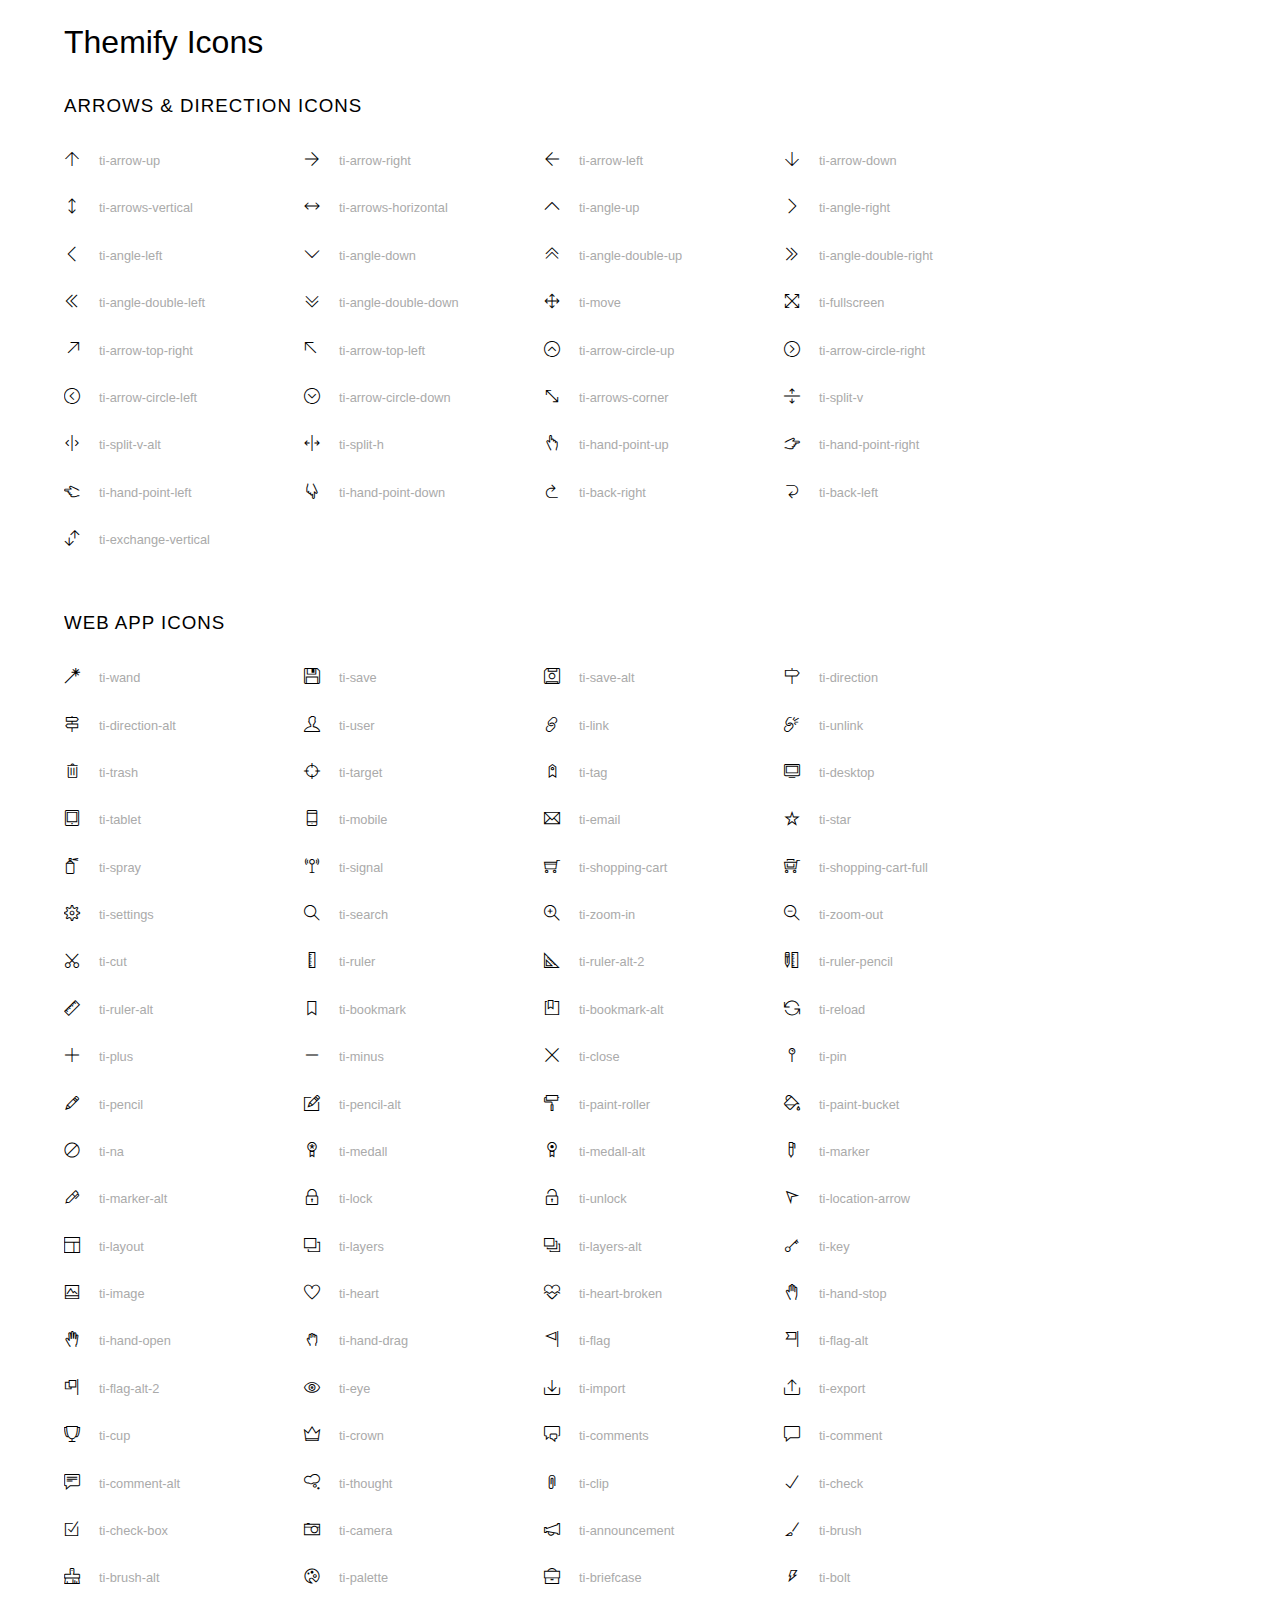
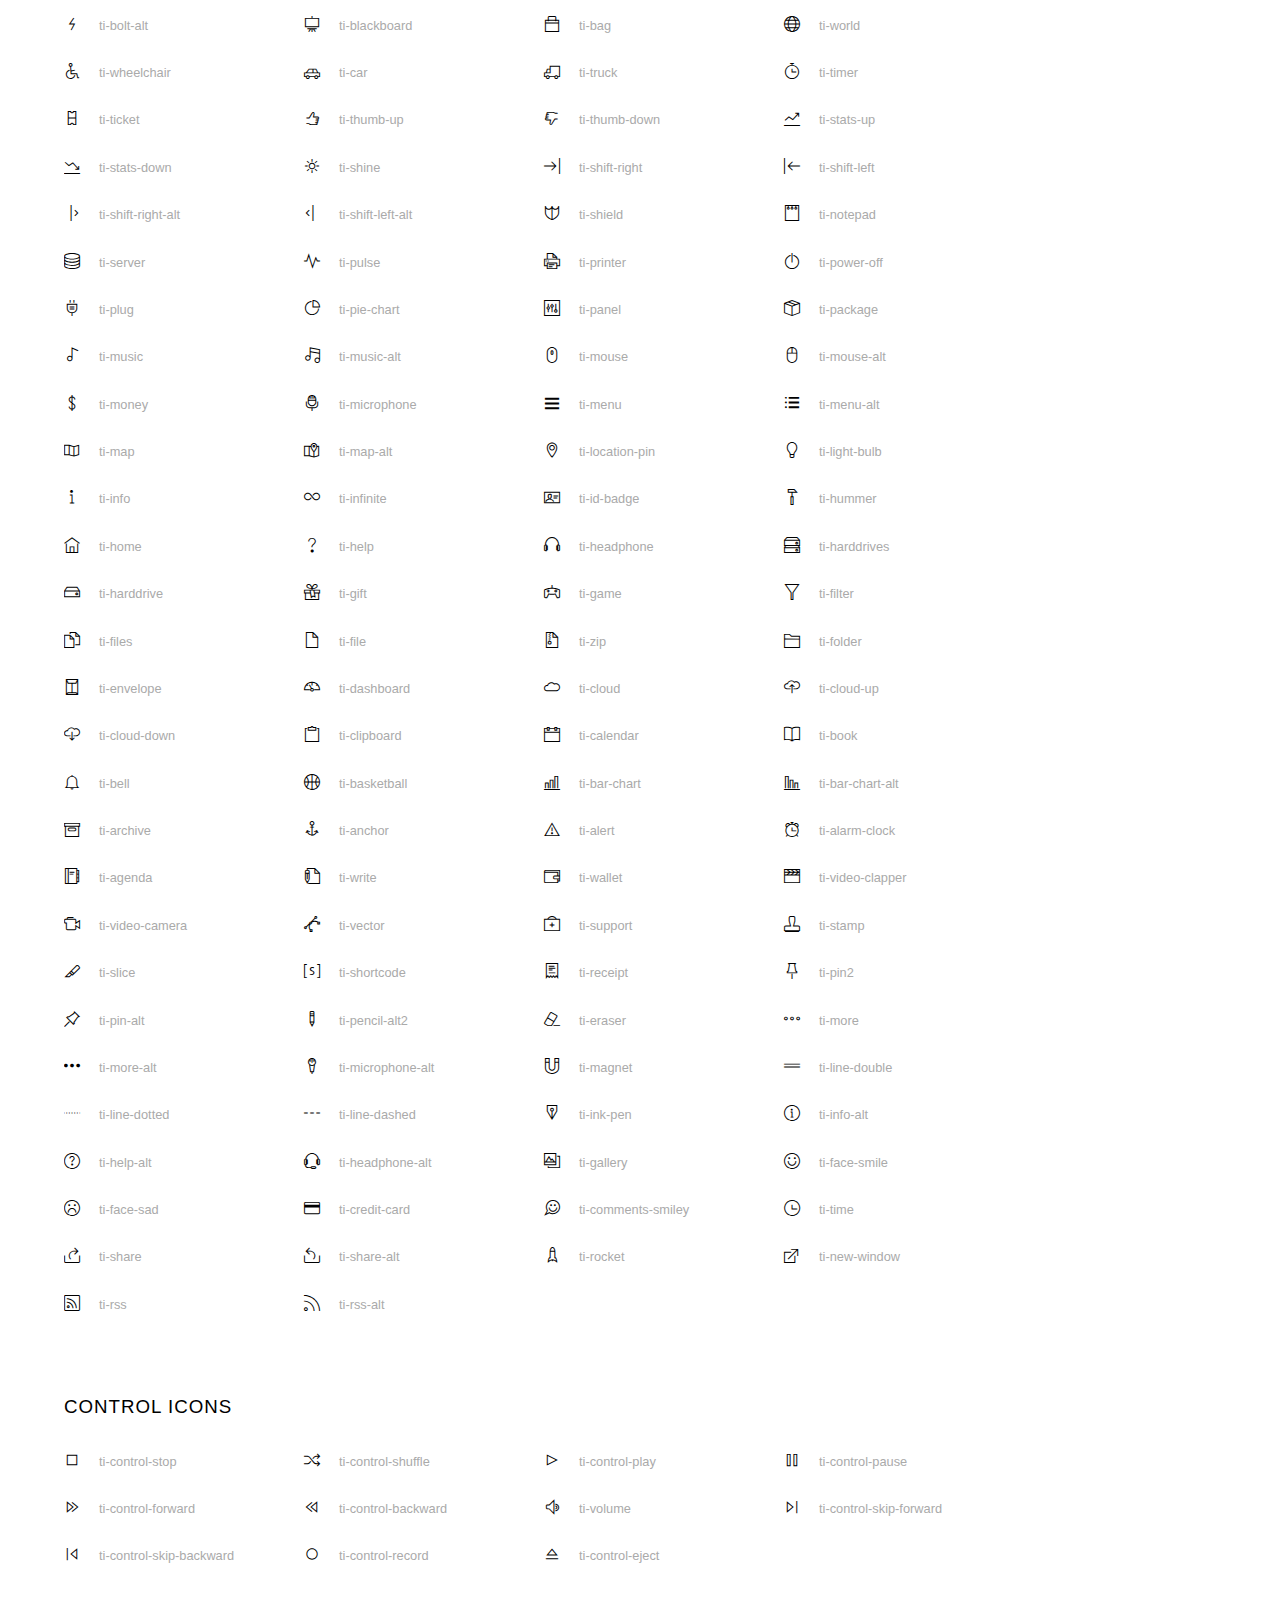
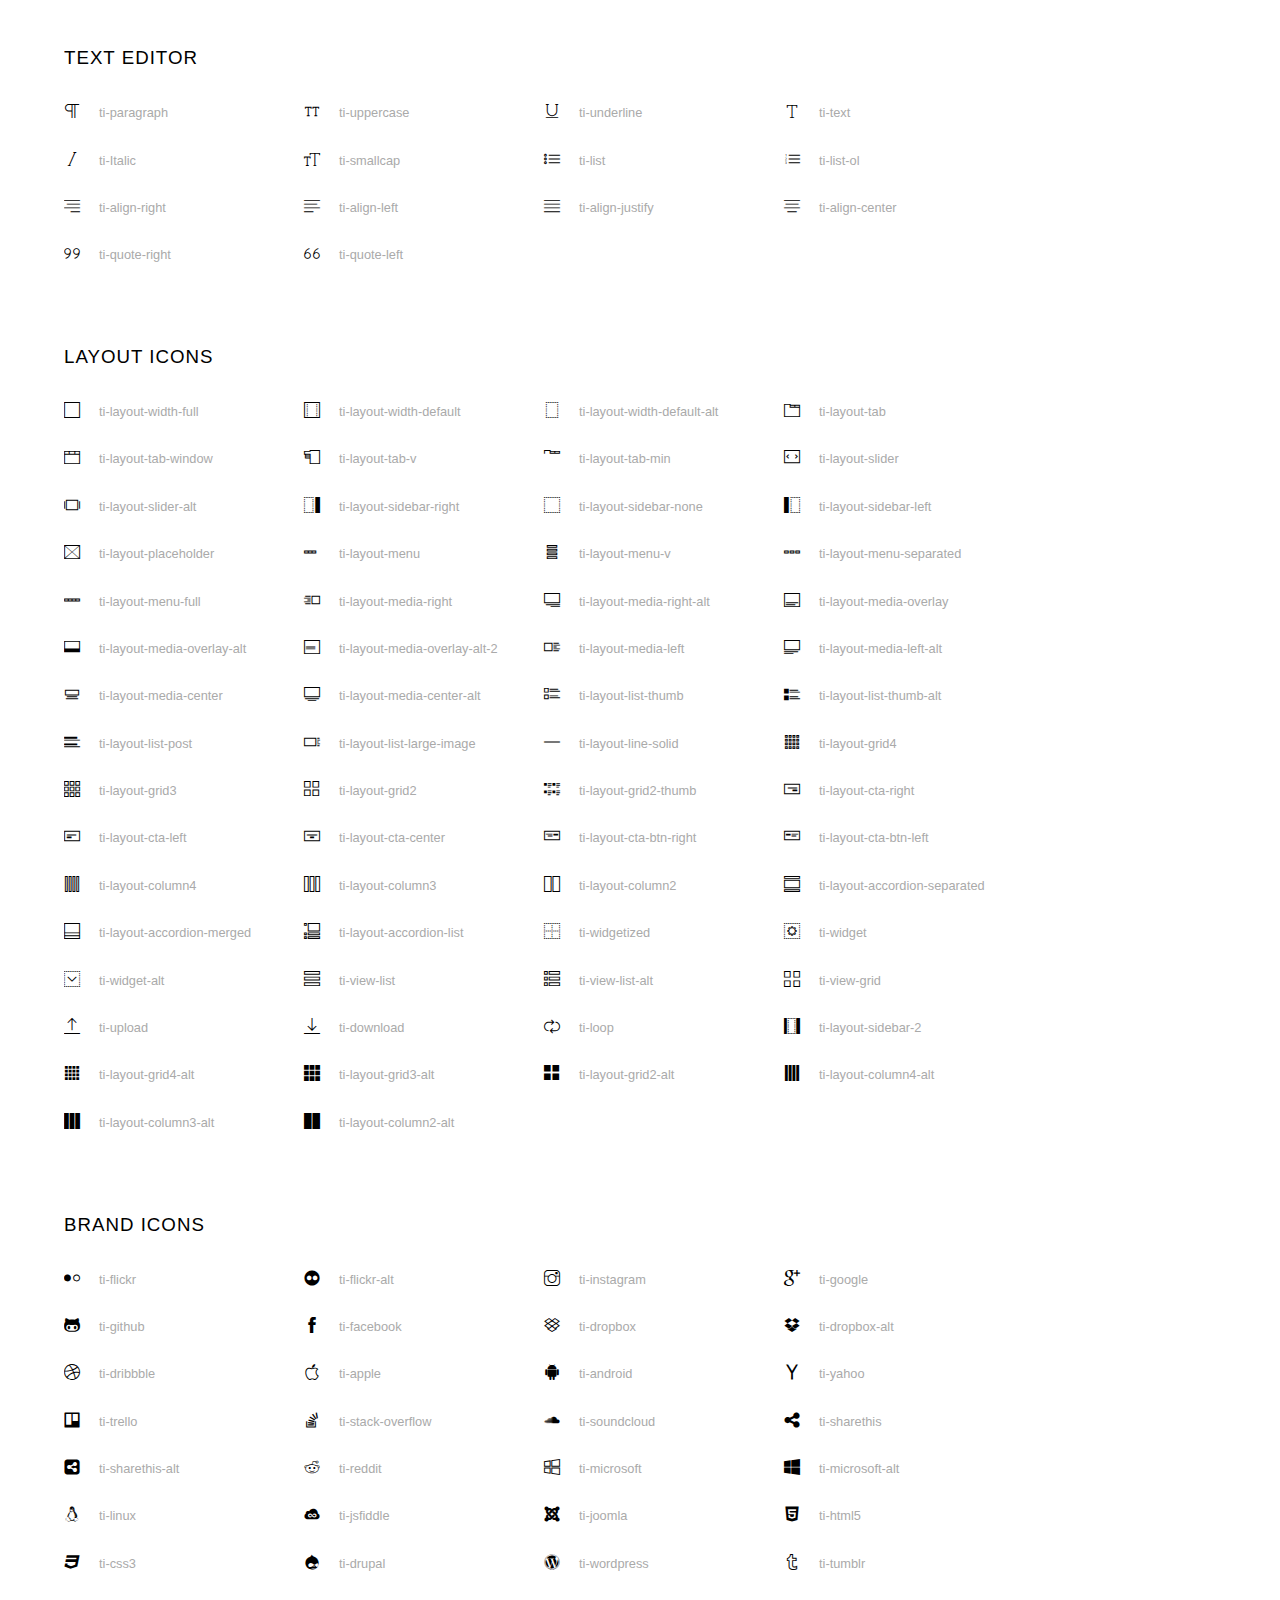
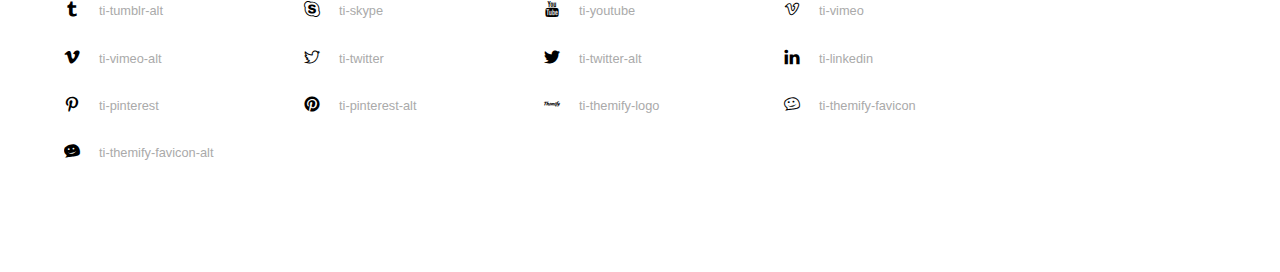
<file: fonts/themify/index.html>
<!doctype html>
<html>
<head>
	<meta charset="utf-8">
	<title>Themify Icon Font</title>
	<meta name="viewport" content="width=device-width">
	<link rel="stylesheet" href="demo-files/demo.css">
	<link rel="stylesheet" href="themify-icons.css">
	<!--[if lt IE 8]><!-->
	<link rel="stylesheet" href="ie7/ie7.css">
	<!--<![endif]-->
</head>
<body>
	<h1>Themify Icons</h1>

	<div class="icon-section">

		<div class="icon-section">
			<h3>Arrows &amp; Direction Icons </h3>

			<div class="icon-container">
				<span class="ti-arrow-up"></span><span class="icon-name"> ti-arrow-up</span>
			</div>
			<div class="icon-container">
				<span class="ti-arrow-right"></span><span class="icon-name"> ti-arrow-right</span>
			</div>
			<div class="icon-container">
				<span class="ti-arrow-left"></span><span class="icon-name"> ti-arrow-left</span>
			</div>
			<div class="icon-container">
				<span class="ti-arrow-down"></span><span class="icon-name"> ti-arrow-down</span>
			</div>
			<div class="icon-container">
				<span class="ti-arrows-vertical"></span><span class="icon-name"> ti-arrows-vertical</span>
			</div>
			<div class="icon-container">
				<span class="ti-arrows-horizontal"></span><span class="icon-name"> ti-arrows-horizontal</span>
			</div>
			<div class="icon-container">
				<span class="ti-angle-up"></span><span class="icon-name"> ti-angle-up</span>
			</div>
			<div class="icon-container">
				<span class="ti-angle-right"></span><span class="icon-name"> ti-angle-right</span>
			</div>
			<div class="icon-container">
				<span class="ti-angle-left"></span><span class="icon-name"> ti-angle-left</span>
			</div>
			<div class="icon-container">
				<span class="ti-angle-down"></span><span class="icon-name"> ti-angle-down</span>
			</div>	
			<div class="icon-container">
				<span class="ti-angle-double-up"></span><span class="icon-name"> ti-angle-double-up</span>
			</div>
			<div class="icon-container">
				<span class="ti-angle-double-right"></span><span class="icon-name"> ti-angle-double-right</span>
			</div>
			<div class="icon-container">
				<span class="ti-angle-double-left"></span><span class="icon-name"> ti-angle-double-left</span>
			</div>
			<div class="icon-container">
				<span class="ti-angle-double-down"></span><span class="icon-name"> ti-angle-double-down</span>
			</div>					
			<div class="icon-container">
				<span class="ti-move"></span><span class="icon-name"> ti-move</span>
			</div>
			<div class="icon-container">
				<span class="ti-fullscreen"></span><span class="icon-name"> ti-fullscreen</span>
			</div>
			<div class="icon-container">
				<span class="ti-arrow-top-right"></span><span class="icon-name"> ti-arrow-top-right</span>
			</div>
			<div class="icon-container">
				<span class="ti-arrow-top-left"></span><span class="icon-name"> ti-arrow-top-left</span>
			</div>
			<div class="icon-container">
				<span class="ti-arrow-circle-up"></span><span class="icon-name"> ti-arrow-circle-up</span>
			</div>
			<div class="icon-container">
				<span class="ti-arrow-circle-right"></span><span class="icon-name"> ti-arrow-circle-right</span>
			</div>
			<div class="icon-container">
				<span class="ti-arrow-circle-left"></span><span class="icon-name"> ti-arrow-circle-left</span>
			</div>
			<div class="icon-container">
				<span class="ti-arrow-circle-down"></span><span class="icon-name"> ti-arrow-circle-down</span>
			</div>
			<div class="icon-container">
				<span class="ti-arrows-corner"></span><span class="icon-name"> ti-arrows-corner</span>
			</div>
			<div class="icon-container">
				<span class="ti-split-v"></span><span class="icon-name"> ti-split-v</span>
			</div>

			<div class="icon-container">
				<span class="ti-split-v-alt"></span><span class="icon-name"> ti-split-v-alt</span>
			</div>
			<div class="icon-container">
				<span class="ti-split-h"></span><span class="icon-name"> ti-split-h</span>
			</div>
			<div class="icon-container">
				<span class="ti-hand-point-up"></span><span class="icon-name"> ti-hand-point-up</span>
			</div>
			<div class="icon-container">
				<span class="ti-hand-point-right"></span><span class="icon-name"> ti-hand-point-right</span>
			</div>
			<div class="icon-container">
				<span class="ti-hand-point-left"></span><span class="icon-name"> ti-hand-point-left</span>
			</div>
			<div class="icon-container">
				<span class="ti-hand-point-down"></span><span class="icon-name"> ti-hand-point-down</span>
			</div>
			<div class="icon-container">
				<span class="ti-back-right"></span><span class="icon-name"> ti-back-right</span>
			</div>
			<div class="icon-container">
				<span class="ti-back-left"></span><span class="icon-name"> ti-back-left</span>
			</div>
			<div class="icon-container">
				<span class="ti-exchange-vertical"></span><span class="icon-name"> ti-exchange-vertical</span>
			</div>

		</div> <!-- Arrows Icons -->



		<h3>Web App Icons</h3>
		
		<div class="icon-section">

			<div class="icon-container">
				<span class="ti-wand"></span><span class="icon-name"> ti-wand</span>
			</div>
			<div class="icon-container">
				<span class="ti-save"></span><span class="icon-name"> ti-save</span>
			</div>
			<div class="icon-container">
				<span class="ti-save-alt"></span><span class="icon-name"> ti-save-alt</span>
			</div>

			<div class="icon-container">
				<span class="ti-direction"></span><span class="icon-name"> ti-direction</span>
			</div>
			<div class="icon-container">
				<span class="ti-direction-alt"></span><span class="icon-name"> ti-direction-alt</span>
			</div>
			<div class="icon-container">
				<span class="ti-user"></span><span class="icon-name"> ti-user</span>
			</div>
			<div class="icon-container">
				<span class="ti-link"></span><span class="icon-name"> ti-link</span>
			</div>
			<div class="icon-container">
				<span class="ti-unlink"></span><span class="icon-name"> ti-unlink</span>
			</div>
			<div class="icon-container">
				<span class="ti-trash"></span><span class="icon-name"> ti-trash</span>
			</div>
			<div class="icon-container">
				<span class="ti-target"></span><span class="icon-name"> ti-target</span>
			</div>
			<div class="icon-container">
				<span class="ti-tag"></span><span class="icon-name"> ti-tag</span>
			</div>
			<div class="icon-container">
				<span class="ti-desktop"></span><span class="icon-name"> ti-desktop</span>
			</div>
			<div class="icon-container">
				<span class="ti-tablet"></span><span class="icon-name"> ti-tablet</span>
			</div>
			<div class="icon-container">
				<span class="ti-mobile"></span><span class="icon-name"> ti-mobile</span>
			</div>
			<div class="icon-container">
				<span class="ti-email"></span><span class="icon-name"> ti-email</span>
			</div>	
			<div class="icon-container">
				<span class="ti-star"></span><span class="icon-name"> ti-star</span>
			</div>
			<div class="icon-container">
				<span class="ti-spray"></span><span class="icon-name"> ti-spray</span>
			</div>
			<div class="icon-container">
				<span class="ti-signal"></span><span class="icon-name"> ti-signal</span>
			</div>
			<div class="icon-container">
				<span class="ti-shopping-cart"></span><span class="icon-name"> ti-shopping-cart</span>
			</div>
			<div class="icon-container">
				<span class="ti-shopping-cart-full"></span><span class="icon-name"> ti-shopping-cart-full</span>
			</div>
			<div class="icon-container">
				<span class="ti-settings"></span><span class="icon-name"> ti-settings</span>
			</div>
			<div class="icon-container">
				<span class="ti-search"></span><span class="icon-name"> ti-search</span>
			</div>
			<div class="icon-container">
				<span class="ti-zoom-in"></span><span class="icon-name"> ti-zoom-in</span>
			</div>
			<div class="icon-container">
				<span class="ti-zoom-out"></span><span class="icon-name"> ti-zoom-out</span>
			</div>
			<div class="icon-container">
				<span class="ti-cut"></span><span class="icon-name"> ti-cut</span>
			</div>
			<div class="icon-container">
				<span class="ti-ruler"></span><span class="icon-name"> ti-ruler</span>
			</div>
			<div class="icon-container">
				<span class="ti-ruler-alt-2"></span><span class="icon-name"> ti-ruler-alt-2</span>
			</div>			
			<div class="icon-container">
				<span class="ti-ruler-pencil"></span><span class="icon-name"> ti-ruler-pencil</span>
			</div>
			<div class="icon-container">
				<span class="ti-ruler-alt"></span><span class="icon-name"> ti-ruler-alt</span>
			</div>
			<div class="icon-container">
				<span class="ti-bookmark"></span><span class="icon-name"> ti-bookmark</span>
			</div>
			<div class="icon-container">
				<span class="ti-bookmark-alt"></span><span class="icon-name"> ti-bookmark-alt</span>
			</div>
			<div class="icon-container">
				<span class="ti-reload"></span><span class="icon-name"> ti-reload</span>
			</div>
			<div class="icon-container">
				<span class="ti-plus"></span><span class="icon-name"> ti-plus</span>
			</div>
			<div class="icon-container">
				<span class="ti-minus"></span><span class="icon-name"> ti-minus</span>
			</div>
			<div class="icon-container">
				<span class="ti-close"></span><span class="icon-name"> ti-close</span>
			</div>			
			<div class="icon-container">
				<span class="ti-pin"></span><span class="icon-name"> ti-pin</span>
			</div>
			<div class="icon-container">
				<span class="ti-pencil"></span><span class="icon-name"> ti-pencil</span>
			</div>
					
		  	<div class="icon-container">
				<span class="ti-pencil-alt"></span><span class="icon-name"> ti-pencil-alt</span>
			</div>
			<div class="icon-container">
				<span class="ti-paint-roller"></span><span class="icon-name"> ti-paint-roller</span>
			</div>
			<div class="icon-container">
				<span class="ti-paint-bucket"></span><span class="icon-name"> ti-paint-bucket</span>
			</div>
			<div class="icon-container">
				<span class="ti-na"></span><span class="icon-name"> ti-na</span>
			</div>
			<div class="icon-container">
				<span class="ti-medall"></span><span class="icon-name"> ti-medall</span>
			</div>
			<div class="icon-container">
				<span class="ti-medall-alt"></span><span class="icon-name"> ti-medall-alt</span>
			</div>
			<div class="icon-container">
				<span class="ti-marker"></span><span class="icon-name"> ti-marker</span>
			</div>
			<div class="icon-container">
				<span class="ti-marker-alt"></span><span class="icon-name"> ti-marker-alt</span>
			</div>

			<div class="icon-container">
				<span class="ti-lock"></span><span class="icon-name"> ti-lock</span>
			</div>
			<div class="icon-container">
				<span class="ti-unlock"></span><span class="icon-name"> ti-unlock</span>
			</div>
			<div class="icon-container">
				<span class="ti-location-arrow"></span><span class="icon-name"> ti-location-arrow</span>
			</div>
			<div class="icon-container">
				<span class="ti-layout"></span><span class="icon-name"> ti-layout</span>
			</div>
			<div class="icon-container">
				<span class="ti-layers"></span><span class="icon-name"> ti-layers</span>
			</div>
			<div class="icon-container">
				<span class="ti-layers-alt"></span><span class="icon-name"> ti-layers-alt</span>
			</div>
			<div class="icon-container">
				<span class="ti-key"></span><span class="icon-name"> ti-key</span>
			</div>
			<div class="icon-container">
				<span class="ti-image"></span><span class="icon-name"> ti-image</span>
			</div>
			<div class="icon-container">
				<span class="ti-heart"></span><span class="icon-name"> ti-heart</span>
			</div>
			<div class="icon-container">
				<span class="ti-heart-broken"></span><span class="icon-name"> ti-heart-broken</span>
			</div>
			<div class="icon-container">
				<span class="ti-hand-stop"></span><span class="icon-name"> ti-hand-stop</span>
			</div>
			<div class="icon-container">
				<span class="ti-hand-open"></span><span class="icon-name"> ti-hand-open</span>
			</div>
			<div class="icon-container">
				<span class="ti-hand-drag"></span><span class="icon-name"> ti-hand-drag</span>
			</div>
			<div class="icon-container">
				<span class="ti-flag"></span><span class="icon-name"> ti-flag</span>
			</div>
			<div class="icon-container">
				<span class="ti-flag-alt"></span><span class="icon-name"> ti-flag-alt</span>
			</div>
			<div class="icon-container">
				<span class="ti-flag-alt-2"></span><span class="icon-name"> ti-flag-alt-2</span>
			</div>
			<div class="icon-container">
				<span class="ti-eye"></span><span class="icon-name"> ti-eye</span>
			</div>
			<div class="icon-container">
				<span class="ti-import"></span><span class="icon-name"> ti-import</span>
			</div>			
			<div class="icon-container">
				<span class="ti-export"></span><span class="icon-name"> ti-export</span>
			</div>
			<div class="icon-container">
				<span class="ti-cup"></span><span class="icon-name"> ti-cup</span>
			</div>
			<div class="icon-container">
				<span class="ti-crown"></span><span class="icon-name"> ti-crown</span>
			</div>
			<div class="icon-container">
				<span class="ti-comments"></span><span class="icon-name"> ti-comments</span>
			</div>
			<div class="icon-container">
				<span class="ti-comment"></span><span class="icon-name"> ti-comment</span>
			</div>
			<div class="icon-container">
				<span class="ti-comment-alt"></span><span class="icon-name"> ti-comment-alt</span>
			</div>
			<div class="icon-container">
				<span class="ti-thought"></span><span class="icon-name"> ti-thought</span>
			</div>			
			<div class="icon-container">
				<span class="ti-clip"></span><span class="icon-name"> ti-clip</span>
			</div>

			<div class="icon-container">
				<span class="ti-check"></span><span class="icon-name"> ti-check</span>
			</div>
			<div class="icon-container">
				<span class="ti-check-box"></span><span class="icon-name"> ti-check-box</span>
			</div>
			<div class="icon-container">
				<span class="ti-camera"></span><span class="icon-name"> ti-camera</span>
			</div>
			<div class="icon-container">
				<span class="ti-announcement"></span><span class="icon-name"> ti-announcement</span>
			</div>
			<div class="icon-container">
				<span class="ti-brush"></span><span class="icon-name"> ti-brush</span>
			</div>
			<div class="icon-container">
				<span class="ti-brush-alt"></span><span class="icon-name"> ti-brush-alt</span>
			</div>
			<div class="icon-container">
				<span class="ti-palette"></span><span class="icon-name"> ti-palette</span>
			</div>			
			<div class="icon-container">
				<span class="ti-briefcase"></span><span class="icon-name"> ti-briefcase</span>
			</div>
			<div class="icon-container">
				<span class="ti-bolt"></span><span class="icon-name"> ti-bolt</span>
			</div>
			<div class="icon-container">
				<span class="ti-bolt-alt"></span><span class="icon-name"> ti-bolt-alt</span>
			</div>
			<div class="icon-container">
				<span class="ti-blackboard"></span><span class="icon-name"> ti-blackboard</span>
			</div>
			<div class="icon-container">
				<span class="ti-bag"></span><span class="icon-name"> ti-bag</span>
			</div>
			<div class="icon-container">
				<span class="ti-world"></span><span class="icon-name"> ti-world</span>
			</div>
			<div class="icon-container">
				<span class="ti-wheelchair"></span><span class="icon-name"> ti-wheelchair</span>
			</div>
			<div class="icon-container">
				<span class="ti-car"></span><span class="icon-name"> ti-car</span>
			</div>
			<div class="icon-container">
				<span class="ti-truck"></span><span class="icon-name"> ti-truck</span>
			</div>
			<div class="icon-container">
				<span class="ti-timer"></span><span class="icon-name"> ti-timer</span>
			</div>
			<div class="icon-container">
				<span class="ti-ticket"></span><span class="icon-name"> ti-ticket</span>
			</div>
			<div class="icon-container">
				<span class="ti-thumb-up"></span><span class="icon-name"> ti-thumb-up</span>
			</div>
			<div class="icon-container">
				<span class="ti-thumb-down"></span><span class="icon-name"> ti-thumb-down</span>
			</div>

			<div class="icon-container">
				<span class="ti-stats-up"></span><span class="icon-name"> ti-stats-up</span>
			</div>
			<div class="icon-container">
				<span class="ti-stats-down"></span><span class="icon-name"> ti-stats-down</span>
			</div>
			<div class="icon-container">
				<span class="ti-shine"></span><span class="icon-name"> ti-shine</span>
			</div>
			<div class="icon-container">
				<span class="ti-shift-right"></span><span class="icon-name"> ti-shift-right</span>
			</div>
			<div class="icon-container">
				<span class="ti-shift-left"></span><span class="icon-name"> ti-shift-left</span>
			</div>

			<div class="icon-container">
				<span class="ti-shift-right-alt"></span><span class="icon-name"> ti-shift-right-alt</span>
			</div>
			<div class="icon-container">
				<span class="ti-shift-left-alt"></span><span class="icon-name"> ti-shift-left-alt</span>
			</div>
			<div class="icon-container">
				<span class="ti-shield"></span><span class="icon-name"> ti-shield</span>
			</div>
			<div class="icon-container">
				<span class="ti-notepad"></span><span class="icon-name"> ti-notepad</span>
			</div>
			<div class="icon-container">
				<span class="ti-server"></span><span class="icon-name"> ti-server</span>
			</div>

			<div class="icon-container">
				<span class="ti-pulse"></span><span class="icon-name"> ti-pulse</span>
			</div>
			<div class="icon-container">
				<span class="ti-printer"></span><span class="icon-name"> ti-printer</span>
			</div>
			<div class="icon-container">
				<span class="ti-power-off"></span><span class="icon-name"> ti-power-off</span>
			</div>
			<div class="icon-container">
				<span class="ti-plug"></span><span class="icon-name"> ti-plug</span>
			</div>
			<div class="icon-container">
				<span class="ti-pie-chart"></span><span class="icon-name"> ti-pie-chart</span>
			</div>

			<div class="icon-container">
				<span class="ti-panel"></span><span class="icon-name"> ti-panel</span>
			</div>
			<div class="icon-container">
				<span class="ti-package"></span><span class="icon-name"> ti-package</span>
			</div>
			<div class="icon-container">
				<span class="ti-music"></span><span class="icon-name"> ti-music</span>
			</div>
			<div class="icon-container">
				<span class="ti-music-alt"></span><span class="icon-name"> ti-music-alt</span>
			</div>
			<div class="icon-container">
				<span class="ti-mouse"></span><span class="icon-name"> ti-mouse</span>
			</div>
			<div class="icon-container">
				<span class="ti-mouse-alt"></span><span class="icon-name"> ti-mouse-alt</span>
			</div>
			<div class="icon-container">
				<span class="ti-money"></span><span class="icon-name"> ti-money</span>
			</div>
			<div class="icon-container">
				<span class="ti-microphone"></span><span class="icon-name"> ti-microphone</span>
			</div>
			<div class="icon-container">
				<span class="ti-menu"></span><span class="icon-name"> ti-menu</span>
			</div>
			<div class="icon-container">
				<span class="ti-menu-alt"></span><span class="icon-name"> ti-menu-alt</span>
			</div>
			<div class="icon-container">
				<span class="ti-map"></span><span class="icon-name"> ti-map</span>
			</div>
			<div class="icon-container">
				<span class="ti-map-alt"></span><span class="icon-name"> ti-map-alt</span>
			</div>

			<div class="icon-container">
				<span class="ti-location-pin"></span><span class="icon-name"> ti-location-pin</span>
			</div>

			<div class="icon-container">
				<span class="ti-light-bulb"></span><span class="icon-name"> ti-light-bulb</span>
			</div>
			<div class="icon-container">
				<span class="ti-info"></span><span class="icon-name"> ti-info</span>
			</div>
			<div class="icon-container">
				<span class="ti-infinite"></span><span class="icon-name"> ti-infinite</span>
			</div>
			<div class="icon-container">
				<span class="ti-id-badge"></span><span class="icon-name"> ti-id-badge</span>
			</div>
			<div class="icon-container">
				<span class="ti-hummer"></span><span class="icon-name"> ti-hummer</span>
			</div>
			<div class="icon-container">
				<span class="ti-home"></span><span class="icon-name"> ti-home</span>
			</div>
			<div class="icon-container">
				<span class="ti-help"></span><span class="icon-name"> ti-help</span>
			</div>
			<div class="icon-container">
				<span class="ti-headphone"></span><span class="icon-name"> ti-headphone</span>
			</div>
			<div class="icon-container">
				<span class="ti-harddrives"></span><span class="icon-name"> ti-harddrives</span>
			</div>
			<div class="icon-container">
				<span class="ti-harddrive"></span><span class="icon-name"> ti-harddrive</span>
			</div>
			<div class="icon-container">
				<span class="ti-gift"></span><span class="icon-name"> ti-gift</span>
			</div>
			<div class="icon-container">
				<span class="ti-game"></span><span class="icon-name"> ti-game</span>
			</div>
			<div class="icon-container">
				<span class="ti-filter"></span><span class="icon-name"> ti-filter</span>
			</div>
			<div class="icon-container">
				<span class="ti-files"></span><span class="icon-name"> ti-files</span>
			</div>
			<div class="icon-container">
				<span class="ti-file"></span><span class="icon-name"> ti-file</span>
			</div>
			<div class="icon-container">
				<span class="ti-zip"></span><span class="icon-name"> ti-zip</span>
			</div>
			<div class="icon-container">
				<span class="ti-folder"></span><span class="icon-name"> ti-folder</span>
			</div>			
			<div class="icon-container">
				<span class="ti-envelope"></span><span class="icon-name"> ti-envelope</span>
			</div>


			<div class="icon-container">
				<span class="ti-dashboard"></span><span class="icon-name"> ti-dashboard</span>
			</div>
			<div class="icon-container">
				<span class="ti-cloud"></span><span class="icon-name"> ti-cloud</span>
			</div>
			<div class="icon-container">
				<span class="ti-cloud-up"></span><span class="icon-name"> ti-cloud-up</span>
			</div>
			<div class="icon-container">
				<span class="ti-cloud-down"></span><span class="icon-name"> ti-cloud-down</span>
			</div>
			<div class="icon-container">
				<span class="ti-clipboard"></span><span class="icon-name"> ti-clipboard</span>
			</div>
			<div class="icon-container">
				<span class="ti-calendar"></span><span class="icon-name"> ti-calendar</span>
			</div>
			<div class="icon-container">
				<span class="ti-book"></span><span class="icon-name"> ti-book</span>
			</div>
			<div class="icon-container">
				<span class="ti-bell"></span><span class="icon-name"> ti-bell</span>
			</div>
			<div class="icon-container">
				<span class="ti-basketball"></span><span class="icon-name"> ti-basketball</span>
			</div>
			<div class="icon-container">
				<span class="ti-bar-chart"></span><span class="icon-name"> ti-bar-chart</span>
			</div>
			<div class="icon-container">
				<span class="ti-bar-chart-alt"></span><span class="icon-name"> ti-bar-chart-alt</span>
			</div>


			<div class="icon-container">
				<span class="ti-archive"></span><span class="icon-name"> ti-archive</span>
			</div>
			<div class="icon-container">
				<span class="ti-anchor"></span><span class="icon-name"> ti-anchor</span>
			</div>

			<div class="icon-container">
				<span class="ti-alert"></span><span class="icon-name"> ti-alert</span>
			</div>
			<div class="icon-container">
				<span class="ti-alarm-clock"></span><span class="icon-name"> ti-alarm-clock</span>
			</div>
			<div class="icon-container">
				<span class="ti-agenda"></span><span class="icon-name"> ti-agenda</span>
			</div>
			<div class="icon-container">
				<span class="ti-write"></span><span class="icon-name"> ti-write</span>
			</div>

			<div class="icon-container">
				<span class="ti-wallet"></span><span class="icon-name"> ti-wallet</span>
			</div>
			<div class="icon-container">
				<span class="ti-video-clapper"></span><span class="icon-name"> ti-video-clapper</span>
			</div>
			<div class="icon-container">
				<span class="ti-video-camera"></span><span class="icon-name"> ti-video-camera</span>
			</div>
			<div class="icon-container">
				<span class="ti-vector"></span><span class="icon-name"> ti-vector</span>
			</div>

			<div class="icon-container">
				<span class="ti-support"></span><span class="icon-name"> ti-support</span>
			</div>
			<div class="icon-container">
				<span class="ti-stamp"></span><span class="icon-name"> ti-stamp</span>
			</div>
			<div class="icon-container">
				<span class="ti-slice"></span><span class="icon-name"> ti-slice</span>
			</div>
			<div class="icon-container">
				<span class="ti-shortcode"></span><span class="icon-name"> ti-shortcode</span>
			</div>
			<div class="icon-container">
				<span class="ti-receipt"></span><span class="icon-name"> ti-receipt</span>
			</div>
			<div class="icon-container">
				<span class="ti-pin2"></span><span class="icon-name"> ti-pin2</span>
			</div>
			<div class="icon-container">
				<span class="ti-pin-alt"></span><span class="icon-name"> ti-pin-alt</span>
			</div>
			<div class="icon-container">
				<span class="ti-pencil-alt2"></span><span class="icon-name"> ti-pencil-alt2</span>
			</div>
			<div class="icon-container">
				<span class="ti-eraser"></span><span class="icon-name"> ti-eraser</span>
			</div>			
			<div class="icon-container">
				<span class="ti-more"></span><span class="icon-name"> ti-more</span>
			</div>
			<div class="icon-container">
				<span class="ti-more-alt"></span><span class="icon-name"> ti-more-alt</span>
			</div>
			<div class="icon-container">
				<span class="ti-microphone-alt"></span><span class="icon-name"> ti-microphone-alt</span>
			</div>
			<div class="icon-container">
				<span class="ti-magnet"></span><span class="icon-name"> ti-magnet</span>
			</div>
			<div class="icon-container">
				<span class="ti-line-double"></span><span class="icon-name"> ti-line-double</span>
			</div>
			<div class="icon-container">
				<span class="ti-line-dotted"></span><span class="icon-name"> ti-line-dotted</span>
			</div>
			<div class="icon-container">
				<span class="ti-line-dashed"></span><span class="icon-name"> ti-line-dashed</span>
			</div>

			<div class="icon-container">
				<span class="ti-ink-pen"></span><span class="icon-name"> ti-ink-pen</span>
			</div>
			<div class="icon-container">
				<span class="ti-info-alt"></span><span class="icon-name"> ti-info-alt</span>
			</div>
			<div class="icon-container">
				<span class="ti-help-alt"></span><span class="icon-name"> ti-help-alt</span>
			</div>
			<div class="icon-container">
				<span class="ti-headphone-alt"></span><span class="icon-name"> ti-headphone-alt</span>
			</div>

			<div class="icon-container">
				<span class="ti-gallery"></span><span class="icon-name"> ti-gallery</span>
			</div>
			<div class="icon-container">
				<span class="ti-face-smile"></span><span class="icon-name"> ti-face-smile</span>
			</div>
			<div class="icon-container">
				<span class="ti-face-sad"></span><span class="icon-name"> ti-face-sad</span>
			</div>
			<div class="icon-container">
				<span class="ti-credit-card"></span><span class="icon-name"> ti-credit-card</span>
			</div>
			<div class="icon-container">
				<span class="ti-comments-smiley"></span><span class="icon-name"> ti-comments-smiley</span>
			</div>
			<div class="icon-container">
				<span class="ti-time"></span><span class="icon-name"> ti-time</span>
			</div>
			<div class="icon-container">
				<span class="ti-share"></span><span class="icon-name"> ti-share</span>
			</div>
			<div class="icon-container">
				<span class="ti-share-alt"></span><span class="icon-name"> ti-share-alt</span>
			</div>
			<div class="icon-container">
				<span class="ti-rocket"></span><span class="icon-name"> ti-rocket</span>
			</div>

			<div class="icon-container">
				<span class="ti-new-window"></span><span class="icon-name"> ti-new-window</span>
			</div>

			<div class="icon-container">
				<span class="ti-rss"></span><span class="icon-name"> ti-rss</span>
			</div>

			<div class="icon-container">
				<span class="ti-rss-alt"></span><span class="icon-name"> ti-rss-alt</span>
			</div>
			
		</div><!-- Web App Icons -->


		<div class="icon-section">
			<h3>Control Icons</h3>
			<div class="icon-container">
				<span class="ti-control-stop"></span><span class="icon-name"> ti-control-stop</span>
			</div>
			<div class="icon-container">
				<span class="ti-control-shuffle"></span><span class="icon-name"> ti-control-shuffle</span>
			</div>
			<div class="icon-container">
				<span class="ti-control-play"></span><span class="icon-name"> ti-control-play</span>
			</div>
			<div class="icon-container">
				<span class="ti-control-pause"></span><span class="icon-name"> ti-control-pause</span>
			</div>
			<div class="icon-container">
				<span class="ti-control-forward"></span><span class="icon-name"> ti-control-forward</span>
			</div>
			<div class="icon-container">
				<span class="ti-control-backward"></span><span class="icon-name"> ti-control-backward</span>
			</div>	
			<div class="icon-container">
				<span class="ti-volume"></span><span class="icon-name"> ti-volume</span>
			</div>
			<div class="icon-container">
				<span class="ti-control-skip-forward"></span><span class="icon-name"> ti-control-skip-forward</span>
			</div>
			<div class="icon-container">
				<span class="ti-control-skip-backward"></span><span class="icon-name"> ti-control-skip-backward</span>
			</div>
			<div class="icon-container">
				<span class="ti-control-record"></span><span class="icon-name"> ti-control-record</span>
			</div>
			<div class="icon-container">
				<span class="ti-control-eject"></span><span class="icon-name"> ti-control-eject</span>
			</div>			
		</div> <!-- Control Icons -->


		<div class="icon-section">
			<h3>Text Editor</h3>

			<div class="icon-container">
				<span class="ti-paragraph"></span><span class="icon-name"> ti-paragraph</span>
			</div>
			<div class="icon-container">
				<span class="ti-uppercase"></span><span class="icon-name"> ti-uppercase</span>
			</div>

			<div class="icon-container">
				<span class="ti-underline"></span><span class="icon-name"> ti-underline</span>
			</div>
			<div class="icon-container">
				<span class="ti-text"></span><span class="icon-name"> ti-text</span>
			</div>
			<div class="icon-container">
				<span class="ti-Italic"></span><span class="icon-name"> ti-Italic</span>
			</div>
			<div class="icon-container">
				<span class="ti-smallcap"></span><span class="icon-name"> ti-smallcap</span>
			</div>
			<div class="icon-container">
				<span class="ti-list"></span><span class="icon-name"> ti-list</span>
			</div>
			<div class="icon-container">
				<span class="ti-list-ol"></span><span class="icon-name"> ti-list-ol</span>
			</div>
			<div class="icon-container">
				<span class="ti-align-right"></span><span class="icon-name"> ti-align-right</span>
			</div>
			<div class="icon-container">
				<span class="ti-align-left"></span><span class="icon-name"> ti-align-left</span>
			</div>
			<div class="icon-container">
				<span class="ti-align-justify"></span><span class="icon-name"> ti-align-justify</span>
			</div>
			<div class="icon-container">
				<span class="ti-align-center"></span><span class="icon-name"> ti-align-center</span>
			</div>
			<div class="icon-container">
				<span class="ti-quote-right"></span><span class="icon-name"> ti-quote-right</span>
			</div>
			<div class="icon-container">
				<span class="ti-quote-left"></span><span class="icon-name"> ti-quote-left</span>
			</div>

		</div> <!-- Text Editor -->



		<div class="icon-section">
			<h3>Layout Icons</h3>
			<div class="icon-container">
				<span class="ti-layout-width-full"></span><span class="icon-name"> ti-layout-width-full</span>
			</div>
			<div class="icon-container">
				<span class="ti-layout-width-default"></span><span class="icon-name"> ti-layout-width-default</span>
			</div>
			<div class="icon-container">
				<span class="ti-layout-width-default-alt"></span><span class="icon-name"> ti-layout-width-default-alt</span>
			</div>
			<div class="icon-container">
				<span class="ti-layout-tab"></span><span class="icon-name"> ti-layout-tab</span>
			</div>
			<div class="icon-container">
				<span class="ti-layout-tab-window"></span><span class="icon-name"> ti-layout-tab-window</span>
			</div>
			<div class="icon-container">
				<span class="ti-layout-tab-v"></span><span class="icon-name"> ti-layout-tab-v</span>
			</div>
			<div class="icon-container">
				<span class="ti-layout-tab-min"></span><span class="icon-name"> ti-layout-tab-min</span>
			</div>
			<div class="icon-container">
				<span class="ti-layout-slider"></span><span class="icon-name"> ti-layout-slider</span>
			</div>
			<div class="icon-container">
				<span class="ti-layout-slider-alt"></span><span class="icon-name"> ti-layout-slider-alt</span>
			</div>
			<div class="icon-container">
				<span class="ti-layout-sidebar-right"></span><span class="icon-name"> ti-layout-sidebar-right</span>
			</div>
			<div class="icon-container">
				<span class="ti-layout-sidebar-none"></span><span class="icon-name"> ti-layout-sidebar-none</span>
			</div>
			<div class="icon-container">
				<span class="ti-layout-sidebar-left"></span><span class="icon-name"> ti-layout-sidebar-left</span>
			</div>
			<div class="icon-container">
				<span class="ti-layout-placeholder"></span><span class="icon-name"> ti-layout-placeholder</span>
			</div>
			<div class="icon-container">
				<span class="ti-layout-menu"></span><span class="icon-name"> ti-layout-menu</span>
			</div>
			<div class="icon-container">
				<span class="ti-layout-menu-v"></span><span class="icon-name"> ti-layout-menu-v</span>
			</div>
			<div class="icon-container">
				<span class="ti-layout-menu-separated"></span><span class="icon-name"> ti-layout-menu-separated</span>
			</div>
			<div class="icon-container">
				<span class="ti-layout-menu-full"></span><span class="icon-name"> ti-layout-menu-full</span>
			</div>
			<div class="icon-container">
				<span class="ti-layout-media-right"></span><span class="icon-name"> ti-layout-media-right</span>
			</div>
			<div class="icon-container">
				<span class="ti-layout-media-right-alt"></span><span class="icon-name"> ti-layout-media-right-alt</span>
			</div>
			<div class="icon-container">
				<span class="ti-layout-media-overlay"></span><span class="icon-name"> ti-layout-media-overlay</span>
			</div>
			<div class="icon-container">
				<span class="ti-layout-media-overlay-alt"></span><span class="icon-name"> ti-layout-media-overlay-alt</span>
			</div>
			<div class="icon-container">
				<span class="ti-layout-media-overlay-alt-2"></span><span class="icon-name"> ti-layout-media-overlay-alt-2</span>
			</div>
			<div class="icon-container">
				<span class="ti-layout-media-left"></span><span class="icon-name"> ti-layout-media-left</span>
			</div>
			<div class="icon-container">
				<span class="ti-layout-media-left-alt"></span><span class="icon-name"> ti-layout-media-left-alt</span>
			</div>
			<div class="icon-container">
				<span class="ti-layout-media-center"></span><span class="icon-name"> ti-layout-media-center</span>
			</div>
			<div class="icon-container">
				<span class="ti-layout-media-center-alt"></span><span class="icon-name"> ti-layout-media-center-alt</span>
			</div>
			<div class="icon-container">
				<span class="ti-layout-list-thumb"></span><span class="icon-name"> ti-layout-list-thumb</span>
			</div>
			<div class="icon-container">
				<span class="ti-layout-list-thumb-alt"></span><span class="icon-name"> ti-layout-list-thumb-alt</span>
			</div>
			<div class="icon-container">
				<span class="ti-layout-list-post"></span><span class="icon-name"> ti-layout-list-post</span>
			</div>
			<div class="icon-container">
				<span class="ti-layout-list-large-image"></span><span class="icon-name"> ti-layout-list-large-image</span>
			</div>
			<div class="icon-container">
				<span class="ti-layout-line-solid"></span><span class="icon-name"> ti-layout-line-solid</span>
			</div>
			<div class="icon-container">
				<span class="ti-layout-grid4"></span><span class="icon-name"> ti-layout-grid4</span>
			</div>
			<div class="icon-container">
				<span class="ti-layout-grid3"></span><span class="icon-name"> ti-layout-grid3</span>
			</div>
			<div class="icon-container">
				<span class="ti-layout-grid2"></span><span class="icon-name"> ti-layout-grid2</span>
			</div>
			<div class="icon-container">
				<span class="ti-layout-grid2-thumb"></span><span class="icon-name"> ti-layout-grid2-thumb</span>
			</div>
			<div class="icon-container">
				<span class="ti-layout-cta-right"></span><span class="icon-name"> ti-layout-cta-right</span>
			</div>
			<div class="icon-container">
				<span class="ti-layout-cta-left"></span><span class="icon-name"> ti-layout-cta-left</span>
			</div>
			<div class="icon-container">
				<span class="ti-layout-cta-center"></span><span class="icon-name"> ti-layout-cta-center</span>
			</div>
			<div class="icon-container">
				<span class="ti-layout-cta-btn-right"></span><span class="icon-name"> ti-layout-cta-btn-right</span>
			</div>
			<div class="icon-container">
				<span class="ti-layout-cta-btn-left"></span><span class="icon-name"> ti-layout-cta-btn-left</span>
			</div>
			<div class="icon-container">
				<span class="ti-layout-column4"></span><span class="icon-name"> ti-layout-column4</span>
			</div>
			<div class="icon-container">
				<span class="ti-layout-column3"></span><span class="icon-name"> ti-layout-column3</span>
			</div>
			<div class="icon-container">
				<span class="ti-layout-column2"></span><span class="icon-name"> ti-layout-column2</span>
			</div>
			<div class="icon-container">
				<span class="ti-layout-accordion-separated"></span><span class="icon-name"> ti-layout-accordion-separated</span>
			</div>
			<div class="icon-container">
				<span class="ti-layout-accordion-merged"></span><span class="icon-name"> ti-layout-accordion-merged</span>
			</div>
			<div class="icon-container">
				<span class="ti-layout-accordion-list"></span><span class="icon-name"> ti-layout-accordion-list</span>
			</div>
			<div class="icon-container">
				<span class="ti-widgetized"></span><span class="icon-name"> ti-widgetized</span>
			</div>
			<div class="icon-container">
				<span class="ti-widget"></span><span class="icon-name"> ti-widget</span>
			</div>
			<div class="icon-container">
				<span class="ti-widget-alt"></span><span class="icon-name"> ti-widget-alt</span>
			</div>
			<div class="icon-container">
				<span class="ti-view-list"></span><span class="icon-name"> ti-view-list</span>
			</div>
			<div class="icon-container">
				<span class="ti-view-list-alt"></span><span class="icon-name"> ti-view-list-alt</span>
			</div>
			<div class="icon-container">
				<span class="ti-view-grid"></span><span class="icon-name"> ti-view-grid</span>
			</div>
			<div class="icon-container">
				<span class="ti-upload"></span><span class="icon-name"> ti-upload</span>
			</div>
			<div class="icon-container">
				<span class="ti-download"></span><span class="icon-name"> ti-download</span>
			</div>	
			<div class="icon-container">
				<span class="ti-loop"></span><span class="icon-name"> ti-loop</span>
			</div>
			<div class="icon-container">
				<span class="ti-layout-sidebar-2"></span><span class="icon-name"> ti-layout-sidebar-2</span>
			</div>
			<div class="icon-container">
				<span class="ti-layout-grid4-alt"></span><span class="icon-name"> ti-layout-grid4-alt</span>
			</div>
			<div class="icon-container">
				<span class="ti-layout-grid3-alt"></span><span class="icon-name"> ti-layout-grid3-alt</span>
			</div>
			<div class="icon-container">
				<span class="ti-layout-grid2-alt"></span><span class="icon-name"> ti-layout-grid2-alt</span>
			</div>
			<div class="icon-container">
				<span class="ti-layout-column4-alt"></span><span class="icon-name"> ti-layout-column4-alt</span>
			</div>
			<div class="icon-container">
				<span class="ti-layout-column3-alt"></span><span class="icon-name"> ti-layout-column3-alt</span>
			</div>
			<div class="icon-container">
				<span class="ti-layout-column2-alt"></span><span class="icon-name"> ti-layout-column2-alt</span>
			</div>		


		</div> <!-- Layout Icons -->


		<div class="icon-section">
			<h3>Brand Icons</h3>

			<div class="icon-container">
				<span class="ti-flickr"></span><span class="icon-name"> ti-flickr</span>
			</div>
			<div class="icon-container">
				<span class="ti-flickr-alt"></span><span class="icon-name"> ti-flickr-alt</span>
			</div>			
			<div class="icon-container">
				<span class="ti-instagram"></span><span class="icon-name"> ti-instagram</span>
			</div>
			<div class="icon-container">
				<span class="ti-google"></span><span class="icon-name"> ti-google</span>
			</div>
			<div class="icon-container">
				<span class="ti-github"></span><span class="icon-name"> ti-github</span>
			</div>

			<div class="icon-container">
				<span class="ti-facebook"></span><span class="icon-name"> ti-facebook</span>
			</div>
			<div class="icon-container">
				<span class="ti-dropbox"></span><span class="icon-name"> ti-dropbox</span>
			</div>
			<div class="icon-container">
				<span class="ti-dropbox-alt"></span><span class="icon-name"> ti-dropbox-alt</span>
			</div>
			<div class="icon-container">
				<span class="ti-dribbble"></span><span class="icon-name"> ti-dribbble</span>
			</div>
			<div class="icon-container">
				<span class="ti-apple"></span><span class="icon-name"> ti-apple</span>
			</div>
			<div class="icon-container">
				<span class="ti-android"></span><span class="icon-name"> ti-android</span>
			</div>
			<div class="icon-container">
				<span class="ti-yahoo"></span><span class="icon-name"> ti-yahoo</span>
			</div>
			<div class="icon-container">
				<span class="ti-trello"></span><span class="icon-name"> ti-trello</span>
			</div>
			<div class="icon-container">
				<span class="ti-stack-overflow"></span><span class="icon-name"> ti-stack-overflow</span>
			</div>
			<div class="icon-container">
				<span class="ti-soundcloud"></span><span class="icon-name"> ti-soundcloud</span>
			</div>
			<div class="icon-container">
				<span class="ti-sharethis"></span><span class="icon-name"> ti-sharethis</span>
			</div>
			<div class="icon-container">
				<span class="ti-sharethis-alt"></span><span class="icon-name"> ti-sharethis-alt</span>
			</div>
			<div class="icon-container">
				<span class="ti-reddit"></span><span class="icon-name"> ti-reddit</span>
			</div>

			<div class="icon-container">
				<span class="ti-microsoft"></span><span class="icon-name"> ti-microsoft</span>
			</div>
			<div class="icon-container">
				<span class="ti-microsoft-alt"></span><span class="icon-name"> ti-microsoft-alt</span>
			</div>
			<div class="icon-container">
				<span class="ti-linux"></span><span class="icon-name"> ti-linux</span>
			</div>
			<div class="icon-container">
				<span class="ti-jsfiddle"></span><span class="icon-name"> ti-jsfiddle</span>
			</div>
			<div class="icon-container">
				<span class="ti-joomla"></span><span class="icon-name"> ti-joomla</span>
			</div>
			<div class="icon-container">
				<span class="ti-html5"></span><span class="icon-name"> ti-html5</span>
			</div>
			<div class="icon-container">
				<span class="ti-css3"></span><span class="icon-name"> ti-css3</span>
			</div>	
			<div class="icon-container">
				<span class="ti-drupal"></span><span class="icon-name"> ti-drupal</span>
			</div>
			<div class="icon-container">
				<span class="ti-wordpress"></span><span class="icon-name"> ti-wordpress</span>
			</div>		
			<div class="icon-container">
				<span class="ti-tumblr"></span><span class="icon-name"> ti-tumblr</span>
			</div>
			<div class="icon-container">
				<span class="ti-tumblr-alt"></span><span class="icon-name"> ti-tumblr-alt</span>
			</div>
			<div class="icon-container">
				<span class="ti-skype"></span><span class="icon-name"> ti-skype</span>
			</div>
			<div class="icon-container">
				<span class="ti-youtube"></span><span class="icon-name"> ti-youtube</span>
			</div>
			<div class="icon-container">
				<span class="ti-vimeo"></span><span class="icon-name"> ti-vimeo</span>
			</div>
			<div class="icon-container">
				<span class="ti-vimeo-alt"></span><span class="icon-name"> ti-vimeo-alt</span>
			</div>			
			<div class="icon-container">
				<span class="ti-twitter"></span><span class="icon-name"> ti-twitter</span>
			</div>
			<div class="icon-container">
				<span class="ti-twitter-alt"></span><span class="icon-name"> ti-twitter-alt</span>
			</div>
			<div class="icon-container">
				<span class="ti-linkedin"></span><span class="icon-name"> ti-linkedin</span>
			</div>
			<div class="icon-container">
				<span class="ti-pinterest"></span><span class="icon-name"> ti-pinterest</span>
			</div>

			<div class="icon-container">
				<span class="ti-pinterest-alt"></span><span class="icon-name"> ti-pinterest-alt</span>
			</div>
			<div class="icon-container">
				<span class="ti-themify-logo"></span><span class="icon-name"> ti-themify-logo</span>
			</div>
			<div class="icon-container">
				<span class="ti-themify-favicon"></span><span class="icon-name"> ti-themify-favicon</span>
			</div>
			<div class="icon-container">
				<span class="ti-themify-favicon-alt"></span><span class="icon-name"> ti-themify-favicon-alt</span>
			</div>

		</div> <!-- brand Icons -->

	</div>

</body>
</html>
</file>
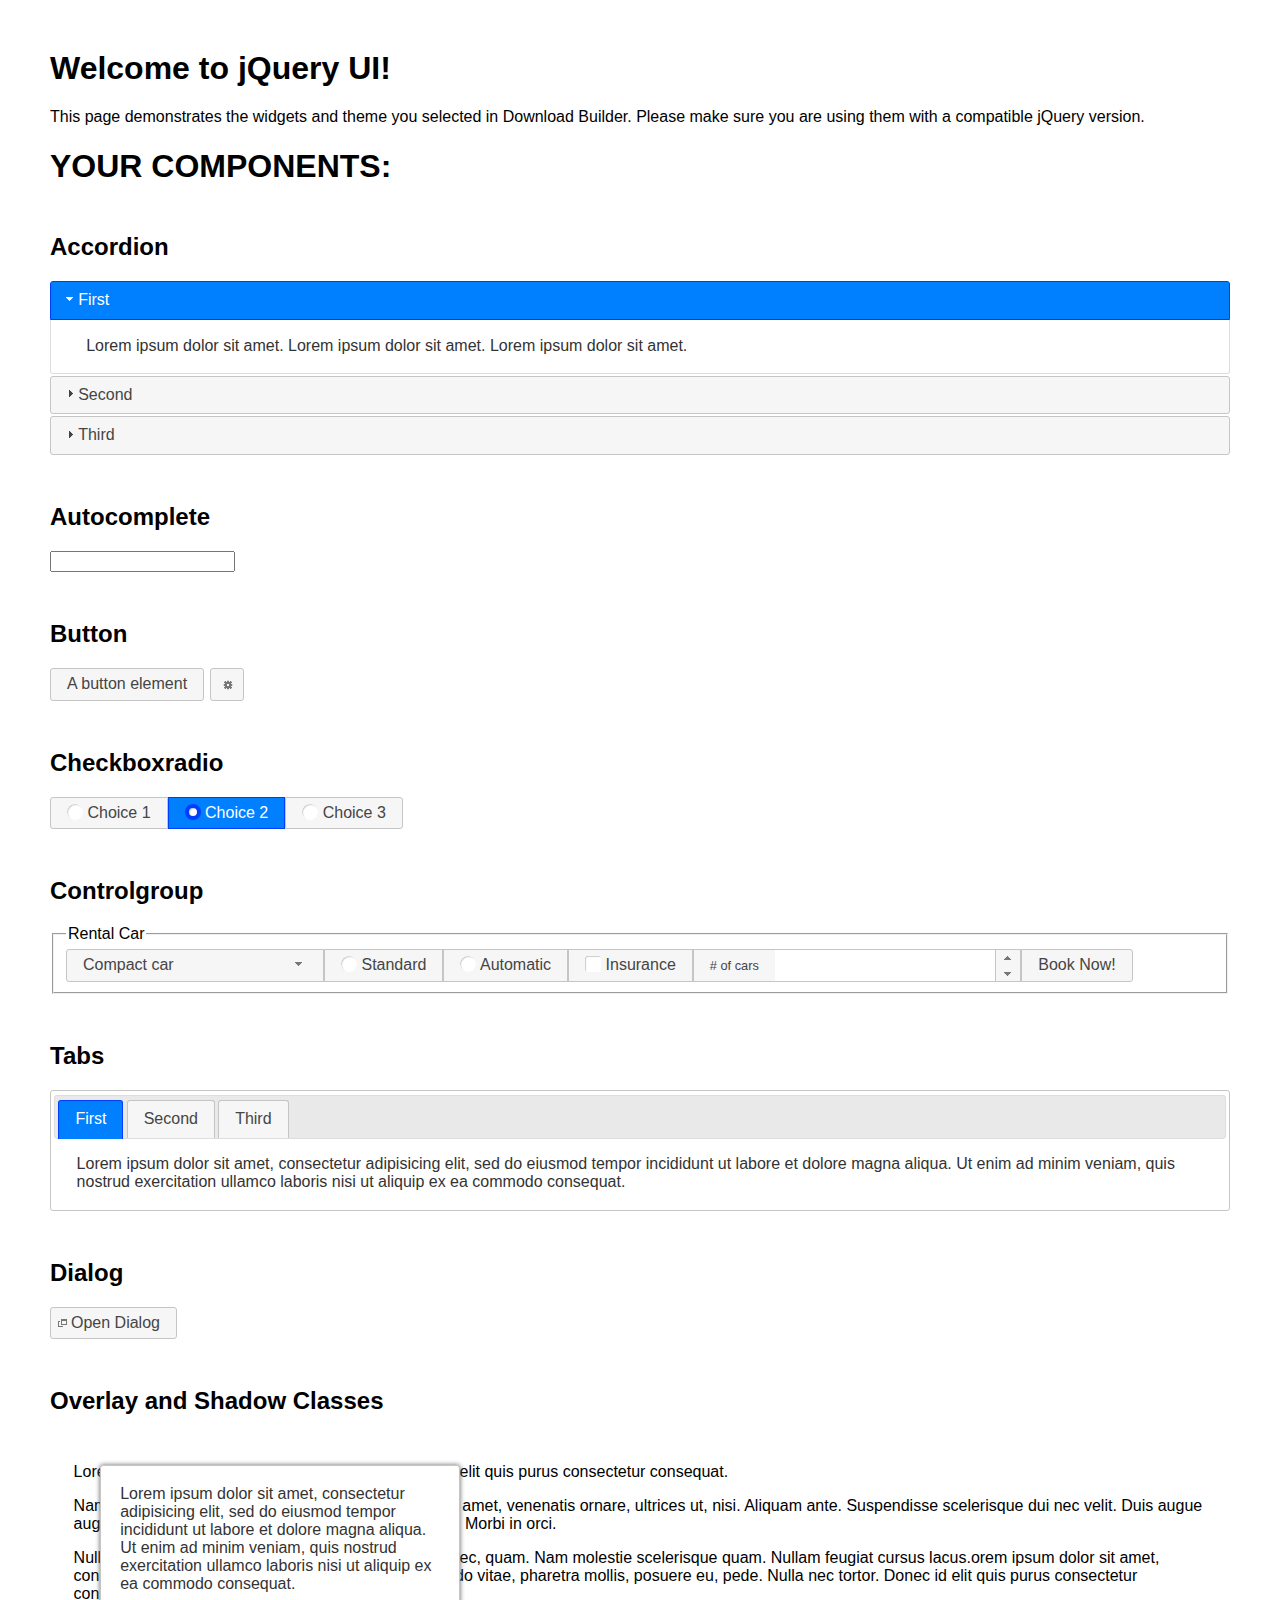
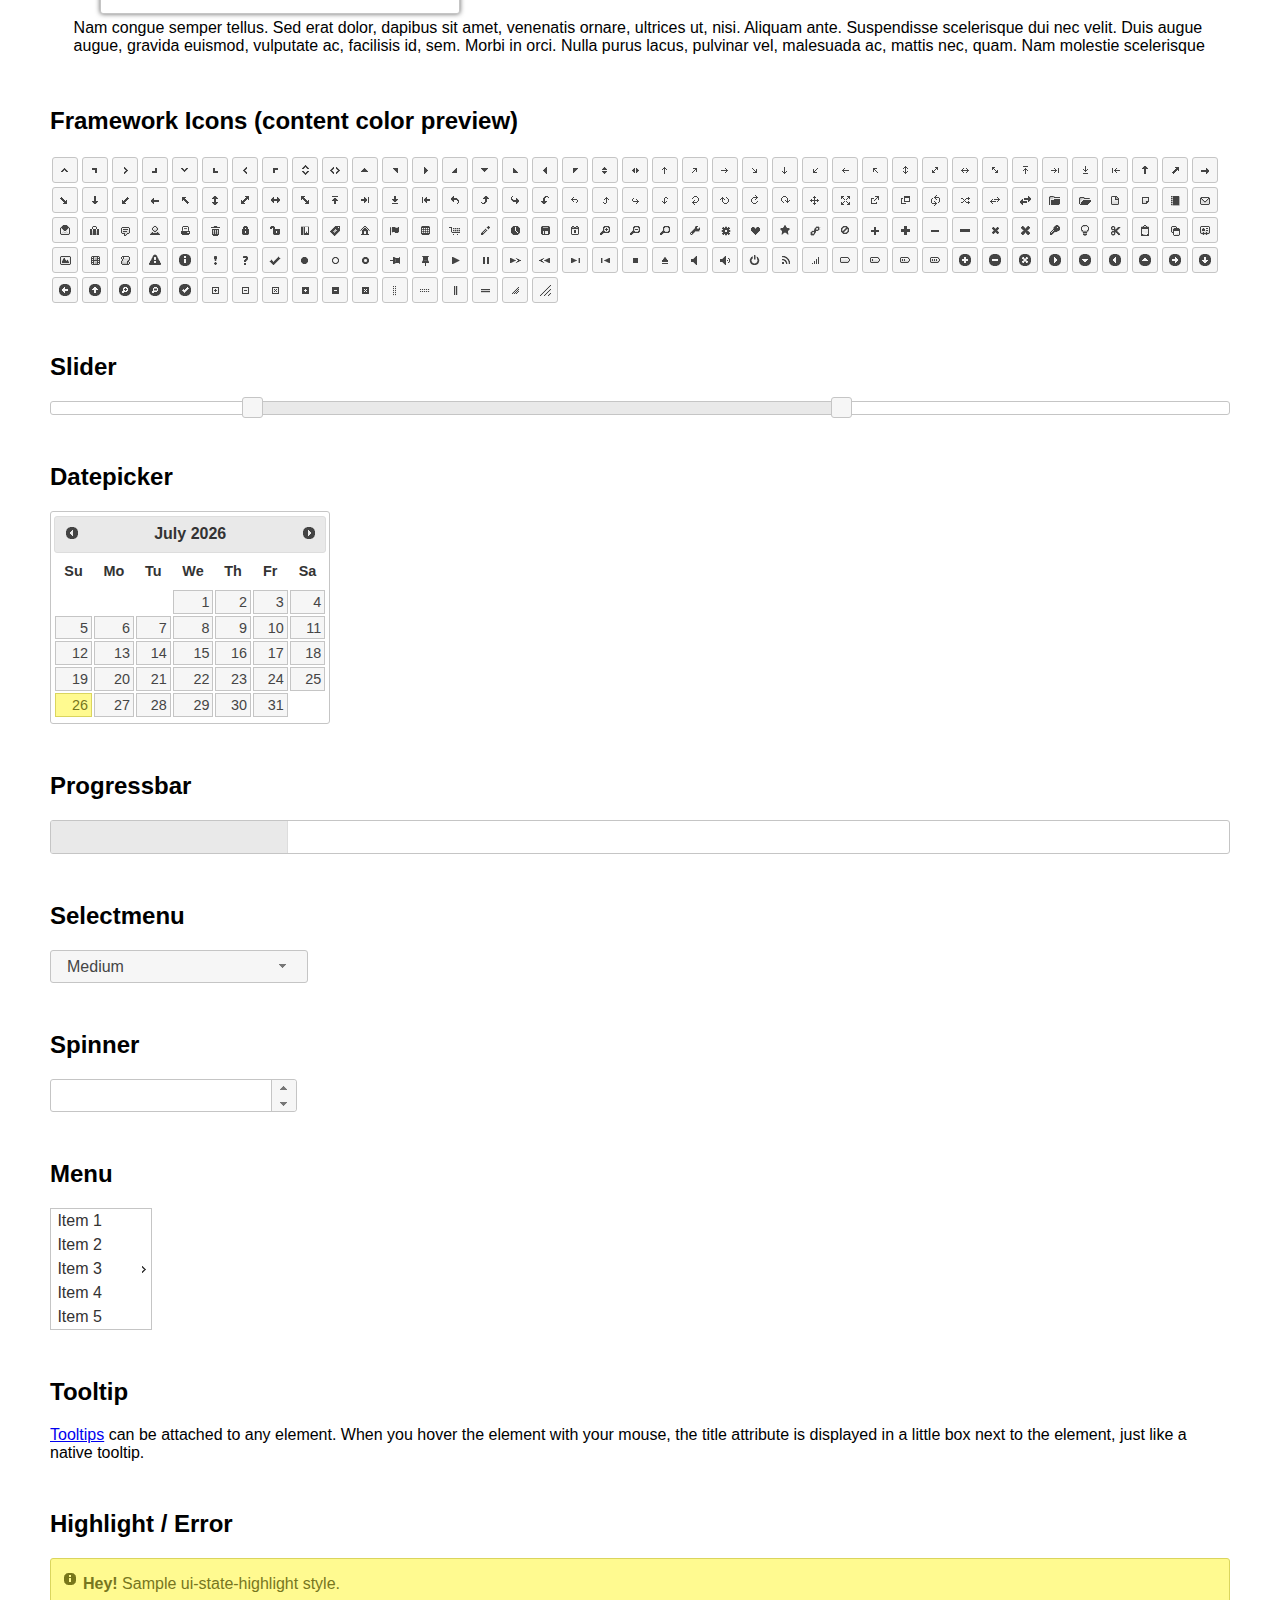
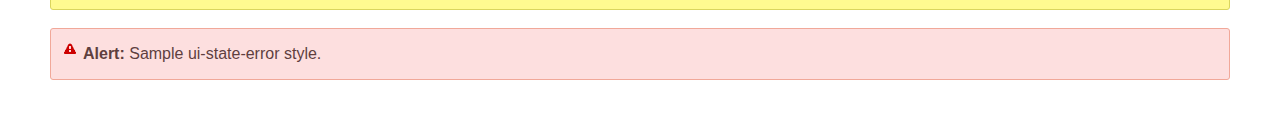
<file: vendor/jqueryui/index.html>
<!doctype html>
<html lang="us">
<head>
	<meta charset="utf-8">
	<title>jQuery UI Example Page</title>
	<link href="jquery-ui.css" rel="stylesheet">
	<style>
	body{
		font-family: "Trebuchet MS", sans-serif;
		margin: 50px;
	}
	.demoHeaders {
		margin-top: 2em;
	}
	#dialog-link {
		padding: .4em 1em .4em 20px;
		text-decoration: none;
		position: relative;
	}
	#dialog-link span.ui-icon {
		margin: 0 5px 0 0;
		position: absolute;
		left: .2em;
		top: 50%;
		margin-top: -8px;
	}
	#icons {
		margin: 0;
		padding: 0;
	}
	#icons li {
		margin: 2px;
		position: relative;
		padding: 4px 0;
		cursor: pointer;
		float: left;
		list-style: none;
	}
	#icons span.ui-icon {
		float: left;
		margin: 0 4px;
	}
	.fakewindowcontain .ui-widget-overlay {
		position: absolute;
	}
	select {
		width: 200px;
	}
	</style>
</head>
<body>

<h1>Welcome to jQuery UI!</h1>

<div class="ui-widget">
	<p>This page demonstrates the widgets and theme you selected in Download Builder. Please make sure you are using them with a compatible jQuery version.</p>
</div>

<h1>YOUR COMPONENTS:</h1>


<!-- Accordion -->
<h2 class="demoHeaders">Accordion</h2>
<div id="accordion">
	<h3>First</h3>
	<div>Lorem ipsum dolor sit amet. Lorem ipsum dolor sit amet. Lorem ipsum dolor sit amet.</div>
	<h3>Second</h3>
	<div>Phasellus mattis tincidunt nibh.</div>
	<h3>Third</h3>
	<div>Nam dui erat, auctor a, dignissim quis.</div>
</div>



<!-- Autocomplete -->
<h2 class="demoHeaders">Autocomplete</h2>
<div>
	<input id="autocomplete" title="type &quot;a&quot;">
</div>



<!-- Button -->
<h2 class="demoHeaders">Button</h2>
<button id="button">A button element</button>
<button id="button-icon">An icon-only button</button>



<!-- Checkboxradio -->
<h2 class="demoHeaders">Checkboxradio</h2>
<form style="margin-top: 1em;">
	<div id="radioset">
		<input type="radio" id="radio1" name="radio"><label for="radio1">Choice 1</label>
		<input type="radio" id="radio2" name="radio" checked="checked"><label for="radio2">Choice 2</label>
		<input type="radio" id="radio3" name="radio"><label for="radio3">Choice 3</label>
	</div>
</form>



<!-- Controlgroup -->
<h2 class="demoHeaders">Controlgroup</h2>
<fieldset>
	<legend>Rental Car</legend>
	<div id="controlgroup">
		<select id="car-type">
			<option>Compact car</option>
			<option>Midsize car</option>
			<option>Full size car</option>
			<option>SUV</option>
			<option>Luxury</option>
			<option>Truck</option>
			<option>Van</option>
		</select>
		<label for="transmission-standard">Standard</label>
		<input type="radio" name="transmission" id="transmission-standard">
		<label for="transmission-automatic">Automatic</label>
		<input type="radio" name="transmission" id="transmission-automatic">
		<label for="insurance">Insurance</label>
		<input type="checkbox" name="insurance" id="insurance">
		<label for="horizontal-spinner" class="ui-controlgroup-label"># of cars</label>
		<input id="horizontal-spinner" class="ui-spinner-input">
		<button>Book Now!</button>
	</div>
</fieldset>



<!-- Tabs -->
<h2 class="demoHeaders">Tabs</h2>
<div id="tabs">
	<ul>
		<li><a href="#tabs-1">First</a></li>
		<li><a href="#tabs-2">Second</a></li>
		<li><a href="#tabs-3">Third</a></li>
	</ul>
	<div id="tabs-1">Lorem ipsum dolor sit amet, consectetur adipisicing elit, sed do eiusmod tempor incididunt ut labore et dolore magna aliqua. Ut enim ad minim veniam, quis nostrud exercitation ullamco laboris nisi ut aliquip ex ea commodo consequat.</div>
	<div id="tabs-2">Phasellus mattis tincidunt nibh. Cras orci urna, blandit id, pretium vel, aliquet ornare, felis. Maecenas scelerisque sem non nisl. Fusce sed lorem in enim dictum bibendum.</div>
	<div id="tabs-3">Nam dui erat, auctor a, dignissim quis, sollicitudin eu, felis. Pellentesque nisi urna, interdum eget, sagittis et, consequat vestibulum, lacus. Mauris porttitor ullamcorper augue.</div>
</div>



<h2 class="demoHeaders">Dialog</h2>
<p>
	<button id="dialog-link" class="ui-button ui-corner-all ui-widget">
		<span class="ui-icon ui-icon-newwin"></span>Open Dialog
	</button>
</p>

<h2 class="demoHeaders">Overlay and Shadow Classes</h2>
<div style="position: relative; width: 96%; height: 200px; padding:1% 2%; overflow:hidden;" class="fakewindowcontain">
	<p>Lorem ipsum dolor sit amet,  Nulla nec tortor. Donec id elit quis purus consectetur consequat. </p><p>Nam congue semper tellus. Sed erat dolor, dapibus sit amet, venenatis ornare, ultrices ut, nisi. Aliquam ante. Suspendisse scelerisque dui nec velit. Duis augue augue, gravida euismod, vulputate ac, facilisis id, sem. Morbi in orci. </p><p>Nulla purus lacus, pulvinar vel, malesuada ac, mattis nec, quam. Nam molestie scelerisque quam. Nullam feugiat cursus lacus.orem ipsum dolor sit amet, consectetur adipiscing elit. Donec libero risus, commodo vitae, pharetra mollis, posuere eu, pede. Nulla nec tortor. Donec id elit quis purus consectetur consequat. </p><p>Nam congue semper tellus. Sed erat dolor, dapibus sit amet, venenatis ornare, ultrices ut, nisi. Aliquam ante. Suspendisse scelerisque dui nec velit. Duis augue augue, gravida euismod, vulputate ac, facilisis id, sem. Morbi in orci. Nulla purus lacus, pulvinar vel, malesuada ac, mattis nec, quam. Nam molestie scelerisque quam. </p><p>Nullam feugiat cursus lacus.orem ipsum dolor sit amet, consectetur adipiscing elit. Donec libero risus, commodo vitae, pharetra mollis, posuere eu, pede. Nulla nec tortor. Donec id elit quis purus consectetur consequat. Nam congue semper tellus. Sed erat dolor, dapibus sit amet, venenatis ornare, ultrices ut, nisi. Aliquam ante. </p><p>Suspendisse scelerisque dui nec velit. Duis augue augue, gravida euismod, vulputate ac, facilisis id, sem. Morbi in orci. Nulla purus lacus, pulvinar vel, malesuada ac, mattis nec, quam. Nam molestie scelerisque quam. Nullam feugiat cursus lacus.orem ipsum dolor sit amet, consectetur adipiscing elit. Donec libero risus, commodo vitae, pharetra mollis, posuere eu, pede. Nulla nec tortor. Donec id elit quis purus consectetur consequat. Nam congue semper tellus. Sed erat dolor, dapibus sit amet, venenatis ornare, ultrices ut, nisi. </p>

	<!-- ui-dialog -->
	<div class="ui-widget-overlay ui-front"></div>
	<div style="position: absolute; width: 320px; left: 50px; top: 30px; padding: 1.2em" class="ui-widget ui-front ui-widget-content ui-corner-all ui-widget-shadow">
		Lorem ipsum dolor sit amet, consectetur adipisicing elit, sed do eiusmod tempor incididunt ut labore et dolore magna aliqua. Ut enim ad minim veniam, quis nostrud exercitation ullamco laboris nisi ut aliquip ex ea commodo consequat.
	</div>

</div>

<!-- ui-dialog -->
<div id="dialog" title="Dialog Title">
	<p>Lorem ipsum dolor sit amet, consectetur adipisicing elit, sed do eiusmod tempor incididunt ut labore et dolore magna aliqua. Ut enim ad minim veniam, quis nostrud exercitation ullamco laboris nisi ut aliquip ex ea commodo consequat.</p>
</div>



<h2 class="demoHeaders">Framework Icons (content color preview)</h2>
<ul id="icons" class="ui-widget ui-helper-clearfix">
	<li class="ui-state-default ui-corner-all" title=".ui-icon-caret-1-n"><span class="ui-icon ui-icon-caret-1-n"></span></li>
	<li class="ui-state-default ui-corner-all" title=".ui-icon-caret-1-ne"><span class="ui-icon ui-icon-caret-1-ne"></span></li>
	<li class="ui-state-default ui-corner-all" title=".ui-icon-caret-1-e"><span class="ui-icon ui-icon-caret-1-e"></span></li>
	<li class="ui-state-default ui-corner-all" title=".ui-icon-caret-1-se"><span class="ui-icon ui-icon-caret-1-se"></span></li>
	<li class="ui-state-default ui-corner-all" title=".ui-icon-caret-1-s"><span class="ui-icon ui-icon-caret-1-s"></span></li>
	<li class="ui-state-default ui-corner-all" title=".ui-icon-caret-1-sw"><span class="ui-icon ui-icon-caret-1-sw"></span></li>
	<li class="ui-state-default ui-corner-all" title=".ui-icon-caret-1-w"><span class="ui-icon ui-icon-caret-1-w"></span></li>
	<li class="ui-state-default ui-corner-all" title=".ui-icon-caret-1-nw"><span class="ui-icon ui-icon-caret-1-nw"></span></li>
	<li class="ui-state-default ui-corner-all" title=".ui-icon-caret-2-n-s"><span class="ui-icon ui-icon-caret-2-n-s"></span></li>
	<li class="ui-state-default ui-corner-all" title=".ui-icon-caret-2-e-w"><span class="ui-icon ui-icon-caret-2-e-w"></span></li>
	<li class="ui-state-default ui-corner-all" title=".ui-icon-triangle-1-n"><span class="ui-icon ui-icon-triangle-1-n"></span></li>
	<li class="ui-state-default ui-corner-all" title=".ui-icon-triangle-1-ne"><span class="ui-icon ui-icon-triangle-1-ne"></span></li>
	<li class="ui-state-default ui-corner-all" title=".ui-icon-triangle-1-e"><span class="ui-icon ui-icon-triangle-1-e"></span></li>
	<li class="ui-state-default ui-corner-all" title=".ui-icon-triangle-1-se"><span class="ui-icon ui-icon-triangle-1-se"></span></li>
	<li class="ui-state-default ui-corner-all" title=".ui-icon-triangle-1-s"><span class="ui-icon ui-icon-triangle-1-s"></span></li>
	<li class="ui-state-default ui-corner-all" title=".ui-icon-triangle-1-sw"><span class="ui-icon ui-icon-triangle-1-sw"></span></li>
	<li class="ui-state-default ui-corner-all" title=".ui-icon-triangle-1-w"><span class="ui-icon ui-icon-triangle-1-w"></span></li>
	<li class="ui-state-default ui-corner-all" title=".ui-icon-triangle-1-nw"><span class="ui-icon ui-icon-triangle-1-nw"></span></li>
	<li class="ui-state-default ui-corner-all" title=".ui-icon-triangle-2-n-s"><span class="ui-icon ui-icon-triangle-2-n-s"></span></li>
	<li class="ui-state-default ui-corner-all" title=".ui-icon-triangle-2-e-w"><span class="ui-icon ui-icon-triangle-2-e-w"></span></li>
	<li class="ui-state-default ui-corner-all" title=".ui-icon-arrow-1-n"><span class="ui-icon ui-icon-arrow-1-n"></span></li>
	<li class="ui-state-default ui-corner-all" title=".ui-icon-arrow-1-ne"><span class="ui-icon ui-icon-arrow-1-ne"></span></li>
	<li class="ui-state-default ui-corner-all" title=".ui-icon-arrow-1-e"><span class="ui-icon ui-icon-arrow-1-e"></span></li>
	<li class="ui-state-default ui-corner-all" title=".ui-icon-arrow-1-se"><span class="ui-icon ui-icon-arrow-1-se"></span></li>
	<li class="ui-state-default ui-corner-all" title=".ui-icon-arrow-1-s"><span class="ui-icon ui-icon-arrow-1-s"></span></li>
	<li class="ui-state-default ui-corner-all" title=".ui-icon-arrow-1-sw"><span class="ui-icon ui-icon-arrow-1-sw"></span></li>
	<li class="ui-state-default ui-corner-all" title=".ui-icon-arrow-1-w"><span class="ui-icon ui-icon-arrow-1-w"></span></li>
	<li class="ui-state-default ui-corner-all" title=".ui-icon-arrow-1-nw"><span class="ui-icon ui-icon-arrow-1-nw"></span></li>
	<li class="ui-state-default ui-corner-all" title=".ui-icon-arrow-2-n-s"><span class="ui-icon ui-icon-arrow-2-n-s"></span></li>
	<li class="ui-state-default ui-corner-all" title=".ui-icon-arrow-2-ne-sw"><span class="ui-icon ui-icon-arrow-2-ne-sw"></span></li>
	<li class="ui-state-default ui-corner-all" title=".ui-icon-arrow-2-e-w"><span class="ui-icon ui-icon-arrow-2-e-w"></span></li>
	<li class="ui-state-default ui-corner-all" title=".ui-icon-arrow-2-se-nw"><span class="ui-icon ui-icon-arrow-2-se-nw"></span></li>
	<li class="ui-state-default ui-corner-all" title=".ui-icon-arrowstop-1-n"><span class="ui-icon ui-icon-arrowstop-1-n"></span></li>
	<li class="ui-state-default ui-corner-all" title=".ui-icon-arrowstop-1-e"><span class="ui-icon ui-icon-arrowstop-1-e"></span></li>
	<li class="ui-state-default ui-corner-all" title=".ui-icon-arrowstop-1-s"><span class="ui-icon ui-icon-arrowstop-1-s"></span></li>
	<li class="ui-state-default ui-corner-all" title=".ui-icon-arrowstop-1-w"><span class="ui-icon ui-icon-arrowstop-1-w"></span></li>
	<li class="ui-state-default ui-corner-all" title=".ui-icon-arrowthick-1-n"><span class="ui-icon ui-icon-arrowthick-1-n"></span></li>
	<li class="ui-state-default ui-corner-all" title=".ui-icon-arrowthick-1-ne"><span class="ui-icon ui-icon-arrowthick-1-ne"></span></li>
	<li class="ui-state-default ui-corner-all" title=".ui-icon-arrowthick-1-e"><span class="ui-icon ui-icon-arrowthick-1-e"></span></li>
	<li class="ui-state-default ui-corner-all" title=".ui-icon-arrowthick-1-se"><span class="ui-icon ui-icon-arrowthick-1-se"></span></li>
	<li class="ui-state-default ui-corner-all" title=".ui-icon-arrowthick-1-s"><span class="ui-icon ui-icon-arrowthick-1-s"></span></li>
	<li class="ui-state-default ui-corner-all" title=".ui-icon-arrowthick-1-sw"><span class="ui-icon ui-icon-arrowthick-1-sw"></span></li>
	<li class="ui-state-default ui-corner-all" title=".ui-icon-arrowthick-1-w"><span class="ui-icon ui-icon-arrowthick-1-w"></span></li>
	<li class="ui-state-default ui-corner-all" title=".ui-icon-arrowthick-1-nw"><span class="ui-icon ui-icon-arrowthick-1-nw"></span></li>
	<li class="ui-state-default ui-corner-all" title=".ui-icon-arrowthick-2-n-s"><span class="ui-icon ui-icon-arrowthick-2-n-s"></span></li>
	<li class="ui-state-default ui-corner-all" title=".ui-icon-arrowthick-2-ne-sw"><span class="ui-icon ui-icon-arrowthick-2-ne-sw"></span></li>
	<li class="ui-state-default ui-corner-all" title=".ui-icon-arrowthick-2-e-w"><span class="ui-icon ui-icon-arrowthick-2-e-w"></span></li>
	<li class="ui-state-default ui-corner-all" title=".ui-icon-arrowthick-2-se-nw"><span class="ui-icon ui-icon-arrowthick-2-se-nw"></span></li>
	<li class="ui-state-default ui-corner-all" title=".ui-icon-arrowthickstop-1-n"><span class="ui-icon ui-icon-arrowthickstop-1-n"></span></li>
	<li class="ui-state-default ui-corner-all" title=".ui-icon-arrowthickstop-1-e"><span class="ui-icon ui-icon-arrowthickstop-1-e"></span></li>
	<li class="ui-state-default ui-corner-all" title=".ui-icon-arrowthickstop-1-s"><span class="ui-icon ui-icon-arrowthickstop-1-s"></span></li>
	<li class="ui-state-default ui-corner-all" title=".ui-icon-arrowthickstop-1-w"><span class="ui-icon ui-icon-arrowthickstop-1-w"></span></li>
	<li class="ui-state-default ui-corner-all" title=".ui-icon-arrowreturnthick-1-w"><span class="ui-icon ui-icon-arrowreturnthick-1-w"></span></li>
	<li class="ui-state-default ui-corner-all" title=".ui-icon-arrowreturnthick-1-n"><span class="ui-icon ui-icon-arrowreturnthick-1-n"></span></li>
	<li class="ui-state-default ui-corner-all" title=".ui-icon-arrowreturnthick-1-e"><span class="ui-icon ui-icon-arrowreturnthick-1-e"></span></li>
	<li class="ui-state-default ui-corner-all" title=".ui-icon-arrowreturnthick-1-s"><span class="ui-icon ui-icon-arrowreturnthick-1-s"></span></li>
	<li class="ui-state-default ui-corner-all" title=".ui-icon-arrowreturn-1-w"><span class="ui-icon ui-icon-arrowreturn-1-w"></span></li>
	<li class="ui-state-default ui-corner-all" title=".ui-icon-arrowreturn-1-n"><span class="ui-icon ui-icon-arrowreturn-1-n"></span></li>
	<li class="ui-state-default ui-corner-all" title=".ui-icon-arrowreturn-1-e"><span class="ui-icon ui-icon-arrowreturn-1-e"></span></li>
	<li class="ui-state-default ui-corner-all" title=".ui-icon-arrowreturn-1-s"><span class="ui-icon ui-icon-arrowreturn-1-s"></span></li>
	<li class="ui-state-default ui-corner-all" title=".ui-icon-arrowrefresh-1-w"><span class="ui-icon ui-icon-arrowrefresh-1-w"></span></li>
	<li class="ui-state-default ui-corner-all" title=".ui-icon-arrowrefresh-1-n"><span class="ui-icon ui-icon-arrowrefresh-1-n"></span></li>
	<li class="ui-state-default ui-corner-all" title=".ui-icon-arrowrefresh-1-e"><span class="ui-icon ui-icon-arrowrefresh-1-e"></span></li>
	<li class="ui-state-default ui-corner-all" title=".ui-icon-arrowrefresh-1-s"><span class="ui-icon ui-icon-arrowrefresh-1-s"></span></li>
	<li class="ui-state-default ui-corner-all" title=".ui-icon-arrow-4"><span class="ui-icon ui-icon-arrow-4"></span></li>
	<li class="ui-state-default ui-corner-all" title=".ui-icon-arrow-4-diag"><span class="ui-icon ui-icon-arrow-4-diag"></span></li>
	<li class="ui-state-default ui-corner-all" title=".ui-icon-extlink"><span class="ui-icon ui-icon-extlink"></span></li>
	<li class="ui-state-default ui-corner-all" title=".ui-icon-newwin"><span class="ui-icon ui-icon-newwin"></span></li>
	<li class="ui-state-default ui-corner-all" title=".ui-icon-refresh"><span class="ui-icon ui-icon-refresh"></span></li>
	<li class="ui-state-default ui-corner-all" title=".ui-icon-shuffle"><span class="ui-icon ui-icon-shuffle"></span></li>
	<li class="ui-state-default ui-corner-all" title=".ui-icon-transfer-e-w"><span class="ui-icon ui-icon-transfer-e-w"></span></li>
	<li class="ui-state-default ui-corner-all" title=".ui-icon-transferthick-e-w"><span class="ui-icon ui-icon-transferthick-e-w"></span></li>
	<li class="ui-state-default ui-corner-all" title=".ui-icon-folder-collapsed"><span class="ui-icon ui-icon-folder-collapsed"></span></li>
	<li class="ui-state-default ui-corner-all" title=".ui-icon-folder-open"><span class="ui-icon ui-icon-folder-open"></span></li>
	<li class="ui-state-default ui-corner-all" title=".ui-icon-document"><span class="ui-icon ui-icon-document"></span></li>
	<li class="ui-state-default ui-corner-all" title=".ui-icon-document-b"><span class="ui-icon ui-icon-document-b"></span></li>
	<li class="ui-state-default ui-corner-all" title=".ui-icon-note"><span class="ui-icon ui-icon-note"></span></li>
	<li class="ui-state-default ui-corner-all" title=".ui-icon-mail-closed"><span class="ui-icon ui-icon-mail-closed"></span></li>
	<li class="ui-state-default ui-corner-all" title=".ui-icon-mail-open"><span class="ui-icon ui-icon-mail-open"></span></li>
	<li class="ui-state-default ui-corner-all" title=".ui-icon-suitcase"><span class="ui-icon ui-icon-suitcase"></span></li>
	<li class="ui-state-default ui-corner-all" title=".ui-icon-comment"><span class="ui-icon ui-icon-comment"></span></li>
	<li class="ui-state-default ui-corner-all" title=".ui-icon-person"><span class="ui-icon ui-icon-person"></span></li>
	<li class="ui-state-default ui-corner-all" title=".ui-icon-print"><span class="ui-icon ui-icon-print"></span></li>
	<li class="ui-state-default ui-corner-all" title=".ui-icon-trash"><span class="ui-icon ui-icon-trash"></span></li>
	<li class="ui-state-default ui-corner-all" title=".ui-icon-locked"><span class="ui-icon ui-icon-locked"></span></li>
	<li class="ui-state-default ui-corner-all" title=".ui-icon-unlocked"><span class="ui-icon ui-icon-unlocked"></span></li>
	<li class="ui-state-default ui-corner-all" title=".ui-icon-bookmark"><span class="ui-icon ui-icon-bookmark"></span></li>
	<li class="ui-state-default ui-corner-all" title=".ui-icon-tag"><span class="ui-icon ui-icon-tag"></span></li>
	<li class="ui-state-default ui-corner-all" title=".ui-icon-home"><span class="ui-icon ui-icon-home"></span></li>
	<li class="ui-state-default ui-corner-all" title=".ui-icon-flag"><span class="ui-icon ui-icon-flag"></span></li>
	<li class="ui-state-default ui-corner-all" title=".ui-icon-calculator"><span class="ui-icon ui-icon-calculator"></span></li>
	<li class="ui-state-default ui-corner-all" title=".ui-icon-cart"><span class="ui-icon ui-icon-cart"></span></li>
	<li class="ui-state-default ui-corner-all" title=".ui-icon-pencil"><span class="ui-icon ui-icon-pencil"></span></li>
	<li class="ui-state-default ui-corner-all" title=".ui-icon-clock"><span class="ui-icon ui-icon-clock"></span></li>
	<li class="ui-state-default ui-corner-all" title=".ui-icon-disk"><span class="ui-icon ui-icon-disk"></span></li>
	<li class="ui-state-default ui-corner-all" title=".ui-icon-calendar"><span class="ui-icon ui-icon-calendar"></span></li>
	<li class="ui-state-default ui-corner-all" title=".ui-icon-zoomin"><span class="ui-icon ui-icon-zoomin"></span></li>
	<li class="ui-state-default ui-corner-all" title=".ui-icon-zoomout"><span class="ui-icon ui-icon-zoomout"></span></li>
	<li class="ui-state-default ui-corner-all" title=".ui-icon-search"><span class="ui-icon ui-icon-search"></span></li>
	<li class="ui-state-default ui-corner-all" title=".ui-icon-wrench"><span class="ui-icon ui-icon-wrench"></span></li>
	<li class="ui-state-default ui-corner-all" title=".ui-icon-gear"><span class="ui-icon ui-icon-gear"></span></li>
	<li class="ui-state-default ui-corner-all" title=".ui-icon-heart"><span class="ui-icon ui-icon-heart"></span></li>
	<li class="ui-state-default ui-corner-all" title=".ui-icon-star"><span class="ui-icon ui-icon-star"></span></li>
	<li class="ui-state-default ui-corner-all" title=".ui-icon-link"><span class="ui-icon ui-icon-link"></span></li>
	<li class="ui-state-default ui-corner-all" title=".ui-icon-cancel"><span class="ui-icon ui-icon-cancel"></span></li>
	<li class="ui-state-default ui-corner-all" title=".ui-icon-plus"><span class="ui-icon ui-icon-plus"></span></li>
	<li class="ui-state-default ui-corner-all" title=".ui-icon-plusthick"><span class="ui-icon ui-icon-plusthick"></span></li>
	<li class="ui-state-default ui-corner-all" title=".ui-icon-minus"><span class="ui-icon ui-icon-minus"></span></li>
	<li class="ui-state-default ui-corner-all" title=".ui-icon-minusthick"><span class="ui-icon ui-icon-minusthick"></span></li>
	<li class="ui-state-default ui-corner-all" title=".ui-icon-close"><span class="ui-icon ui-icon-close"></span></li>
	<li class="ui-state-default ui-corner-all" title=".ui-icon-closethick"><span class="ui-icon ui-icon-closethick"></span></li>
	<li class="ui-state-default ui-corner-all" title=".ui-icon-key"><span class="ui-icon ui-icon-key"></span></li>
	<li class="ui-state-default ui-corner-all" title=".ui-icon-lightbulb"><span class="ui-icon ui-icon-lightbulb"></span></li>
	<li class="ui-state-default ui-corner-all" title=".ui-icon-scissors"><span class="ui-icon ui-icon-scissors"></span></li>
	<li class="ui-state-default ui-corner-all" title=".ui-icon-clipboard"><span class="ui-icon ui-icon-clipboard"></span></li>
	<li class="ui-state-default ui-corner-all" title=".ui-icon-copy"><span class="ui-icon ui-icon-copy"></span></li>
	<li class="ui-state-default ui-corner-all" title=".ui-icon-contact"><span class="ui-icon ui-icon-contact"></span></li>
	<li class="ui-state-default ui-corner-all" title=".ui-icon-image"><span class="ui-icon ui-icon-image"></span></li>
	<li class="ui-state-default ui-corner-all" title=".ui-icon-video"><span class="ui-icon ui-icon-video"></span></li>
	<li class="ui-state-default ui-corner-all" title=".ui-icon-script"><span class="ui-icon ui-icon-script"></span></li>
	<li class="ui-state-default ui-corner-all" title=".ui-icon-alert"><span class="ui-icon ui-icon-alert"></span></li>
	<li class="ui-state-default ui-corner-all" title=".ui-icon-info"><span class="ui-icon ui-icon-info"></span></li>
	<li class="ui-state-default ui-corner-all" title=".ui-icon-notice"><span class="ui-icon ui-icon-notice"></span></li>
	<li class="ui-state-default ui-corner-all" title=".ui-icon-help"><span class="ui-icon ui-icon-help"></span></li>
	<li class="ui-state-default ui-corner-all" title=".ui-icon-check"><span class="ui-icon ui-icon-check"></span></li>
	<li class="ui-state-default ui-corner-all" title=".ui-icon-bullet"><span class="ui-icon ui-icon-bullet"></span></li>
	<li class="ui-state-default ui-corner-all" title=".ui-icon-radio-off"><span class="ui-icon ui-icon-radio-off"></span></li>
	<li class="ui-state-default ui-corner-all" title=".ui-icon-radio-on"><span class="ui-icon ui-icon-radio-on"></span></li>
	<li class="ui-state-default ui-corner-all" title=".ui-icon-pin-w"><span class="ui-icon ui-icon-pin-w"></span></li>
	<li class="ui-state-default ui-corner-all" title=".ui-icon-pin-s"><span class="ui-icon ui-icon-pin-s"></span></li>
	<li class="ui-state-default ui-corner-all" title=".ui-icon-play"><span class="ui-icon ui-icon-play"></span></li>
	<li class="ui-state-default ui-corner-all" title=".ui-icon-pause"><span class="ui-icon ui-icon-pause"></span></li>
	<li class="ui-state-default ui-corner-all" title=".ui-icon-seek-next"><span class="ui-icon ui-icon-seek-next"></span></li>
	<li class="ui-state-default ui-corner-all" title=".ui-icon-seek-prev"><span class="ui-icon ui-icon-seek-prev"></span></li>
	<li class="ui-state-default ui-corner-all" title=".ui-icon-seek-end"><span class="ui-icon ui-icon-seek-end"></span></li>
	<li class="ui-state-default ui-corner-all" title=".ui-icon-seek-first"><span class="ui-icon ui-icon-seek-first"></span></li>
	<li class="ui-state-default ui-corner-all" title=".ui-icon-stop"><span class="ui-icon ui-icon-stop"></span></li>
	<li class="ui-state-default ui-corner-all" title=".ui-icon-eject"><span class="ui-icon ui-icon-eject"></span></li>
	<li class="ui-state-default ui-corner-all" title=".ui-icon-volume-off"><span class="ui-icon ui-icon-volume-off"></span></li>
	<li class="ui-state-default ui-corner-all" title=".ui-icon-volume-on"><span class="ui-icon ui-icon-volume-on"></span></li>
	<li class="ui-state-default ui-corner-all" title=".ui-icon-power"><span class="ui-icon ui-icon-power"></span></li>
	<li class="ui-state-default ui-corner-all" title=".ui-icon-signal-diag"><span class="ui-icon ui-icon-signal-diag"></span></li>
	<li class="ui-state-default ui-corner-all" title=".ui-icon-signal"><span class="ui-icon ui-icon-signal"></span></li>
	<li class="ui-state-default ui-corner-all" title=".ui-icon-battery-0"><span class="ui-icon ui-icon-battery-0"></span></li>
	<li class="ui-state-default ui-corner-all" title=".ui-icon-battery-1"><span class="ui-icon ui-icon-battery-1"></span></li>
	<li class="ui-state-default ui-corner-all" title=".ui-icon-battery-2"><span class="ui-icon ui-icon-battery-2"></span></li>
	<li class="ui-state-default ui-corner-all" title=".ui-icon-battery-3"><span class="ui-icon ui-icon-battery-3"></span></li>
	<li class="ui-state-default ui-corner-all" title=".ui-icon-circle-plus"><span class="ui-icon ui-icon-circle-plus"></span></li>
	<li class="ui-state-default ui-corner-all" title=".ui-icon-circle-minus"><span class="ui-icon ui-icon-circle-minus"></span></li>
	<li class="ui-state-default ui-corner-all" title=".ui-icon-circle-close"><span class="ui-icon ui-icon-circle-close"></span></li>
	<li class="ui-state-default ui-corner-all" title=".ui-icon-circle-triangle-e"><span class="ui-icon ui-icon-circle-triangle-e"></span></li>
	<li class="ui-state-default ui-corner-all" title=".ui-icon-circle-triangle-s"><span class="ui-icon ui-icon-circle-triangle-s"></span></li>
	<li class="ui-state-default ui-corner-all" title=".ui-icon-circle-triangle-w"><span class="ui-icon ui-icon-circle-triangle-w"></span></li>
	<li class="ui-state-default ui-corner-all" title=".ui-icon-circle-triangle-n"><span class="ui-icon ui-icon-circle-triangle-n"></span></li>
	<li class="ui-state-default ui-corner-all" title=".ui-icon-circle-arrow-e"><span class="ui-icon ui-icon-circle-arrow-e"></span></li>
	<li class="ui-state-default ui-corner-all" title=".ui-icon-circle-arrow-s"><span class="ui-icon ui-icon-circle-arrow-s"></span></li>
	<li class="ui-state-default ui-corner-all" title=".ui-icon-circle-arrow-w"><span class="ui-icon ui-icon-circle-arrow-w"></span></li>
	<li class="ui-state-default ui-corner-all" title=".ui-icon-circle-arrow-n"><span class="ui-icon ui-icon-circle-arrow-n"></span></li>
	<li class="ui-state-default ui-corner-all" title=".ui-icon-circle-zoomin"><span class="ui-icon ui-icon-circle-zoomin"></span></li>
	<li class="ui-state-default ui-corner-all" title=".ui-icon-circle-zoomout"><span class="ui-icon ui-icon-circle-zoomout"></span></li>
	<li class="ui-state-default ui-corner-all" title=".ui-icon-circle-check"><span class="ui-icon ui-icon-circle-check"></span></li>
	<li class="ui-state-default ui-corner-all" title=".ui-icon-circlesmall-plus"><span class="ui-icon ui-icon-circlesmall-plus"></span></li>
	<li class="ui-state-default ui-corner-all" title=".ui-icon-circlesmall-minus"><span class="ui-icon ui-icon-circlesmall-minus"></span></li>
	<li class="ui-state-default ui-corner-all" title=".ui-icon-circlesmall-close"><span class="ui-icon ui-icon-circlesmall-close"></span></li>
	<li class="ui-state-default ui-corner-all" title=".ui-icon-squaresmall-plus"><span class="ui-icon ui-icon-squaresmall-plus"></span></li>
	<li class="ui-state-default ui-corner-all" title=".ui-icon-squaresmall-minus"><span class="ui-icon ui-icon-squaresmall-minus"></span></li>
	<li class="ui-state-default ui-corner-all" title=".ui-icon-squaresmall-close"><span class="ui-icon ui-icon-squaresmall-close"></span></li>
	<li class="ui-state-default ui-corner-all" title=".ui-icon-grip-dotted-vertical"><span class="ui-icon ui-icon-grip-dotted-vertical"></span></li>
	<li class="ui-state-default ui-corner-all" title=".ui-icon-grip-dotted-horizontal"><span class="ui-icon ui-icon-grip-dotted-horizontal"></span></li>
	<li class="ui-state-default ui-corner-all" title=".ui-icon-grip-solid-vertical"><span class="ui-icon ui-icon-grip-solid-vertical"></span></li>
	<li class="ui-state-default ui-corner-all" title=".ui-icon-grip-solid-horizontal"><span class="ui-icon ui-icon-grip-solid-horizontal"></span></li>
	<li class="ui-state-default ui-corner-all" title=".ui-icon-gripsmall-diagonal-se"><span class="ui-icon ui-icon-gripsmall-diagonal-se"></span></li>
	<li class="ui-state-default ui-corner-all" title=".ui-icon-grip-diagonal-se"><span class="ui-icon ui-icon-grip-diagonal-se"></span></li>
</ul>


<!-- Slider -->
<h2 class="demoHeaders">Slider</h2>
<div id="slider"></div>



<!-- Datepicker -->
<h2 class="demoHeaders">Datepicker</h2>
<div id="datepicker"></div>



<!-- Progressbar -->
<h2 class="demoHeaders">Progressbar</h2>
<div id="progressbar"></div>



<!-- Progressbar -->
<h2 class="demoHeaders">Selectmenu</h2>
<select id="selectmenu">
	<option>Slower</option>
	<option>Slow</option>
	<option selected="selected">Medium</option>
	<option>Fast</option>
	<option>Faster</option>
</select>



<!-- Spinner -->
<h2 class="demoHeaders">Spinner</h2>
<input id="spinner">



<!-- Menu -->
<h2 class="demoHeaders">Menu</h2>
<ul style="width:100px;" id="menu">
	<li><div>Item 1</div></li>
	<li><div>Item 2</div></li>
	<li><div>Item 3</div>
		<ul>
			<li><div>Item 3-1</div></li>
			<li><div>Item 3-2</div></li>
			<li><div>Item 3-3</div></li>
			<li><div>Item 3-4</div></li>
			<li><div>Item 3-5</div></li>
		</ul>
	</li>
	<li><div>Item 4</div></li>
	<li><div>Item 5</div></li>
</ul>



<!-- Tooltip -->
<h2 class="demoHeaders">Tooltip</h2>
<p id="tooltip">
	<a href="#" title="That&apos;s what this widget is">Tooltips</a> can be attached to any element. When you hover
the element with your mouse, the title attribute is displayed in a little box next to the element, just like a native tooltip.
</p>


<!-- Highlight / Error -->
<h2 class="demoHeaders">Highlight / Error</h2>
<div class="ui-widget">
	<div class="ui-state-highlight ui-corner-all" style="margin-top: 20px; padding: 0 .7em;">
		<p><span class="ui-icon ui-icon-info" style="float: left; margin-right: .3em;"></span>
		<strong>Hey!</strong> Sample ui-state-highlight style.</p>
	</div>
</div>
<br>
<div class="ui-widget">
	<div class="ui-state-error ui-corner-all" style="padding: 0 .7em;">
		<p><span class="ui-icon ui-icon-alert" style="float: left; margin-right: .3em;"></span>
		<strong>Alert:</strong> Sample ui-state-error style.</p>
	</div>
</div>

<script src="external/jquery/jquery.js"></script>
<script src="jquery-ui.js"></script>
<script>

$( "#accordion" ).accordion();



var availableTags = [
	"ActionScript",
	"AppleScript",
	"Asp",
	"BASIC",
	"C",
	"C++",
	"Clojure",
	"COBOL",
	"ColdFusion",
	"Erlang",
	"Fortran",
	"Groovy",
	"Haskell",
	"Java",
	"JavaScript",
	"Lisp",
	"Perl",
	"PHP",
	"Python",
	"Ruby",
	"Scala",
	"Scheme"
];
$( "#autocomplete" ).autocomplete({
	source: availableTags
});



$( "#button" ).button();
$( "#button-icon" ).button({
	icon: "ui-icon-gear",
	showLabel: false
});



$( "#radioset" ).buttonset();



$( "#controlgroup" ).controlgroup();



$( "#tabs" ).tabs();



$( "#dialog" ).dialog({
	autoOpen: false,
	width: 400,
	buttons: [
		{
			text: "Ok",
			click: function() {
				$( this ).dialog( "close" );
			}
		},
		{
			text: "Cancel",
			click: function() {
				$( this ).dialog( "close" );
			}
		}
	]
});

// Link to open the dialog
$( "#dialog-link" ).click(function( event ) {
	$( "#dialog" ).dialog( "open" );
	event.preventDefault();
});



$( "#datepicker" ).datepicker({
	inline: true
});



$( "#slider" ).slider({
	range: true,
	values: [ 17, 67 ]
});



$( "#progressbar" ).progressbar({
	value: 20
});



$( "#spinner" ).spinner();



$( "#menu" ).menu();



$( "#tooltip" ).tooltip();



$( "#selectmenu" ).selectmenu();


// Hover states on the static widgets
$( "#dialog-link, #icons li" ).hover(
	function() {
		$( this ).addClass( "ui-state-hover" );
	},
	function() {
		$( this ).removeClass( "ui-state-hover" );
	}
);
</script>
</body>
</html>
</file>
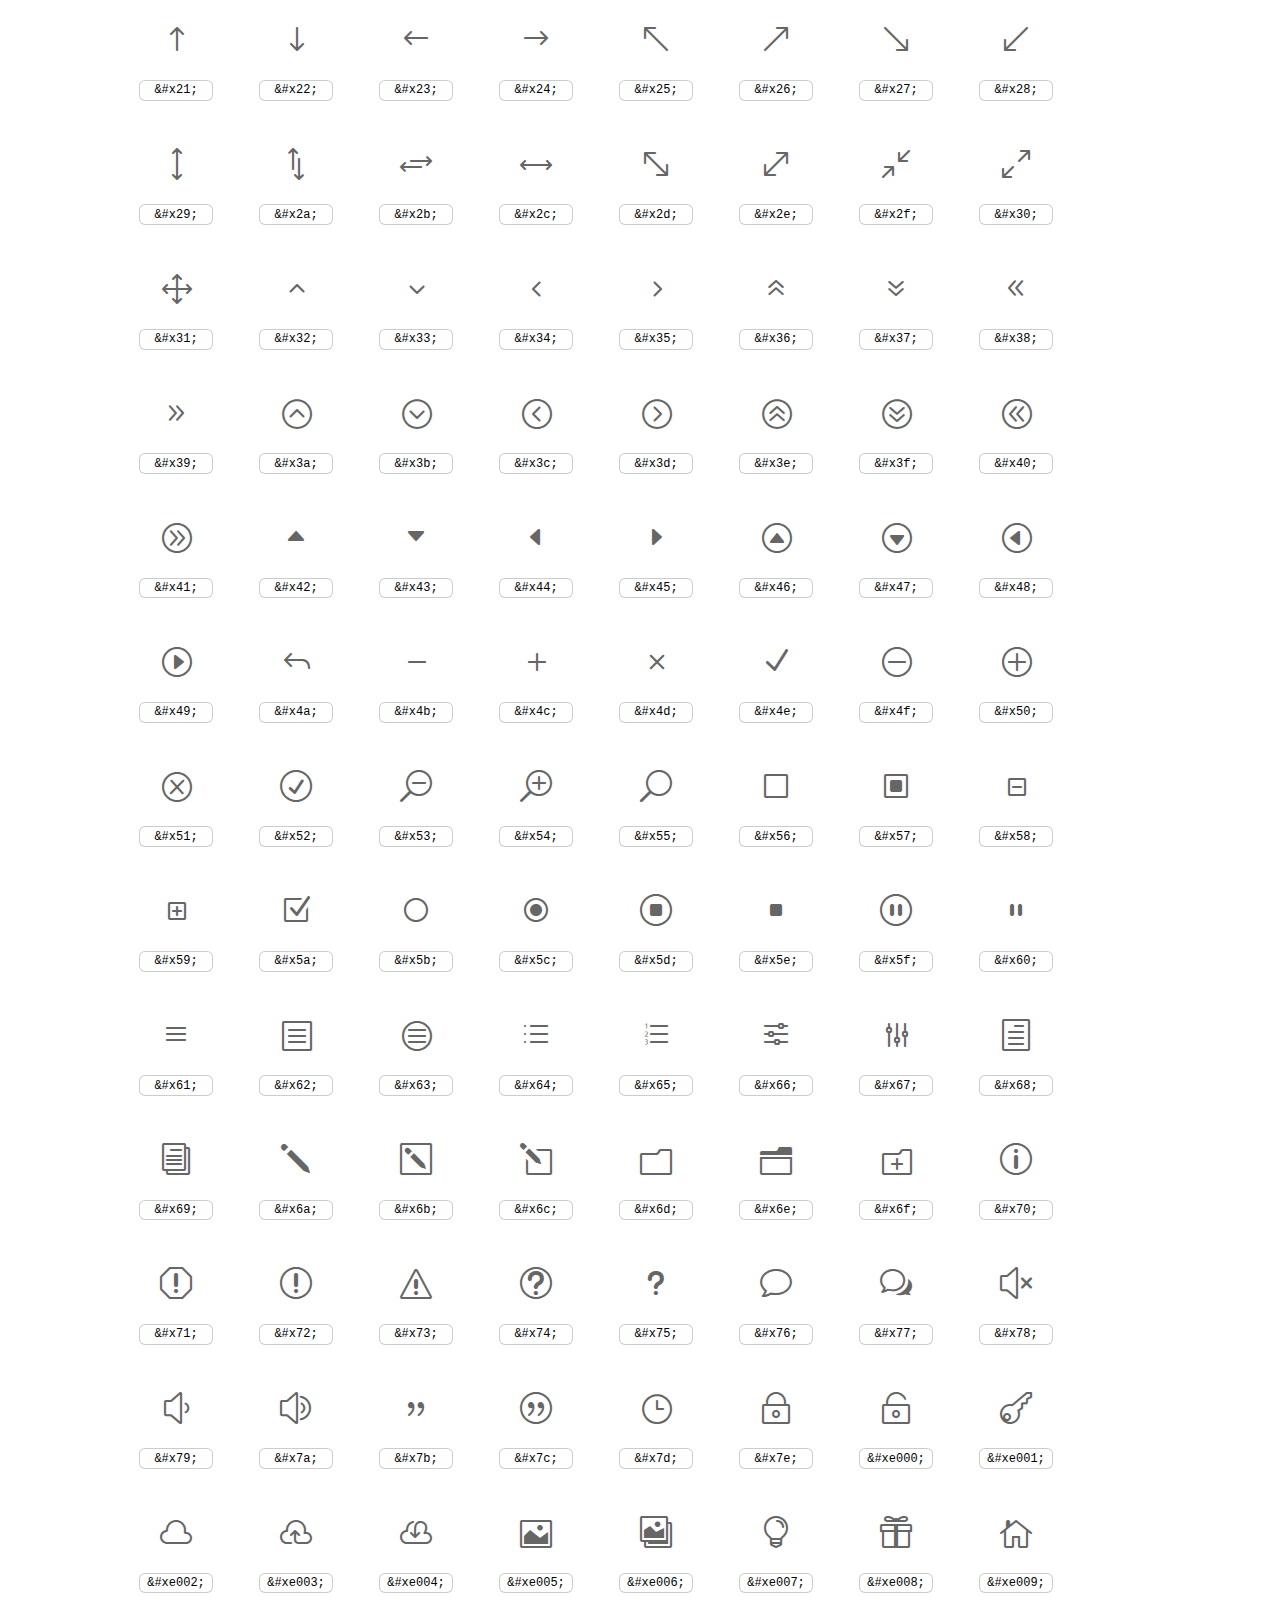
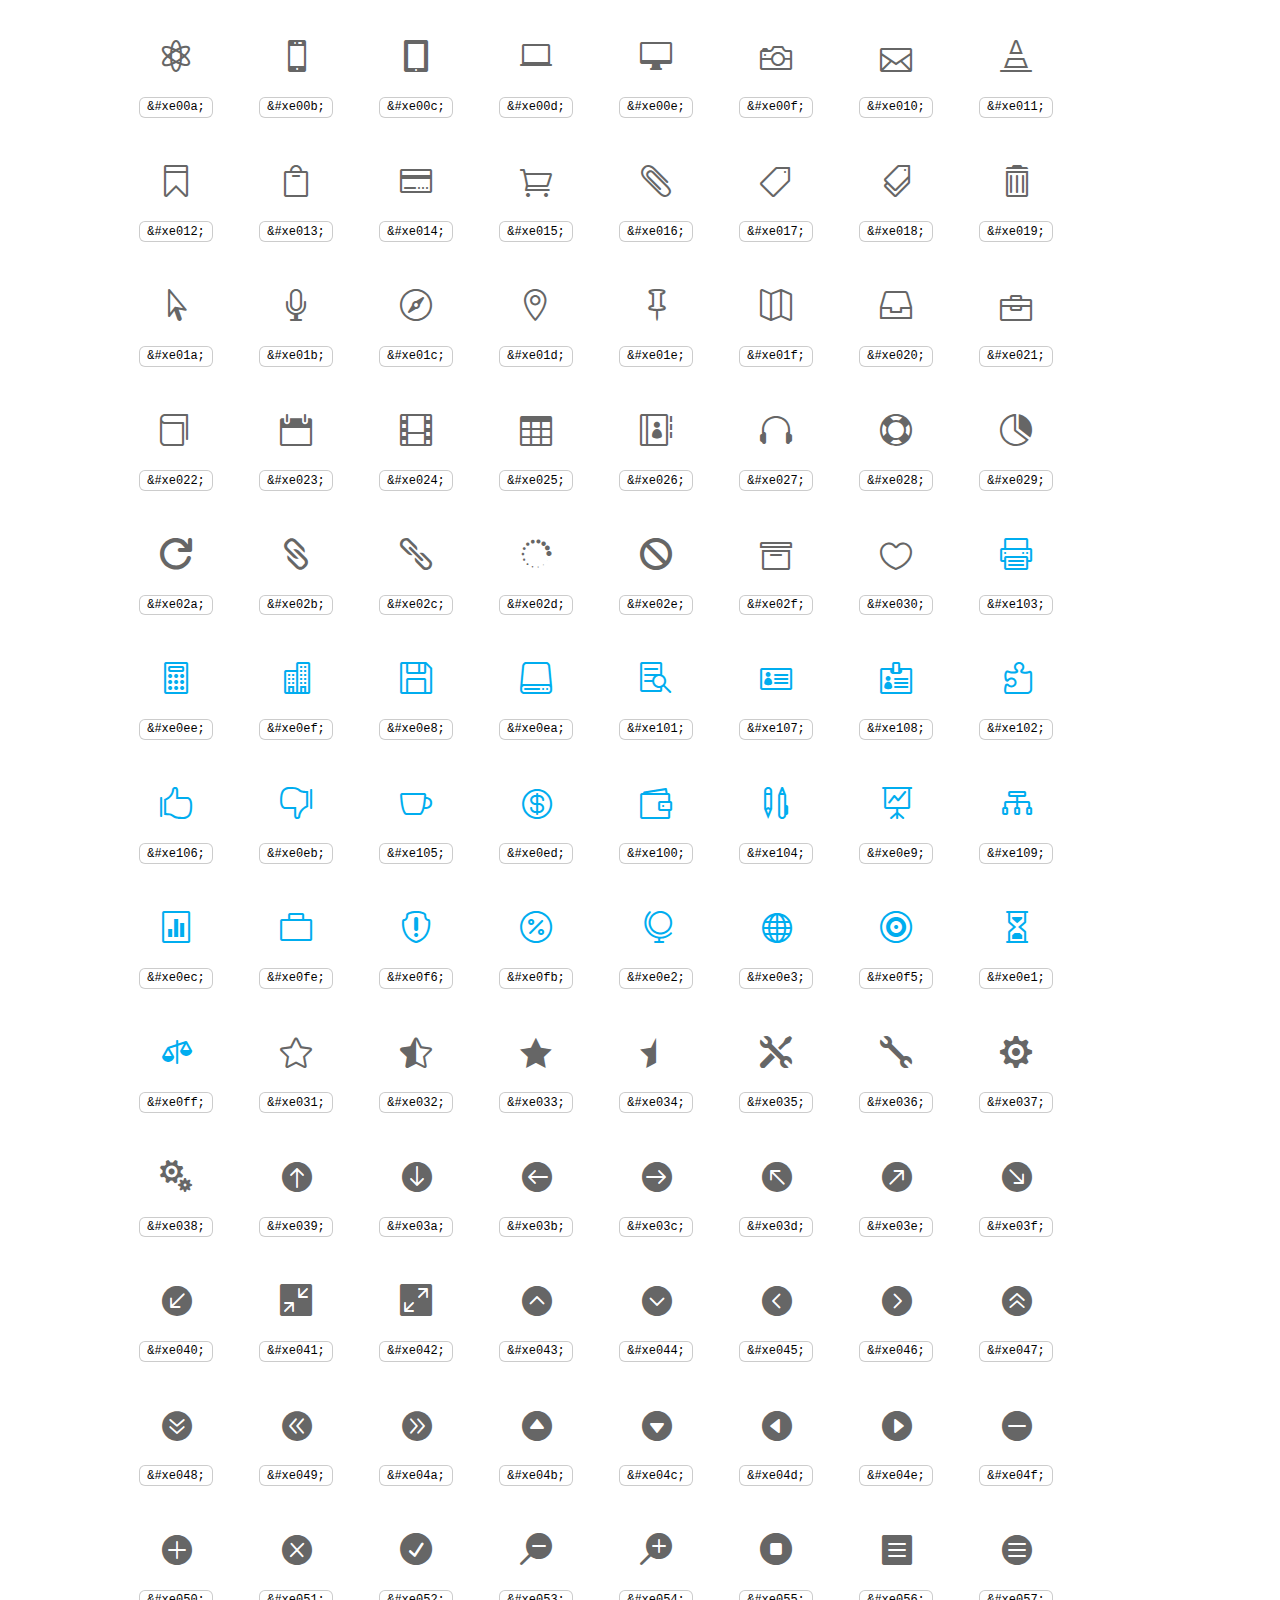
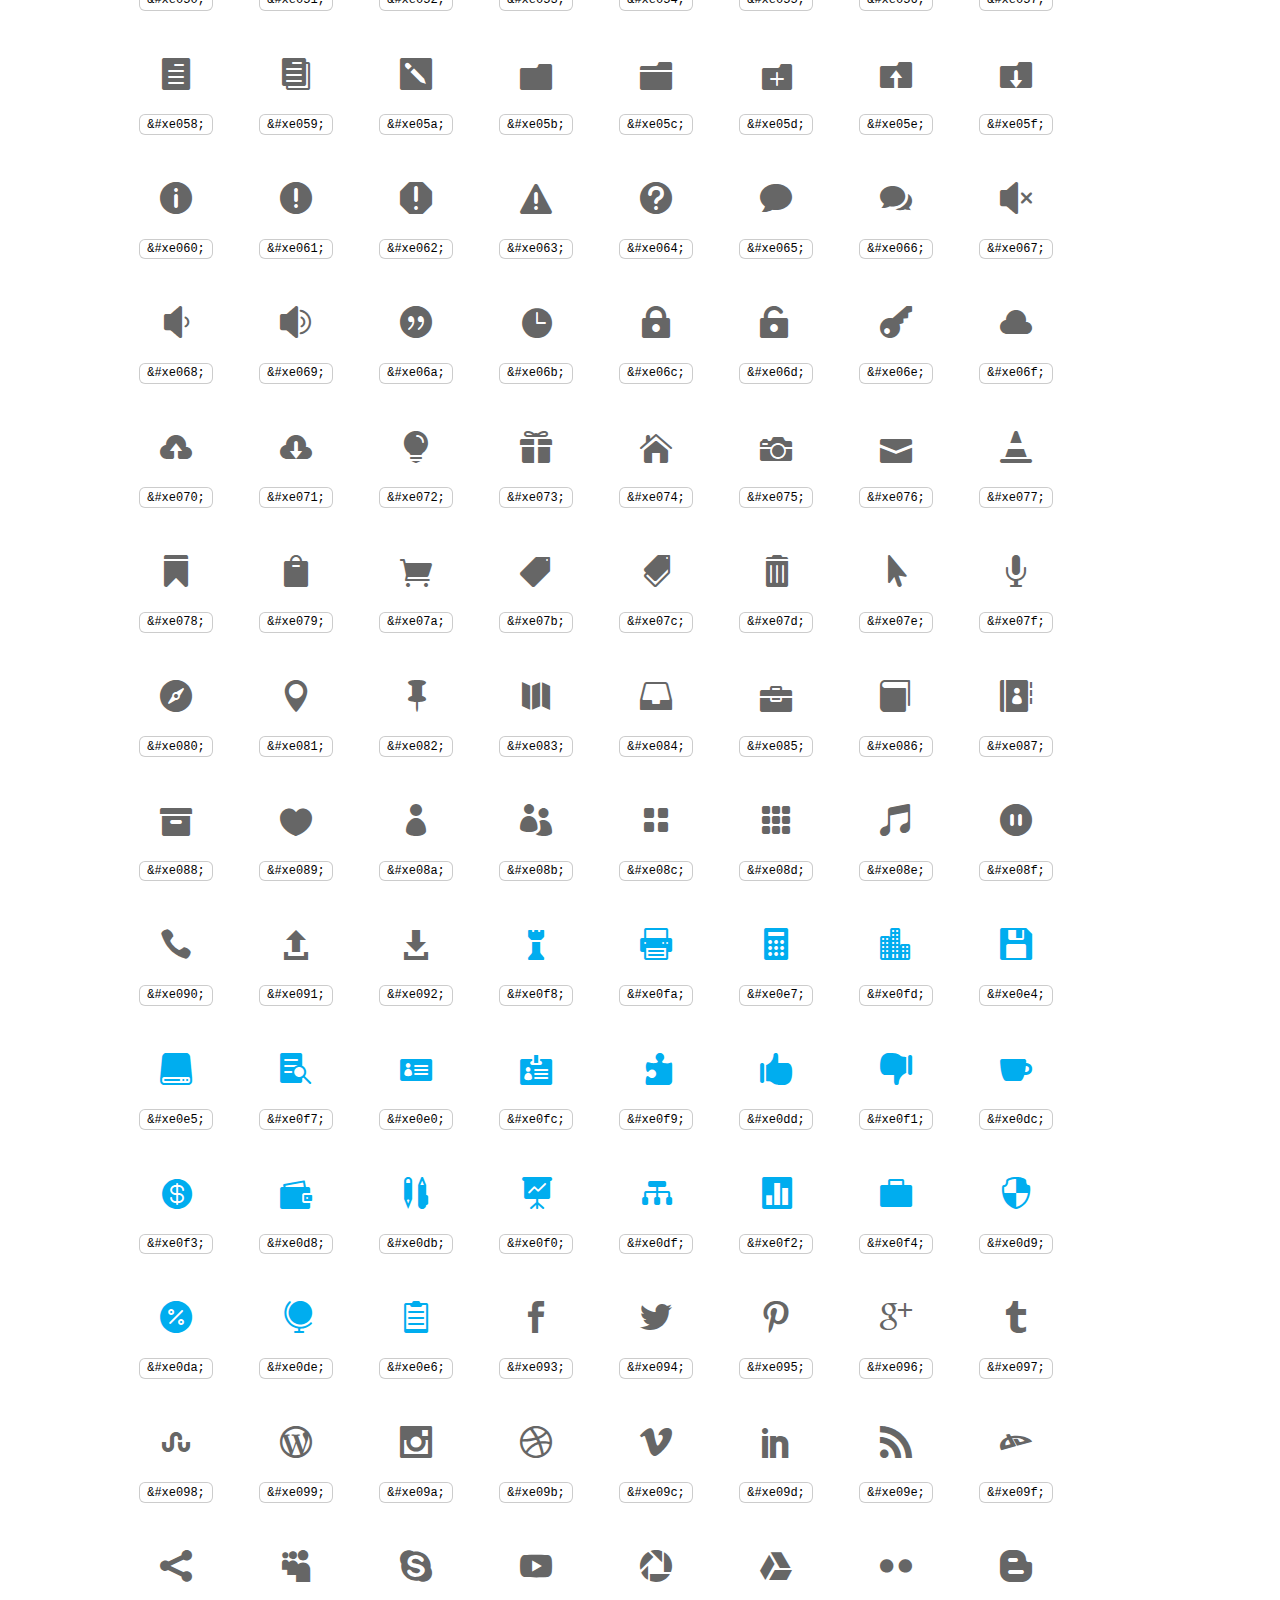
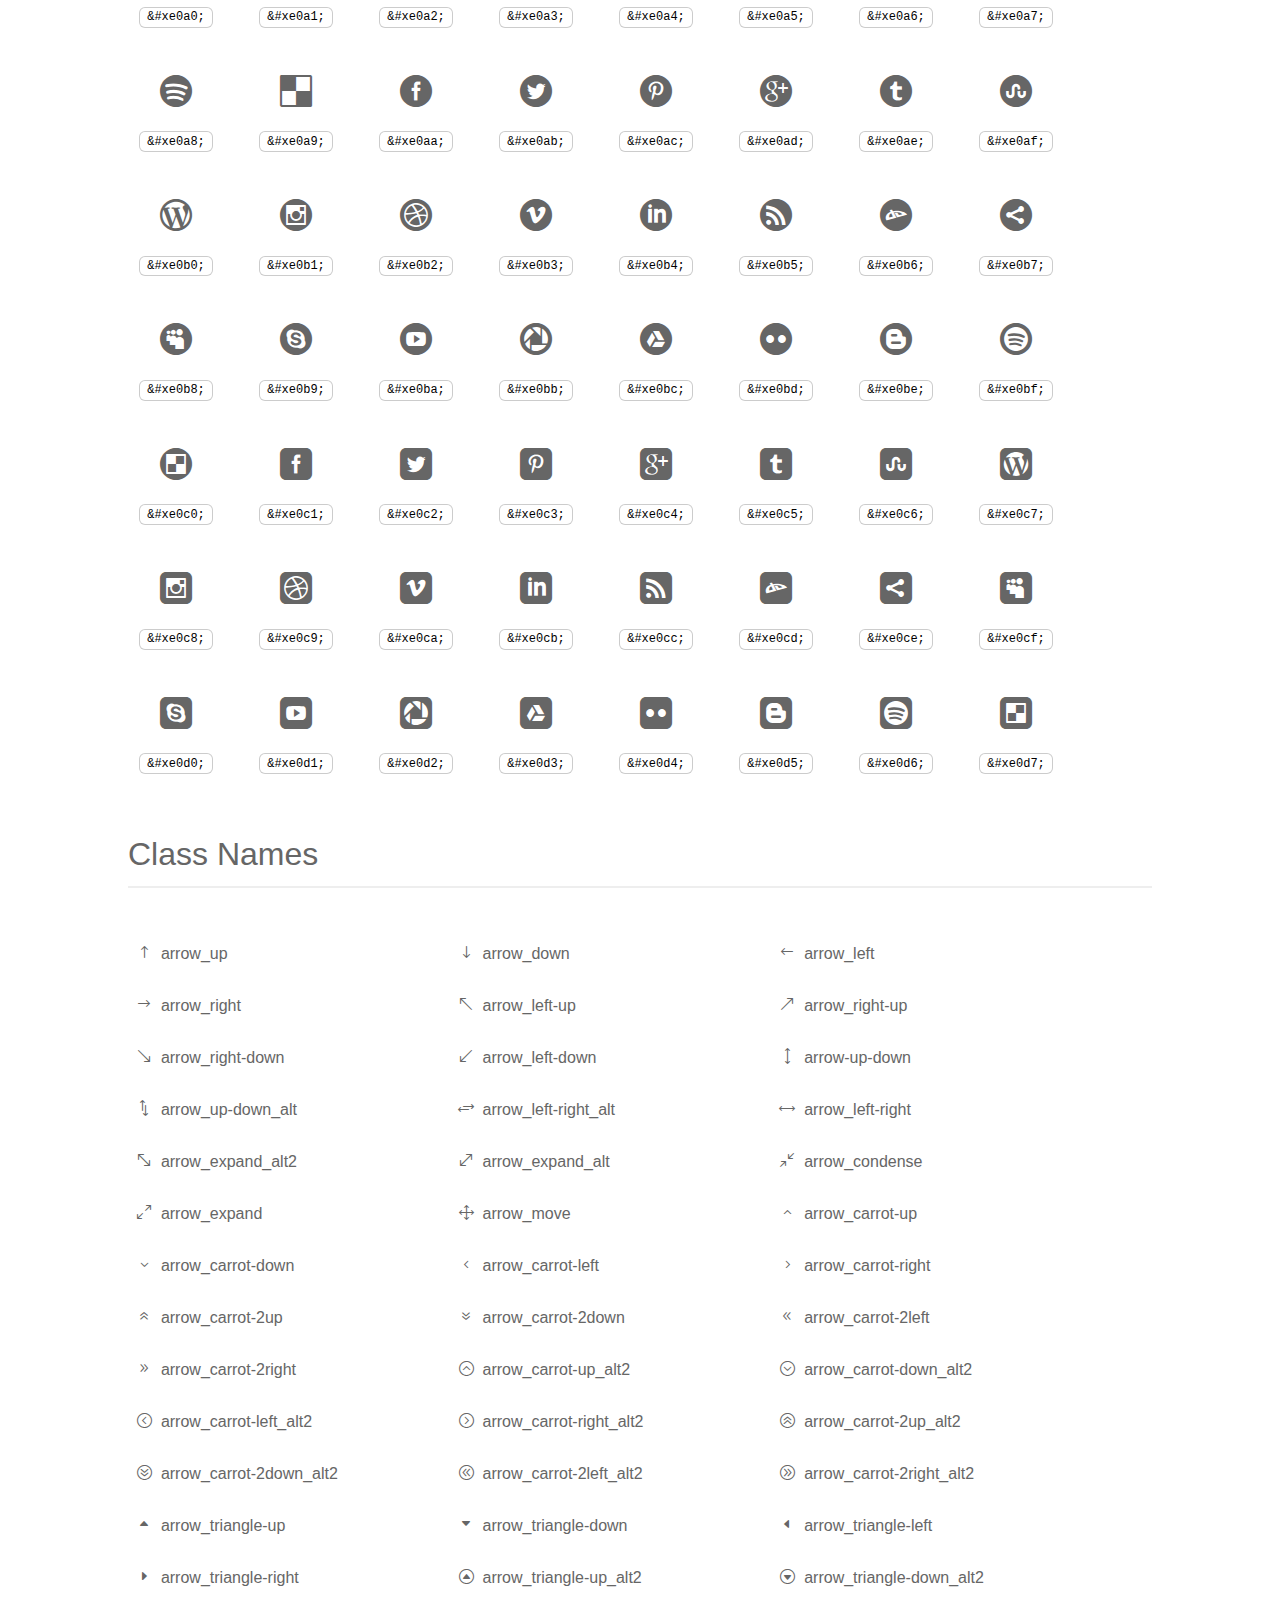
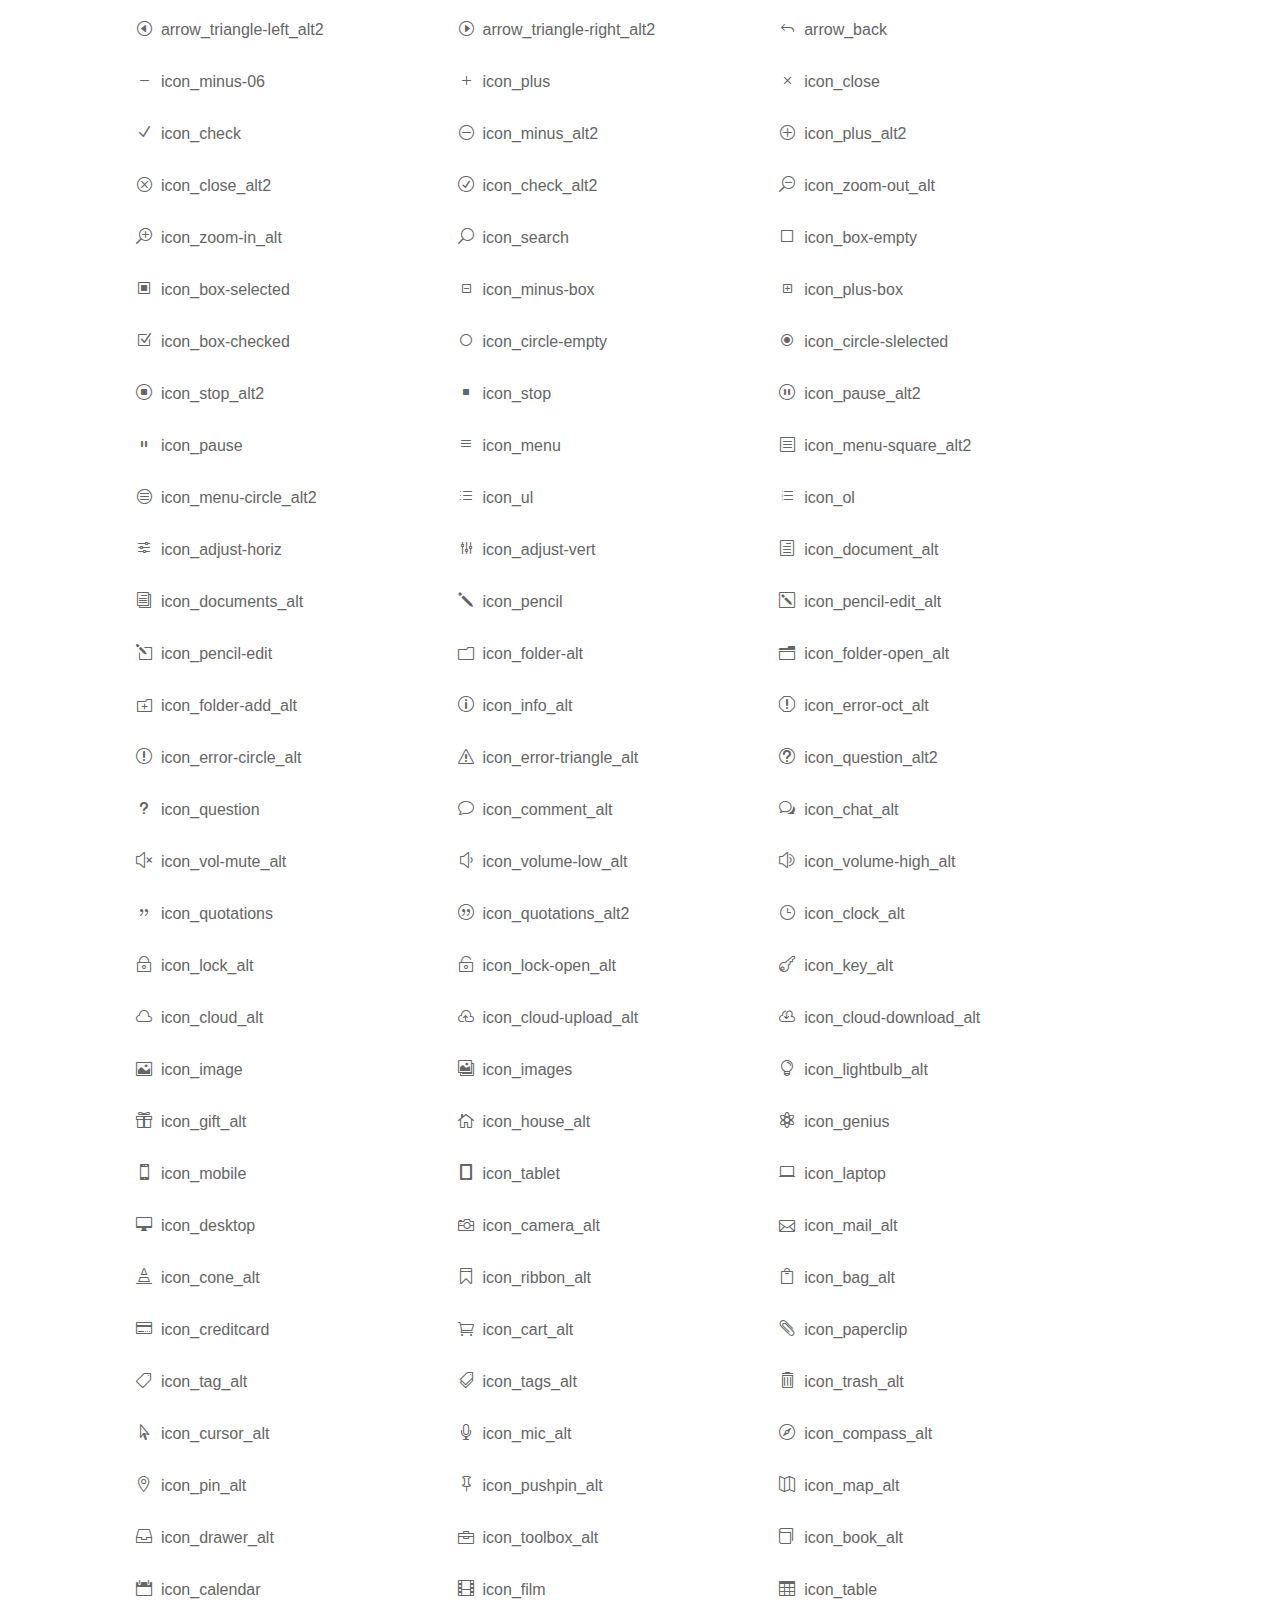
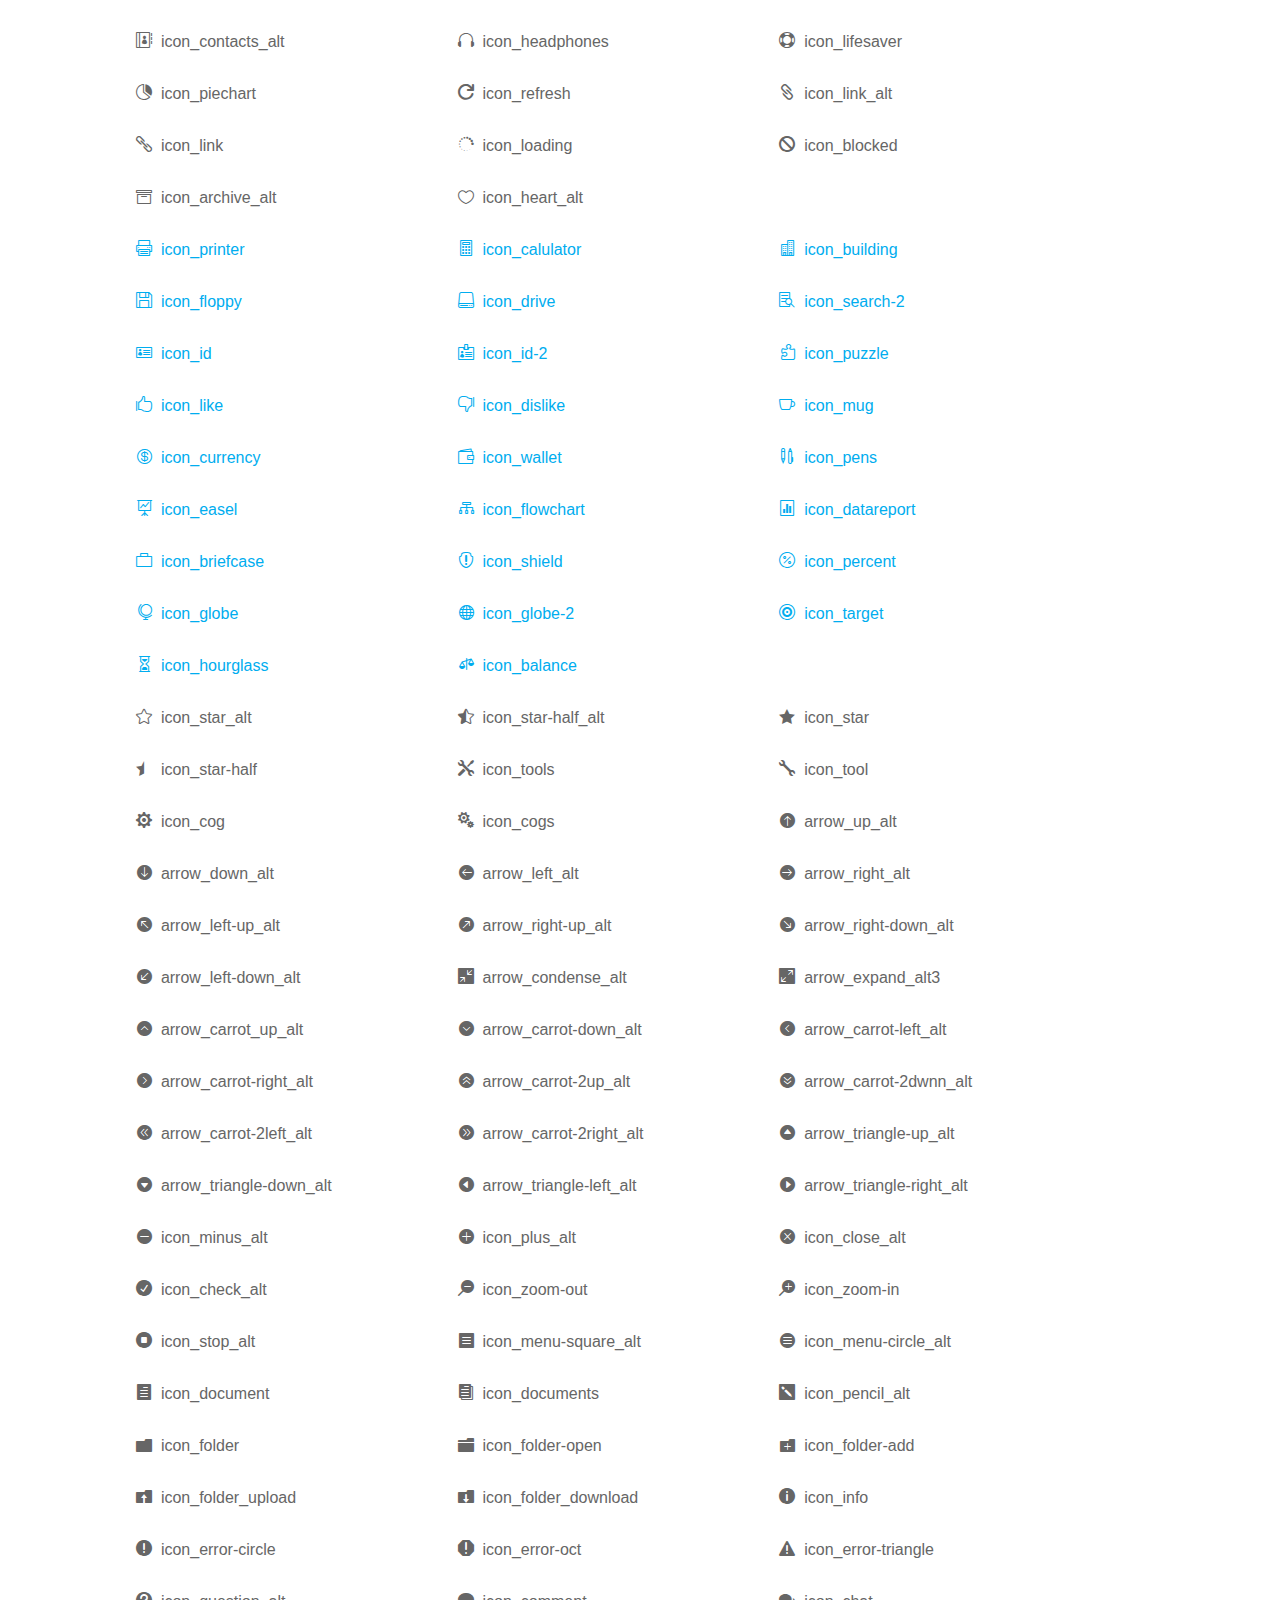
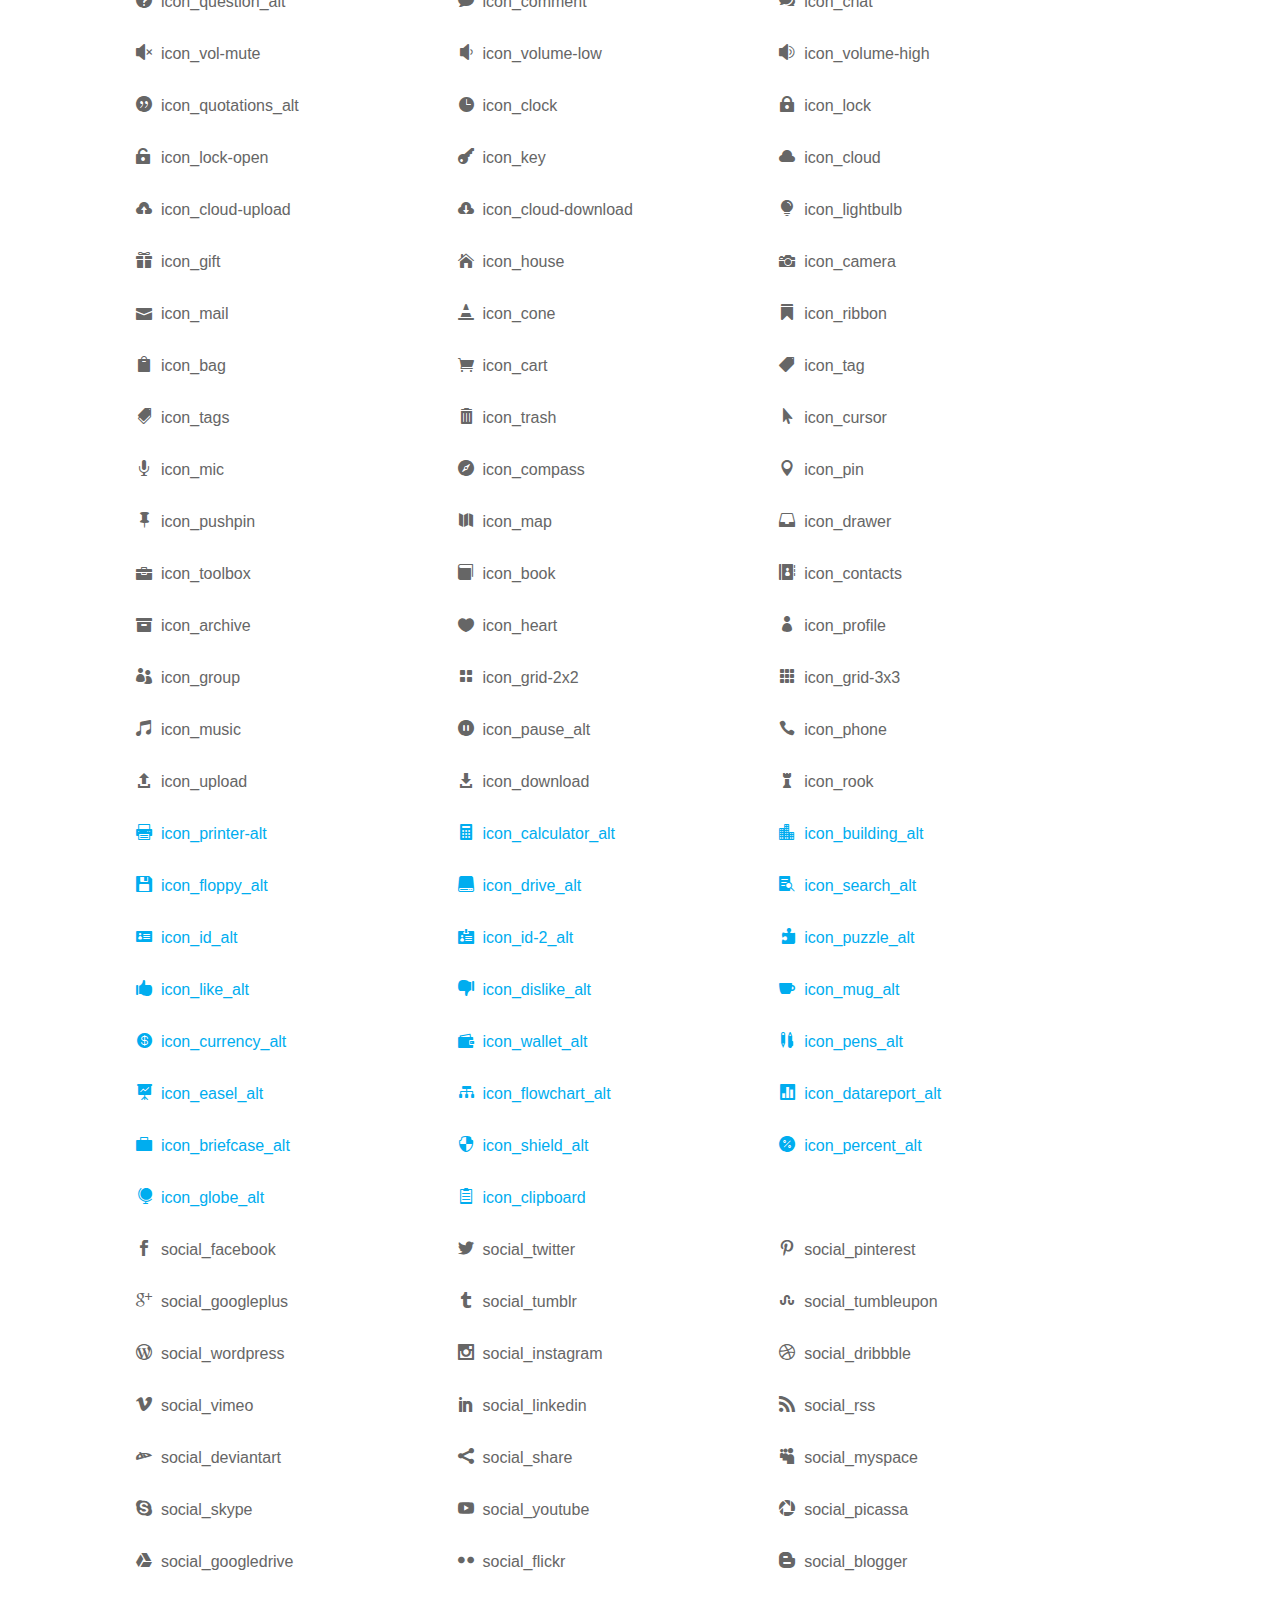
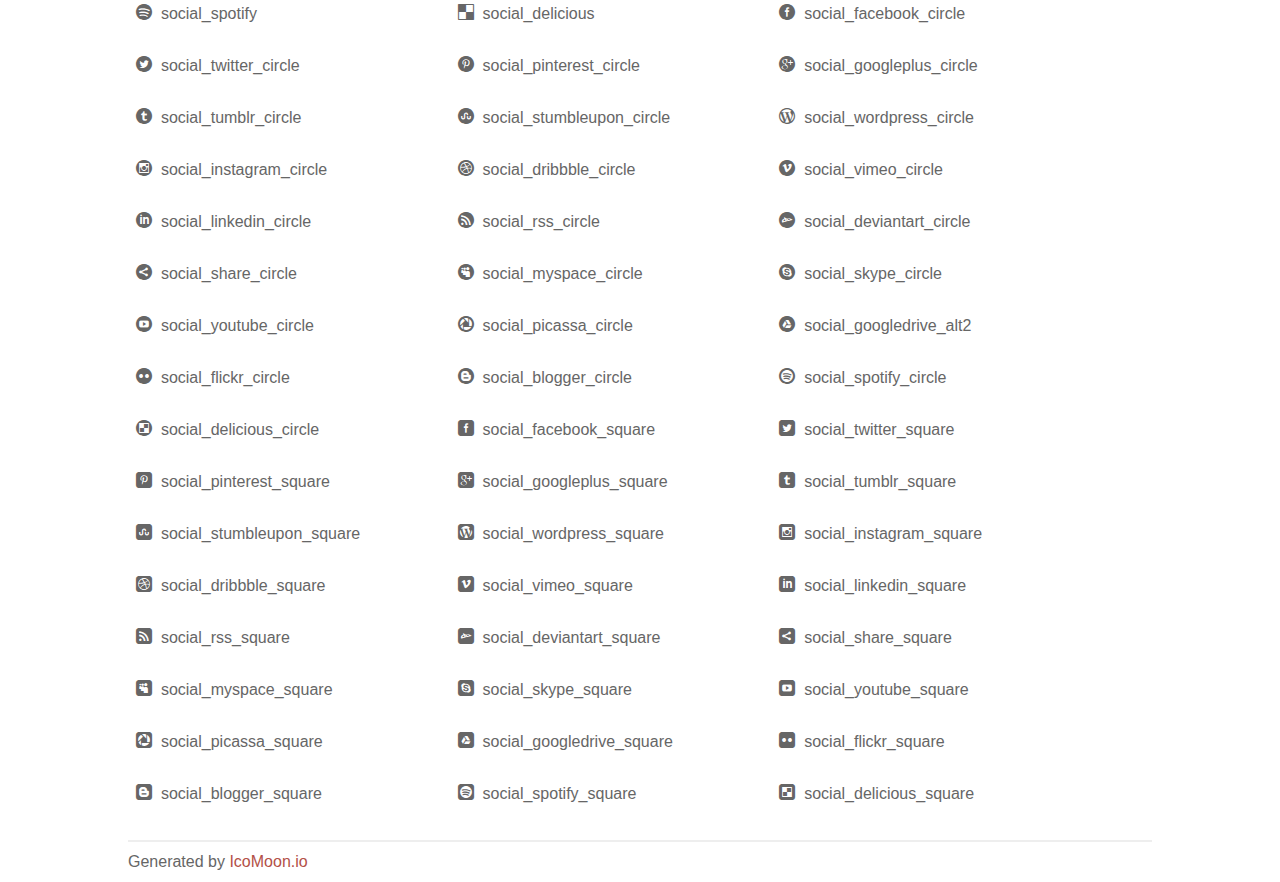
<file: fonts/elegant-font/html-css/index.html>
<!doctype html>
<html>
<head>
<title>Your Font/Glyphs</title>
<link rel="stylesheet" href="style.css" />
<!--[if lte IE 7]><script src="lte-ie7.js"></script><![endif]-->
<style>
	section, header, footer {display: block;}
	body {
		font-family: sans-serif;
		color: #666;
		line-height: 1.5;
		font-size: 1em;
	}
	* {
		-moz-box-sizing: border-box;
		-webkit-box-sizing: border-box;
		box-sizing: border-box;
		margin: 0;
		padding: 0;
	}
	.glyph {
		float: left;
		text-align: center;
		padding: .75em;
		margin: .4em 1.5em .75em 0;
		width: 6em;
		text-shadow: none;
	}
	
	.glyph input {
		font-family: consolas, monospace;
		font-size: 12px;
		width: 100%;
		text-align: center;
		border: 0;
		box-shadow: 0 0 0 1px #ccc;
		padding: .2em;
                -moz-border-radius: 5px;
                -webkit-border-radius: 5px;
	}
	
	

	.new {
		color:#00adef !important;
	}

	
	.w-main {
		width: 80%;
	}
	.centered {
		margin-left: auto;
		margin-right: auto;
	}
	.fs1 {
		font-size: 2em;
	}
	header {
		margin: 2em 0;
		padding-bottom: .5em;
		color: #666;
		box-shadow: 0 2px #eee;
	}
	header h1 {
		font-size: 2em;
		font-weight: normal;
	}
	.clearfix:before, .clearfix:after { content: ""; display: table; }
	.clearfix:after, .clear { clear: both; }
	footer {
		margin-top: 2em;
		padding: .5em 0;
		box-shadow: 0 -2px #eee;
	}
	a, a:visited {
		color: #B35047;
		text-decoration: none;
	}
	a:hover, a:focus {color: #000;}
	
	.box1 {
		font-size: 16px;
		display: inline-block;
		width: 30%;
		padding: .25em .5em;
		margin: 20px 10px 0 0;
	}
</style>
</head>
<body>
	<div class="w-main centered">
	<section class="mtm clearfix" id="glyphs">
	<div class="glyph">
		<div class="fs1" aria-hidden="true" data-icon="&#x21;"></div>
		<input type="text" readonly value="&amp;#x21;" />
	</div>
	<div class="glyph">
		<div class="fs1" aria-hidden="true" data-icon="&#x22;"></div>
		<input type="text" readonly value="&amp;#x22;" />
	</div>
	<div class="glyph">
		<div class="fs1" aria-hidden="true" data-icon="&#x23;"></div>
		<input type="text" readonly value="&amp;#x23;" />
	</div>
	<div class="glyph">
		<div class="fs1" aria-hidden="true" data-icon="&#x24;"></div>
		<input type="text" readonly value="&amp;#x24;" />
	</div>
	<div class="glyph">
		<div class="fs1" aria-hidden="true" data-icon="&#x25;"></div>
		<input type="text" readonly value="&amp;#x25;" />
	</div>
	<div class="glyph">
		<div class="fs1" aria-hidden="true" data-icon="&#x26;"></div>
		<input type="text" readonly value="&amp;#x26;" />
	</div>
	<div class="glyph">
		<div class="fs1" aria-hidden="true" data-icon="&#x27;"></div>
		<input type="text" readonly value="&amp;#x27;" />
	</div>
	<div class="glyph">
		<div class="fs1" aria-hidden="true" data-icon="&#x28;"></div>
		<input type="text" readonly value="&amp;#x28;" />
	</div>
	<div class="glyph">
		<div class="fs1" aria-hidden="true" data-icon="&#x29;"></div>
		<input type="text" readonly value="&amp;#x29;" />
	</div>
	<div class="glyph">
		<div class="fs1" aria-hidden="true" data-icon="&#x2a;"></div>
		<input type="text" readonly value="&amp;#x2a;" />
	</div>
	<div class="glyph">
		<div class="fs1" aria-hidden="true" data-icon="&#x2b;"></div>
		<input type="text" readonly value="&amp;#x2b;" />
	</div>
	<div class="glyph">
		<div class="fs1" aria-hidden="true" data-icon="&#x2c;"></div>
		<input type="text" readonly value="&amp;#x2c;" />
	</div>
	<div class="glyph">
		<div class="fs1" aria-hidden="true" data-icon="&#x2d;"></div>
		<input type="text" readonly value="&amp;#x2d;" />
	</div>
	<div class="glyph">
		<div class="fs1" aria-hidden="true" data-icon="&#x2e;"></div>
		<input type="text" readonly value="&amp;#x2e;" />
	</div>
	<div class="glyph">
		<div class="fs1" aria-hidden="true" data-icon="&#x2f;"></div>
		<input type="text" readonly value="&amp;#x2f;" />
	</div>
	<div class="glyph">
		<div class="fs1" aria-hidden="true" data-icon="&#x30;"></div>
		<input type="text" readonly value="&amp;#x30;" />
	</div>
	<div class="glyph">
		<div class="fs1" aria-hidden="true" data-icon="&#x31;"></div>
		<input type="text" readonly value="&amp;#x31;" />
	</div>
	<div class="glyph">
		<div class="fs1" aria-hidden="true" data-icon="&#x32;"></div>
		<input type="text" readonly value="&amp;#x32;" />
	</div>
	<div class="glyph">
		<div class="fs1" aria-hidden="true" data-icon="&#x33;"></div>
		<input type="text" readonly value="&amp;#x33;" />
	</div>
	<div class="glyph">
		<div class="fs1" aria-hidden="true" data-icon="&#x34;"></div>
		<input type="text" readonly value="&amp;#x34;" />
	</div>
	<div class="glyph">
		<div class="fs1" aria-hidden="true" data-icon="&#x35;"></div>
		<input type="text" readonly value="&amp;#x35;" />
	</div>
	<div class="glyph">
		<div class="fs1" aria-hidden="true" data-icon="&#x36;"></div>
		<input type="text" readonly value="&amp;#x36;" />
	</div>
	<div class="glyph">
		<div class="fs1" aria-hidden="true" data-icon="&#x37;"></div>
		<input type="text" readonly value="&amp;#x37;" />
	</div>
	<div class="glyph">
		<div class="fs1" aria-hidden="true" data-icon="&#x38;"></div>
		<input type="text" readonly value="&amp;#x38;" />
	</div>
	<div class="glyph">
		<div class="fs1" aria-hidden="true" data-icon="&#x39;"></div>
		<input type="text" readonly value="&amp;#x39;" />
	</div>
	<div class="glyph">
		<div class="fs1" aria-hidden="true" data-icon="&#x3a;"></div>
		<input type="text" readonly value="&amp;#x3a;" />
	</div>
	<div class="glyph">
		<div class="fs1" aria-hidden="true" data-icon="&#x3b;"></div>
		<input type="text" readonly value="&amp;#x3b;" />
	</div>
	<div class="glyph">
		<div class="fs1" aria-hidden="true" data-icon="&#x3c;"></div>
		<input type="text" readonly value="&amp;#x3c;" />
	</div>
	<div class="glyph">
		<div class="fs1" aria-hidden="true" data-icon="&#x3d;"></div>
		<input type="text" readonly value="&amp;#x3d;" />
	</div>
	<div class="glyph">
		<div class="fs1" aria-hidden="true" data-icon="&#x3e;"></div>
		<input type="text" readonly value="&amp;#x3e;" />
	</div>
	<div class="glyph">
		<div class="fs1" aria-hidden="true" data-icon="&#x3f;"></div>
		<input type="text" readonly value="&amp;#x3f;" />
	</div>
	<div class="glyph">
		<div class="fs1" aria-hidden="true" data-icon="&#x40;"></div>
		<input type="text" readonly value="&amp;#x40;" />
	</div>
	<div class="glyph">
		<div class="fs1" aria-hidden="true" data-icon="&#x41;"></div>
		<input type="text" readonly value="&amp;#x41;" />
	</div>
	<div class="glyph">
		<div class="fs1" aria-hidden="true" data-icon="&#x42;"></div>
		<input type="text" readonly value="&amp;#x42;" />
	</div>
	<div class="glyph">
		<div class="fs1" aria-hidden="true" data-icon="&#x43;"></div>
		<input type="text" readonly value="&amp;#x43;" />
	</div>
	<div class="glyph">
		<div class="fs1" aria-hidden="true" data-icon="&#x44;"></div>
		<input type="text" readonly value="&amp;#x44;" />
	</div>
	<div class="glyph">
		<div class="fs1" aria-hidden="true" data-icon="&#x45;"></div>
		<input type="text" readonly value="&amp;#x45;" />
	</div>
	<div class="glyph">
		<div class="fs1" aria-hidden="true" data-icon="&#x46;"></div>
		<input type="text" readonly value="&amp;#x46;" />
	</div>
	<div class="glyph">
		<div class="fs1" aria-hidden="true" data-icon="&#x47;"></div>
		<input type="text" readonly value="&amp;#x47;" />
	</div>
	<div class="glyph">
		<div class="fs1" aria-hidden="true" data-icon="&#x48;"></div>
		<input type="text" readonly value="&amp;#x48;" />
	</div>
	<div class="glyph">
		<div class="fs1" aria-hidden="true" data-icon="&#x49;"></div>
		<input type="text" readonly value="&amp;#x49;" />
	</div>
	<div class="glyph">
		<div class="fs1" aria-hidden="true" data-icon="&#x4a;"></div>
		<input type="text" readonly value="&amp;#x4a;" />
	</div>
	<div class="glyph">
		<div class="fs1" aria-hidden="true" data-icon="&#x4b;"></div>
		<input type="text" readonly value="&amp;#x4b;" />
	</div>
	<div class="glyph">
		<div class="fs1" aria-hidden="true" data-icon="&#x4c;"></div>
		<input type="text" readonly value="&amp;#x4c;" />
	</div>
	<div class="glyph">
		<div class="fs1" aria-hidden="true" data-icon="&#x4d;"></div>
		<input type="text" readonly value="&amp;#x4d;" />
	</div>
	<div class="glyph">
		<div class="fs1" aria-hidden="true" data-icon="&#x4e;"></div>
		<input type="text" readonly value="&amp;#x4e;" />
	</div>
	<div class="glyph">
		<div class="fs1" aria-hidden="true" data-icon="&#x4f;"></div>
		<input type="text" readonly value="&amp;#x4f;" />
	</div>
	<div class="glyph">
		<div class="fs1" aria-hidden="true" data-icon="&#x50;"></div>
		<input type="text" readonly value="&amp;#x50;" />
	</div>
	<div class="glyph">
		<div class="fs1" aria-hidden="true" data-icon="&#x51;"></div>
		<input type="text" readonly value="&amp;#x51;" />
	</div>
	<div class="glyph">
		<div class="fs1" aria-hidden="true" data-icon="&#x52;"></div>
		<input type="text" readonly value="&amp;#x52;" />
	</div>
	<div class="glyph">
		<div class="fs1" aria-hidden="true" data-icon="&#x53;"></div>
		<input type="text" readonly value="&amp;#x53;" />
	</div>
	<div class="glyph">
		<div class="fs1" aria-hidden="true" data-icon="&#x54;"></div>
		<input type="text" readonly value="&amp;#x54;" />
	</div>
	<div class="glyph">
		<div class="fs1" aria-hidden="true" data-icon="&#x55;"></div>
		<input type="text" readonly value="&amp;#x55;" />
	</div>
	<div class="glyph">
		<div class="fs1" aria-hidden="true" data-icon="&#x56;"></div>
		<input type="text" readonly value="&amp;#x56;" />
	</div>
	<div class="glyph">
		<div class="fs1" aria-hidden="true" data-icon="&#x57;"></div>
		<input type="text" readonly value="&amp;#x57;" />
	</div>
	<div class="glyph">
		<div class="fs1" aria-hidden="true" data-icon="&#x58;"></div>
		<input type="text" readonly value="&amp;#x58;" />
	</div>
	<div class="glyph">
		<div class="fs1" aria-hidden="true" data-icon="&#x59;"></div>
		<input type="text" readonly value="&amp;#x59;" />
	</div>
	<div class="glyph">
		<div class="fs1" aria-hidden="true" data-icon="&#x5a;"></div>
		<input type="text" readonly value="&amp;#x5a;" />
	</div>
	<div class="glyph">
		<div class="fs1" aria-hidden="true" data-icon="&#x5b;"></div>
		<input type="text" readonly value="&amp;#x5b;" />
	</div>
	<div class="glyph">
		<div class="fs1" aria-hidden="true" data-icon="&#x5c;"></div>
		<input type="text" readonly value="&amp;#x5c;" />
	</div>
	<div class="glyph">
		<div class="fs1" aria-hidden="true" data-icon="&#x5d;"></div>
		<input type="text" readonly value="&amp;#x5d;" />
	</div>
	<div class="glyph">
		<div class="fs1" aria-hidden="true" data-icon="&#x5e;"></div>
		<input type="text" readonly value="&amp;#x5e;" />
	</div>
	<div class="glyph">
		<div class="fs1" aria-hidden="true" data-icon="&#x5f;"></div>
		<input type="text" readonly value="&amp;#x5f;" />
	</div>
	<div class="glyph">
		<div class="fs1" aria-hidden="true" data-icon="&#x60;"></div>
		<input type="text" readonly value="&amp;#x60;" />
	</div>
	<div class="glyph">
		<div class="fs1" aria-hidden="true" data-icon="&#x61;"></div>
		<input type="text" readonly value="&amp;#x61;" />
	</div>
	<div class="glyph">
		<div class="fs1" aria-hidden="true" data-icon="&#x62;"></div>
		<input type="text" readonly value="&amp;#x62;" />
	</div>
	<div class="glyph">
		<div class="fs1" aria-hidden="true" data-icon="&#x63;"></div>
		<input type="text" readonly value="&amp;#x63;" />
	</div>
	<div class="glyph">
		<div class="fs1" aria-hidden="true" data-icon="&#x64;"></div>
		<input type="text" readonly value="&amp;#x64;" />
	</div>
	<div class="glyph">
		<div class="fs1" aria-hidden="true" data-icon="&#x65;"></div>
		<input type="text" readonly value="&amp;#x65;" />
	</div>
	<div class="glyph">
		<div class="fs1" aria-hidden="true" data-icon="&#x66;"></div>
		<input type="text" readonly value="&amp;#x66;" />
	</div>
	<div class="glyph">
		<div class="fs1" aria-hidden="true" data-icon="&#x67;"></div>
		<input type="text" readonly value="&amp;#x67;" />
	</div>
	<div class="glyph">
		<div class="fs1" aria-hidden="true" data-icon="&#x68;"></div>
		<input type="text" readonly value="&amp;#x68;" />
	</div>
	<div class="glyph">
		<div class="fs1" aria-hidden="true" data-icon="&#x69;"></div>
		<input type="text" readonly value="&amp;#x69;" />
	</div>
	<div class="glyph">
		<div class="fs1" aria-hidden="true" data-icon="&#x6a;"></div>
		<input type="text" readonly value="&amp;#x6a;" />
	</div>
	<div class="glyph">
		<div class="fs1" aria-hidden="true" data-icon="&#x6b;"></div>
		<input type="text" readonly value="&amp;#x6b;" />
	</div>
	<div class="glyph">
		<div class="fs1" aria-hidden="true" data-icon="&#x6c;"></div>
		<input type="text" readonly value="&amp;#x6c;" />
	</div>
	<div class="glyph">
		<div class="fs1" aria-hidden="true" data-icon="&#x6d;"></div>
		<input type="text" readonly value="&amp;#x6d;" />
	</div>
	<div class="glyph">
		<div class="fs1" aria-hidden="true" data-icon="&#x6e;"></div>
		<input type="text" readonly value="&amp;#x6e;" />
	</div>
	<div class="glyph">
		<div class="fs1" aria-hidden="true" data-icon="&#x6f;"></div>
		<input type="text" readonly value="&amp;#x6f;" />
	</div>
	<div class="glyph">
		<div class="fs1" aria-hidden="true" data-icon="&#x70;"></div>
		<input type="text" readonly value="&amp;#x70;" />
	</div>
	<div class="glyph">
		<div class="fs1" aria-hidden="true" data-icon="&#x71;"></div>
		<input type="text" readonly value="&amp;#x71;" />
	</div>
	<div class="glyph">
		<div class="fs1" aria-hidden="true" data-icon="&#x72;"></div>
		<input type="text" readonly value="&amp;#x72;" />
	</div>
	<div class="glyph">
		<div class="fs1" aria-hidden="true" data-icon="&#x73;"></div>
		<input type="text" readonly value="&amp;#x73;" />
	</div>
	<div class="glyph">
		<div class="fs1" aria-hidden="true" data-icon="&#x74;"></div>
		<input type="text" readonly value="&amp;#x74;" />
	</div>
	<div class="glyph">
		<div class="fs1" aria-hidden="true" data-icon="&#x75;"></div>
		<input type="text" readonly value="&amp;#x75;" />
	</div>
	<div class="glyph">
		<div class="fs1" aria-hidden="true" data-icon="&#x76;"></div>
		<input type="text" readonly value="&amp;#x76;" />
	</div>
	<div class="glyph">
		<div class="fs1" aria-hidden="true" data-icon="&#x77;"></div>
		<input type="text" readonly value="&amp;#x77;" />
	</div>
	<div class="glyph">
		<div class="fs1" aria-hidden="true" data-icon="&#x78;"></div>
		<input type="text" readonly value="&amp;#x78;" />
	</div>
	<div class="glyph">
		<div class="fs1" aria-hidden="true" data-icon="&#x79;"></div>
		<input type="text" readonly value="&amp;#x79;" />
	</div>
	<div class="glyph">
		<div class="fs1" aria-hidden="true" data-icon="&#x7a;"></div>
		<input type="text" readonly value="&amp;#x7a;" />
	</div>
	<div class="glyph">
		<div class="fs1" aria-hidden="true" data-icon="&#x7b;"></div>
		<input type="text" readonly value="&amp;#x7b;" />
	</div>
	<div class="glyph">
		<div class="fs1" aria-hidden="true" data-icon="&#x7c;"></div>
		<input type="text" readonly value="&amp;#x7c;" />
	</div>
	<div class="glyph">
		<div class="fs1" aria-hidden="true" data-icon="&#x7d;"></div>
		<input type="text" readonly value="&amp;#x7d;" />
	</div>
	<div class="glyph">
		<div class="fs1" aria-hidden="true" data-icon="&#x7e;"></div>
		<input type="text" readonly value="&amp;#x7e;" />
	</div>
	<div class="glyph">
		<div class="fs1" aria-hidden="true" data-icon="&#xe000;"></div>
		<input type="text" readonly value="&amp;#xe000;" />
	</div>
	<div class="glyph">
		<div class="fs1" aria-hidden="true" data-icon="&#xe001;"></div>
		<input type="text" readonly value="&amp;#xe001;" />
	</div>
	<div class="glyph">
		<div class="fs1" aria-hidden="true" data-icon="&#xe002;"></div>
		<input type="text" readonly value="&amp;#xe002;" />
	</div>
	<div class="glyph">
		<div class="fs1" aria-hidden="true" data-icon="&#xe003;"></div>
		<input type="text" readonly value="&amp;#xe003;" />
	</div>
	<div class="glyph">
		<div class="fs1" aria-hidden="true" data-icon="&#xe004;"></div>
		<input type="text" readonly value="&amp;#xe004;" />
	</div>
	<div class="glyph">
		<div class="fs1" aria-hidden="true" data-icon="&#xe005;"></div>
		<input type="text" readonly value="&amp;#xe005;" />
	</div>
	<div class="glyph">
		<div class="fs1" aria-hidden="true" data-icon="&#xe006;"></div>
		<input type="text" readonly value="&amp;#xe006;" />
	</div>
	<div class="glyph">
		<div class="fs1" aria-hidden="true" data-icon="&#xe007;"></div>
		<input type="text" readonly value="&amp;#xe007;" />
	</div>
	<div class="glyph">
		<div class="fs1" aria-hidden="true" data-icon="&#xe008;"></div>
		<input type="text" readonly value="&amp;#xe008;" />
	</div>
	<div class="glyph">
		<div class="fs1" aria-hidden="true" data-icon="&#xe009;"></div>
		<input type="text" readonly value="&amp;#xe009;" />
	</div>
	<div class="glyph">
		<div class="fs1" aria-hidden="true" data-icon="&#xe00a;"></div>
		<input type="text" readonly value="&amp;#xe00a;" />
	</div>
	<div class="glyph">
		<div class="fs1" aria-hidden="true" data-icon="&#xe00b;"></div>
		<input type="text" readonly value="&amp;#xe00b;" />
	</div>
	<div class="glyph">
		<div class="fs1" aria-hidden="true" data-icon="&#xe00c;"></div>
		<input type="text" readonly value="&amp;#xe00c;" />
	</div>
	<div class="glyph">
		<div class="fs1" aria-hidden="true" data-icon="&#xe00d;"></div>
		<input type="text" readonly value="&amp;#xe00d;" />
	</div>
	<div class="glyph">
		<div class="fs1" aria-hidden="true" data-icon="&#xe00e;"></div>
		<input type="text" readonly value="&amp;#xe00e;" />
	</div>
	<div class="glyph">
		<div class="fs1" aria-hidden="true" data-icon="&#xe00f;"></div>
		<input type="text" readonly value="&amp;#xe00f;" />
	</div>
	<div class="glyph">
		<div class="fs1" aria-hidden="true" data-icon="&#xe010;"></div>
		<input type="text" readonly value="&amp;#xe010;" />
	</div>
	<div class="glyph">
		<div class="fs1" aria-hidden="true" data-icon="&#xe011;"></div>
		<input type="text" readonly value="&amp;#xe011;" />
	</div>
	<div class="glyph">
		<div class="fs1" aria-hidden="true" data-icon="&#xe012;"></div>
		<input type="text" readonly value="&amp;#xe012;" />
	</div>
	<div class="glyph">
		<div class="fs1" aria-hidden="true" data-icon="&#xe013;"></div>
		<input type="text" readonly value="&amp;#xe013;" />
	</div>
	<div class="glyph">
		<div class="fs1" aria-hidden="true" data-icon="&#xe014;"></div>
		<input type="text" readonly value="&amp;#xe014;" />
	</div>
	<div class="glyph">
		<div class="fs1" aria-hidden="true" data-icon="&#xe015;"></div>
		<input type="text" readonly value="&amp;#xe015;" />
	</div>
	<div class="glyph">
		<div class="fs1" aria-hidden="true" data-icon="&#xe016;"></div>
		<input type="text" readonly value="&amp;#xe016;" />
	</div>
	<div class="glyph">
		<div class="fs1" aria-hidden="true" data-icon="&#xe017;"></div>
		<input type="text" readonly value="&amp;#xe017;" />
	</div>
	<div class="glyph">
		<div class="fs1" aria-hidden="true" data-icon="&#xe018;"></div>
		<input type="text" readonly value="&amp;#xe018;" />
	</div>
	<div class="glyph">
		<div class="fs1" aria-hidden="true" data-icon="&#xe019;"></div>
		<input type="text" readonly value="&amp;#xe019;" />
	</div>
	<div class="glyph">
		<div class="fs1" aria-hidden="true" data-icon="&#xe01a;"></div>
		<input type="text" readonly value="&amp;#xe01a;" />
	</div>
	<div class="glyph">
		<div class="fs1" aria-hidden="true" data-icon="&#xe01b;"></div>
		<input type="text" readonly value="&amp;#xe01b;" />
	</div>
	<div class="glyph">
		<div class="fs1" aria-hidden="true" data-icon="&#xe01c;"></div>
		<input type="text" readonly value="&amp;#xe01c;" />
	</div>
	<div class="glyph">
		<div class="fs1" aria-hidden="true" data-icon="&#xe01d;"></div>
		<input type="text" readonly value="&amp;#xe01d;" />
	</div>
	<div class="glyph">
		<div class="fs1" aria-hidden="true" data-icon="&#xe01e;"></div>
		<input type="text" readonly value="&amp;#xe01e;" />
	</div>
	<div class="glyph">
		<div class="fs1" aria-hidden="true" data-icon="&#xe01f;"></div>
		<input type="text" readonly value="&amp;#xe01f;" />
	</div>
	<div class="glyph">
		<div class="fs1" aria-hidden="true" data-icon="&#xe020;"></div>
		<input type="text" readonly value="&amp;#xe020;" />
	</div>
	<div class="glyph">
		<div class="fs1" aria-hidden="true" data-icon="&#xe021;"></div>
		<input type="text" readonly value="&amp;#xe021;" />
	</div>
	<div class="glyph">
		<div class="fs1" aria-hidden="true" data-icon="&#xe022;"></div>
		<input type="text" readonly value="&amp;#xe022;" />
	</div>
	<div class="glyph">
		<div class="fs1" aria-hidden="true" data-icon="&#xe023;"></div>
		<input type="text" readonly value="&amp;#xe023;" />
	</div>
	<div class="glyph">
		<div class="fs1" aria-hidden="true" data-icon="&#xe024;"></div>
		<input type="text" readonly value="&amp;#xe024;" />
	</div>
	<div class="glyph">
		<div class="fs1" aria-hidden="true" data-icon="&#xe025;"></div>
		<input type="text" readonly value="&amp;#xe025;" />
	</div>
	<div class="glyph">
		<div class="fs1" aria-hidden="true" data-icon="&#xe026;"></div>
		<input type="text" readonly value="&amp;#xe026;" />
	</div>
	<div class="glyph">
		<div class="fs1" aria-hidden="true" data-icon="&#xe027;"></div>
		<input type="text" readonly value="&amp;#xe027;" />
	</div>
	<div class="glyph">
		<div class="fs1" aria-hidden="true" data-icon="&#xe028;"></div>
		<input type="text" readonly value="&amp;#xe028;" />
	</div>
	<div class="glyph">
		<div class="fs1" aria-hidden="true" data-icon="&#xe029;"></div>
		<input type="text" readonly value="&amp;#xe029;" />
	</div>
	<div class="glyph">
		<div class="fs1" aria-hidden="true" data-icon="&#xe02a;"></div>
		<input type="text" readonly value="&amp;#xe02a;" />
	</div>
	<div class="glyph">
		<div class="fs1" aria-hidden="true" data-icon="&#xe02b;"></div>
		<input type="text" readonly value="&amp;#xe02b;" />
	</div>
	<div class="glyph">
		<div class="fs1" aria-hidden="true" data-icon="&#xe02c;"></div>
		<input type="text" readonly value="&amp;#xe02c;" />
	</div>
	<div class="glyph">
		<div class="fs1" aria-hidden="true" data-icon="&#xe02d;"></div>
		<input type="text" readonly value="&amp;#xe02d;" />
	</div>
	<div class="glyph">
		<div class="fs1" aria-hidden="true" data-icon="&#xe02e;"></div>
		<input type="text" readonly value="&amp;#xe02e;" />
	</div>
	<div class="glyph">
		<div class="fs1" aria-hidden="true" data-icon="&#xe02f;"></div>
		<input type="text" readonly value="&amp;#xe02f;" />
	</div>
	<div class="glyph">
		<div class="fs1" aria-hidden="true" data-icon="&#xe030;"></div>
		<input type="text" readonly value="&amp;#xe030;" />
	</div>
    
    <div class="new">
    
    <div class="glyph">
		<div class="fs1" aria-hidden="true" data-icon="&#xe103;"></div>
		<input type="text" readonly value="&amp;#xe103;" />
	</div>
	<div class="glyph">
		<div class="fs1" aria-hidden="true" data-icon="&#xe0ee;"></div>
		<input type="text" readonly value="&amp;#xe0ee;" />
	</div>
	<div class="glyph">
		<div class="fs1" aria-hidden="true" data-icon="&#xe0ef;"></div>
		<input type="text" readonly value="&amp;#xe0ef;" />
	</div>
	<div class="glyph">
		<div class="fs1" aria-hidden="true" data-icon="&#xe0e8;"></div>
		<input type="text" readonly value="&amp;#xe0e8;" />
	</div>
	<div class="glyph">
		<div class="fs1" aria-hidden="true" data-icon="&#xe0ea;"></div>
		<input type="text" readonly value="&amp;#xe0ea;" />
	</div>
	<div class="glyph">
		<div class="fs1" aria-hidden="true" data-icon="&#xe101;"></div>
		<input type="text" readonly value="&amp;#xe101;" />
	</div>
	<div class="glyph">
		<div class="fs1" aria-hidden="true" data-icon="&#xe107;"></div>
		<input type="text" readonly value="&amp;#xe107;" />
	</div>
	<div class="glyph">
		<div class="fs1" aria-hidden="true" data-icon="&#xe108;"></div>
		<input type="text" readonly value="&amp;#xe108;" />
	</div>
	<div class="glyph">
		<div class="fs1" aria-hidden="true" data-icon="&#xe102;"></div>
		<input type="text" readonly value="&amp;#xe102;" />
	</div>
	<div class="glyph">
		<div class="fs1" aria-hidden="true" data-icon="&#xe106;"></div>
		<input type="text" readonly value="&amp;#xe106;" />
	</div>
	<div class="glyph">
		<div class="fs1" aria-hidden="true" data-icon="&#xe0eb;"></div>
		<input type="text" readonly value="&amp;#xe0eb;" />
	</div>
	<div class="glyph">
		<div class="fs1" aria-hidden="true" data-icon="&#xe105;"></div>
		<input type="text" readonly value="&amp;#xe105;" />
	</div>
	<div class="glyph">
		<div class="fs1" aria-hidden="true" data-icon="&#xe0ed;"></div>
		<input type="text" readonly value="&amp;#xe0ed;" />
	</div>
	<div class="glyph">
		<div class="fs1" aria-hidden="true" data-icon="&#xe100;"></div>
		<input type="text" readonly value="&amp;#xe100;" />
	</div>
	<div class="glyph">
		<div class="fs1" aria-hidden="true" data-icon="&#xe104;"></div>
		<input type="text" readonly value="&amp;#xe104;" />
	</div>
	<div class="glyph">
		<div class="fs1" aria-hidden="true" data-icon="&#xe0e9;"></div>
		<input type="text" readonly value="&amp;#xe0e9;" />
	</div>
	<div class="glyph">
		<div class="fs1" aria-hidden="true" data-icon="&#xe109;"></div>
		<input type="text" readonly value="&amp;#xe109;" />
	</div>
	<div class="glyph">
		<div class="fs1" aria-hidden="true" data-icon="&#xe0ec;"></div>
		<input type="text" readonly value="&amp;#xe0ec;" />
	</div>
	<div class="glyph">
		<div class="fs1" aria-hidden="true" data-icon="&#xe0fe;"></div>
		<input type="text" readonly value="&amp;#xe0fe;" />
	</div>
	<div class="glyph">
		<div class="fs1" aria-hidden="true" data-icon="&#xe0f6;"></div>
		<input type="text" readonly value="&amp;#xe0f6;" />
	</div>
	<div class="glyph">
		<div class="fs1" aria-hidden="true" data-icon="&#xe0fb;"></div>
		<input type="text" readonly value="&amp;#xe0fb;" />
	</div>
	<div class="glyph">
		<div class="fs1" aria-hidden="true" data-icon="&#xe0e2;"></div>
		<input type="text" readonly value="&amp;#xe0e2;" />
	</div>
	<div class="glyph">
		<div class="fs1" aria-hidden="true" data-icon="&#xe0e3;"></div>
		<input type="text" readonly value="&amp;#xe0e3;" />
	</div>
	<div class="glyph">
		<div class="fs1" aria-hidden="true" data-icon="&#xe0f5;"></div>
		<input type="text" readonly value="&amp;#xe0f5;" />
	</div>
	<div class="glyph">
		<div class="fs1" aria-hidden="true" data-icon="&#xe0e1;"></div>
		<input type="text" readonly value="&amp;#xe0e1;" />
	</div>
	<div class="glyph">
		<div class="fs1" aria-hidden="true" data-icon="&#xe0ff;"></div>
		<input type="text" readonly value="&amp;#xe0ff;" />
	</div>
    
    </div>
    
	<div class="glyph">
		<div class="fs1" aria-hidden="true" data-icon="&#xe031;"></div>
		<input type="text" readonly value="&amp;#xe031;" />
	</div>
	<div class="glyph">
		<div class="fs1" aria-hidden="true" data-icon="&#xe032;"></div>
		<input type="text" readonly value="&amp;#xe032;" />
	</div>
	<div class="glyph">
		<div class="fs1" aria-hidden="true" data-icon="&#xe033;"></div>
		<input type="text" readonly value="&amp;#xe033;" />
	</div>
	<div class="glyph">
		<div class="fs1" aria-hidden="true" data-icon="&#xe034;"></div>
		<input type="text" readonly value="&amp;#xe034;" />
	</div>
	<div class="glyph">
		<div class="fs1" aria-hidden="true" data-icon="&#xe035;"></div>
		<input type="text" readonly value="&amp;#xe035;" />
	</div>
	<div class="glyph">
		<div class="fs1" aria-hidden="true" data-icon="&#xe036;"></div>
		<input type="text" readonly value="&amp;#xe036;" />
	</div>
	<div class="glyph">
		<div class="fs1" aria-hidden="true" data-icon="&#xe037;"></div>
		<input type="text" readonly value="&amp;#xe037;" />
	</div>
	<div class="glyph">
		<div class="fs1" aria-hidden="true" data-icon="&#xe038;"></div>
		<input type="text" readonly value="&amp;#xe038;" />
	</div>
	<div class="glyph">
		<div class="fs1" aria-hidden="true" data-icon="&#xe039;"></div>
		<input type="text" readonly value="&amp;#xe039;" />
	</div>
	<div class="glyph">
		<div class="fs1" aria-hidden="true" data-icon="&#xe03a;"></div>
		<input type="text" readonly value="&amp;#xe03a;" />
	</div>
	<div class="glyph">
		<div class="fs1" aria-hidden="true" data-icon="&#xe03b;"></div>
		<input type="text" readonly value="&amp;#xe03b;" />
	</div>
	<div class="glyph">
		<div class="fs1" aria-hidden="true" data-icon="&#xe03c;"></div>
		<input type="text" readonly value="&amp;#xe03c;" />
	</div>
	<div class="glyph">
		<div class="fs1" aria-hidden="true" data-icon="&#xe03d;"></div>
		<input type="text" readonly value="&amp;#xe03d;" />
	</div>
	<div class="glyph">
		<div class="fs1" aria-hidden="true" data-icon="&#xe03e;"></div>
		<input type="text" readonly value="&amp;#xe03e;" />
	</div>
	<div class="glyph">
		<div class="fs1" aria-hidden="true" data-icon="&#xe03f;"></div>
		<input type="text" readonly value="&amp;#xe03f;" />
	</div>
	<div class="glyph">
		<div class="fs1" aria-hidden="true" data-icon="&#xe040;"></div>
		<input type="text" readonly value="&amp;#xe040;" />
	</div>
	<div class="glyph">
		<div class="fs1" aria-hidden="true" data-icon="&#xe041;"></div>
		<input type="text" readonly value="&amp;#xe041;" />
	</div>
	<div class="glyph">
		<div class="fs1" aria-hidden="true" data-icon="&#xe042;"></div>
		<input type="text" readonly value="&amp;#xe042;" />
	</div>
	<div class="glyph">
		<div class="fs1" aria-hidden="true" data-icon="&#xe043;"></div>
		<input type="text" readonly value="&amp;#xe043;" />
	</div>
	<div class="glyph">
		<div class="fs1" aria-hidden="true" data-icon="&#xe044;"></div>
		<input type="text" readonly value="&amp;#xe044;" />
	</div>
	<div class="glyph">
		<div class="fs1" aria-hidden="true" data-icon="&#xe045;"></div>
		<input type="text" readonly value="&amp;#xe045;" />
	</div>
	<div class="glyph">
		<div class="fs1" aria-hidden="true" data-icon="&#xe046;"></div>
		<input type="text" readonly value="&amp;#xe046;" />
	</div>
	<div class="glyph">
		<div class="fs1" aria-hidden="true" data-icon="&#xe047;"></div>
		<input type="text" readonly value="&amp;#xe047;" />
	</div>
	<div class="glyph">
		<div class="fs1" aria-hidden="true" data-icon="&#xe048;"></div>
		<input type="text" readonly value="&amp;#xe048;" />
	</div>
	<div class="glyph">
		<div class="fs1" aria-hidden="true" data-icon="&#xe049;"></div>
		<input type="text" readonly value="&amp;#xe049;" />
	</div>
	<div class="glyph">
		<div class="fs1" aria-hidden="true" data-icon="&#xe04a;"></div>
		<input type="text" readonly value="&amp;#xe04a;" />
	</div>
	<div class="glyph">
		<div class="fs1" aria-hidden="true" data-icon="&#xe04b;"></div>
		<input type="text" readonly value="&amp;#xe04b;" />
	</div>
	<div class="glyph">
		<div class="fs1" aria-hidden="true" data-icon="&#xe04c;"></div>
		<input type="text" readonly value="&amp;#xe04c;" />
	</div>
	<div class="glyph">
		<div class="fs1" aria-hidden="true" data-icon="&#xe04d;"></div>
		<input type="text" readonly value="&amp;#xe04d;" />
	</div>
	<div class="glyph">
		<div class="fs1" aria-hidden="true" data-icon="&#xe04e;"></div>
		<input type="text" readonly value="&amp;#xe04e;" />
	</div>
	<div class="glyph">
		<div class="fs1" aria-hidden="true" data-icon="&#xe04f;"></div>
		<input type="text" readonly value="&amp;#xe04f;" />
	</div>
	<div class="glyph">
		<div class="fs1" aria-hidden="true" data-icon="&#xe050;"></div>
		<input type="text" readonly value="&amp;#xe050;" />
	</div>
	<div class="glyph">
		<div class="fs1" aria-hidden="true" data-icon="&#xe051;"></div>
		<input type="text" readonly value="&amp;#xe051;" />
	</div>
	<div class="glyph">
		<div class="fs1" aria-hidden="true" data-icon="&#xe052;"></div>
		<input type="text" readonly value="&amp;#xe052;" />
	</div>
	<div class="glyph">
		<div class="fs1" aria-hidden="true" data-icon="&#xe053;"></div>
		<input type="text" readonly value="&amp;#xe053;" />
	</div>
	<div class="glyph">
		<div class="fs1" aria-hidden="true" data-icon="&#xe054;"></div>
		<input type="text" readonly value="&amp;#xe054;" />
	</div>
	<div class="glyph">
		<div class="fs1" aria-hidden="true" data-icon="&#xe055;"></div>
		<input type="text" readonly value="&amp;#xe055;" />
	</div>
	<div class="glyph">
		<div class="fs1" aria-hidden="true" data-icon="&#xe056;"></div>
		<input type="text" readonly value="&amp;#xe056;" />
	</div>
	<div class="glyph">
		<div class="fs1" aria-hidden="true" data-icon="&#xe057;"></div>
		<input type="text" readonly value="&amp;#xe057;" />
	</div>
	<div class="glyph">
		<div class="fs1" aria-hidden="true" data-icon="&#xe058;"></div>
		<input type="text" readonly value="&amp;#xe058;" />
	</div>
	<div class="glyph">
		<div class="fs1" aria-hidden="true" data-icon="&#xe059;"></div>
		<input type="text" readonly value="&amp;#xe059;" />
	</div>
	<div class="glyph">
		<div class="fs1" aria-hidden="true" data-icon="&#xe05a;"></div>
		<input type="text" readonly value="&amp;#xe05a;" />
	</div>
	<div class="glyph">
		<div class="fs1" aria-hidden="true" data-icon="&#xe05b;"></div>
		<input type="text" readonly value="&amp;#xe05b;" />
	</div>
	<div class="glyph">
		<div class="fs1" aria-hidden="true" data-icon="&#xe05c;"></div>
		<input type="text" readonly value="&amp;#xe05c;" />
	</div>
	<div class="glyph">
		<div class="fs1" aria-hidden="true" data-icon="&#xe05d;"></div>
		<input type="text" readonly value="&amp;#xe05d;" />
	</div>
	<div class="glyph">
		<div class="fs1" aria-hidden="true" data-icon="&#xe05e;"></div>
		<input type="text" readonly value="&amp;#xe05e;" />
	</div>
	<div class="glyph">
		<div class="fs1" aria-hidden="true" data-icon="&#xe05f;"></div>
		<input type="text" readonly value="&amp;#xe05f;" />
	</div>
	<div class="glyph">
		<div class="fs1" aria-hidden="true" data-icon="&#xe060;"></div>
		<input type="text" readonly value="&amp;#xe060;" />
	</div>
	<div class="glyph">
		<div class="fs1" aria-hidden="true" data-icon="&#xe061;"></div>
		<input type="text" readonly value="&amp;#xe061;" />
	</div>
	<div class="glyph">
		<div class="fs1" aria-hidden="true" data-icon="&#xe062;"></div>
		<input type="text" readonly value="&amp;#xe062;" />
	</div>
	<div class="glyph">
		<div class="fs1" aria-hidden="true" data-icon="&#xe063;"></div>
		<input type="text" readonly value="&amp;#xe063;" />
	</div>
	<div class="glyph">
		<div class="fs1" aria-hidden="true" data-icon="&#xe064;"></div>
		<input type="text" readonly value="&amp;#xe064;" />
	</div>
	<div class="glyph">
		<div class="fs1" aria-hidden="true" data-icon="&#xe065;"></div>
		<input type="text" readonly value="&amp;#xe065;" />
	</div>
	<div class="glyph">
		<div class="fs1" aria-hidden="true" data-icon="&#xe066;"></div>
		<input type="text" readonly value="&amp;#xe066;" />
	</div>
	<div class="glyph">
		<div class="fs1" aria-hidden="true" data-icon="&#xe067;"></div>
		<input type="text" readonly value="&amp;#xe067;" />
	</div>
	<div class="glyph">
		<div class="fs1" aria-hidden="true" data-icon="&#xe068;"></div>
		<input type="text" readonly value="&amp;#xe068;" />
	</div>
	<div class="glyph">
		<div class="fs1" aria-hidden="true" data-icon="&#xe069;"></div>
		<input type="text" readonly value="&amp;#xe069;" />
	</div>
	<div class="glyph">
		<div class="fs1" aria-hidden="true" data-icon="&#xe06a;"></div>
		<input type="text" readonly value="&amp;#xe06a;" />
	</div>
	<div class="glyph">
		<div class="fs1" aria-hidden="true" data-icon="&#xe06b;"></div>
		<input type="text" readonly value="&amp;#xe06b;" />
	</div>
	<div class="glyph">
		<div class="fs1" aria-hidden="true" data-icon="&#xe06c;"></div>
		<input type="text" readonly value="&amp;#xe06c;" />
	</div>
	<div class="glyph">
		<div class="fs1" aria-hidden="true" data-icon="&#xe06d;"></div>
		<input type="text" readonly value="&amp;#xe06d;" />
	</div>
	<div class="glyph">
		<div class="fs1" aria-hidden="true" data-icon="&#xe06e;"></div>
		<input type="text" readonly value="&amp;#xe06e;" />
	</div>
	<div class="glyph">
		<div class="fs1" aria-hidden="true" data-icon="&#xe06f;"></div>
		<input type="text" readonly value="&amp;#xe06f;" />
	</div>
	<div class="glyph">
		<div class="fs1" aria-hidden="true" data-icon="&#xe070;"></div>
		<input type="text" readonly value="&amp;#xe070;" />
	</div>
	<div class="glyph">
		<div class="fs1" aria-hidden="true" data-icon="&#xe071;"></div>
		<input type="text" readonly value="&amp;#xe071;" />
	</div>
	<div class="glyph">
		<div class="fs1" aria-hidden="true" data-icon="&#xe072;"></div>
		<input type="text" readonly value="&amp;#xe072;" />
	</div>
	<div class="glyph">
		<div class="fs1" aria-hidden="true" data-icon="&#xe073;"></div>
		<input type="text" readonly value="&amp;#xe073;" />
	</div>
	<div class="glyph">
		<div class="fs1" aria-hidden="true" data-icon="&#xe074;"></div>
		<input type="text" readonly value="&amp;#xe074;" />
	</div>
	<div class="glyph">
		<div class="fs1" aria-hidden="true" data-icon="&#xe075;"></div>
		<input type="text" readonly value="&amp;#xe075;" />
	</div>
	<div class="glyph">
		<div class="fs1" aria-hidden="true" data-icon="&#xe076;"></div>
		<input type="text" readonly value="&amp;#xe076;" />
	</div>
	<div class="glyph">
		<div class="fs1" aria-hidden="true" data-icon="&#xe077;"></div>
		<input type="text" readonly value="&amp;#xe077;" />
	</div>
	<div class="glyph">
		<div class="fs1" aria-hidden="true" data-icon="&#xe078;"></div>
		<input type="text" readonly value="&amp;#xe078;" />
	</div>
	<div class="glyph">
		<div class="fs1" aria-hidden="true" data-icon="&#xe079;"></div>
		<input type="text" readonly value="&amp;#xe079;" />
	</div>
	<div class="glyph">
		<div class="fs1" aria-hidden="true" data-icon="&#xe07a;"></div>
		<input type="text" readonly value="&amp;#xe07a;" />
	</div>
	<div class="glyph">
		<div class="fs1" aria-hidden="true" data-icon="&#xe07b;"></div>
		<input type="text" readonly value="&amp;#xe07b;" />
	</div>
	<div class="glyph">
		<div class="fs1" aria-hidden="true" data-icon="&#xe07c;"></div>
		<input type="text" readonly value="&amp;#xe07c;" />
	</div>
	<div class="glyph">
		<div class="fs1" aria-hidden="true" data-icon="&#xe07d;"></div>
		<input type="text" readonly value="&amp;#xe07d;" />
	</div>
	<div class="glyph">
		<div class="fs1" aria-hidden="true" data-icon="&#xe07e;"></div>
		<input type="text" readonly value="&amp;#xe07e;" />
	</div>
	<div class="glyph">
		<div class="fs1" aria-hidden="true" data-icon="&#xe07f;"></div>
		<input type="text" readonly value="&amp;#xe07f;" />
	</div>
	<div class="glyph">
		<div class="fs1" aria-hidden="true" data-icon="&#xe080;"></div>
		<input type="text" readonly value="&amp;#xe080;" />
	</div>
	<div class="glyph">
		<div class="fs1" aria-hidden="true" data-icon="&#xe081;"></div>
		<input type="text" readonly value="&amp;#xe081;" />
	</div>
	<div class="glyph">
		<div class="fs1" aria-hidden="true" data-icon="&#xe082;"></div>
		<input type="text" readonly value="&amp;#xe082;" />
	</div>
	<div class="glyph">
		<div class="fs1" aria-hidden="true" data-icon="&#xe083;"></div>
		<input type="text" readonly value="&amp;#xe083;" />
	</div>
	<div class="glyph">
		<div class="fs1" aria-hidden="true" data-icon="&#xe084;"></div>
		<input type="text" readonly value="&amp;#xe084;" />
	</div>
	<div class="glyph">
		<div class="fs1" aria-hidden="true" data-icon="&#xe085;"></div>
		<input type="text" readonly value="&amp;#xe085;" />
	</div>
	<div class="glyph">
		<div class="fs1" aria-hidden="true" data-icon="&#xe086;"></div>
		<input type="text" readonly value="&amp;#xe086;" />
	</div>
	<div class="glyph">
		<div class="fs1" aria-hidden="true" data-icon="&#xe087;"></div>
		<input type="text" readonly value="&amp;#xe087;" />
	</div>
	<div class="glyph">
		<div class="fs1" aria-hidden="true" data-icon="&#xe088;"></div>
		<input type="text" readonly value="&amp;#xe088;" />
	</div>
	<div class="glyph">
		<div class="fs1" aria-hidden="true" data-icon="&#xe089;"></div>
		<input type="text" readonly value="&amp;#xe089;" />
	</div>
	<div class="glyph">
		<div class="fs1" aria-hidden="true" data-icon="&#xe08a;"></div>
		<input type="text" readonly value="&amp;#xe08a;" />
	</div>
	<div class="glyph">
		<div class="fs1" aria-hidden="true" data-icon="&#xe08b;"></div>
		<input type="text" readonly value="&amp;#xe08b;" />
	</div>
	<div class="glyph">
		<div class="fs1" aria-hidden="true" data-icon="&#xe08c;"></div>
		<input type="text" readonly value="&amp;#xe08c;" />
	</div>
	<div class="glyph">
		<div class="fs1" aria-hidden="true" data-icon="&#xe08d;"></div>
		<input type="text" readonly value="&amp;#xe08d;" />
	</div>
	<div class="glyph">
		<div class="fs1" aria-hidden="true" data-icon="&#xe08e;"></div>
		<input type="text" readonly value="&amp;#xe08e;" />
	</div>
	<div class="glyph">
		<div class="fs1" aria-hidden="true" data-icon="&#xe08f;"></div>
		<input type="text" readonly value="&amp;#xe08f;" />
	</div>
	<div class="glyph">
		<div class="fs1" aria-hidden="true" data-icon="&#xe090;"></div>
		<input type="text" readonly value="&amp;#xe090;" />
	</div>
	<div class="glyph">
		<div class="fs1" aria-hidden="true" data-icon="&#xe091;"></div>
		<input type="text" readonly value="&amp;#xe091;" />
	</div>
	<div class="glyph">
		<div class="fs1" aria-hidden="true" data-icon="&#xe092;"></div>
		<input type="text" readonly value="&amp;#xe092;" />
	</div>
    
    <div class="new">
    
    <div class="glyph">
		<div class="fs1" aria-hidden="true" data-icon="&#xe0f8;"></div>
		<input type="text" readonly value="&amp;#xe0f8;" />
	</div>
	<div class="glyph">
		<div class="fs1" aria-hidden="true" data-icon="&#xe0fa;"></div>
		<input type="text" readonly value="&amp;#xe0fa;" />
	</div>
	<div class="glyph">
		<div class="fs1" aria-hidden="true" data-icon="&#xe0e7;"></div>
		<input type="text" readonly value="&amp;#xe0e7;" />
	</div>
	<div class="glyph">
		<div class="fs1" aria-hidden="true" data-icon="&#xe0fd;"></div>
		<input type="text" readonly value="&amp;#xe0fd;" />
	</div>
	<div class="glyph">
		<div class="fs1" aria-hidden="true" data-icon="&#xe0e4;"></div>
		<input type="text" readonly value="&amp;#xe0e4;" />
	</div>
	<div class="glyph">
		<div class="fs1" aria-hidden="true" data-icon="&#xe0e5;"></div>
		<input type="text" readonly value="&amp;#xe0e5;" />
	</div>
	<div class="glyph">
		<div class="fs1" aria-hidden="true" data-icon="&#xe0f7;"></div>
		<input type="text" readonly value="&amp;#xe0f7;" />
	</div>
	<div class="glyph">
		<div class="fs1" aria-hidden="true" data-icon="&#xe0e0;"></div>
		<input type="text" readonly value="&amp;#xe0e0;" />
	</div>
	<div class="glyph">
		<div class="fs1" aria-hidden="true" data-icon="&#xe0fc;"></div>
		<input type="text" readonly value="&amp;#xe0fc;" />
	</div>
	<div class="glyph">
		<div class="fs1" aria-hidden="true" data-icon="&#xe0f9;"></div>
		<input type="text" readonly value="&amp;#xe0f9;" />
	</div>
	<div class="glyph">
		<div class="fs1" aria-hidden="true" data-icon="&#xe0dd;"></div>
		<input type="text" readonly value="&amp;#xe0dd;" />
	</div>
	<div class="glyph">
		<div class="fs1" aria-hidden="true" data-icon="&#xe0f1;"></div>
		<input type="text" readonly value="&amp;#xe0f1;" />
	</div>
	<div class="glyph">
		<div class="fs1" aria-hidden="true" data-icon="&#xe0dc;"></div>
		<input type="text" readonly value="&amp;#xe0dc;" />
	</div>
	<div class="glyph">
		<div class="fs1" aria-hidden="true" data-icon="&#xe0f3;"></div>
		<input type="text" readonly value="&amp;#xe0f3;" />
	</div>
	<div class="glyph">
		<div class="fs1" aria-hidden="true" data-icon="&#xe0d8;"></div>
		<input type="text" readonly value="&amp;#xe0d8;" />
	</div>
	<div class="glyph">
		<div class="fs1" aria-hidden="true" data-icon="&#xe0db;"></div>
		<input type="text" readonly value="&amp;#xe0db;" />
	</div>
	<div class="glyph">
		<div class="fs1" aria-hidden="true" data-icon="&#xe0f0;"></div>
		<input type="text" readonly value="&amp;#xe0f0;" />
	</div>
	<div class="glyph">
		<div class="fs1" aria-hidden="true" data-icon="&#xe0df;"></div>
		<input type="text" readonly value="&amp;#xe0df;" />
	</div>
	<div class="glyph">
		<div class="fs1" aria-hidden="true" data-icon="&#xe0f2;"></div>
		<input type="text" readonly value="&amp;#xe0f2;" />
	</div>
	<div class="glyph">
		<div class="fs1" aria-hidden="true" data-icon="&#xe0f4;"></div>
		<input type="text" readonly value="&amp;#xe0f4;" />
	</div>
	<div class="glyph">
		<div class="fs1" aria-hidden="true" data-icon="&#xe0d9;"></div>
		<input type="text" readonly value="&amp;#xe0d9;" />
	</div>
	<div class="glyph">
		<div class="fs1" aria-hidden="true" data-icon="&#xe0da;"></div>
		<input type="text" readonly value="&amp;#xe0da;" />
	</div>
	<div class="glyph">
		<div class="fs1" aria-hidden="true" data-icon="&#xe0de;"></div>
		<input type="text" readonly value="&amp;#xe0de;" />
	</div>
	<div class="glyph">
		<div class="fs1" aria-hidden="true" data-icon="&#xe0e6;"></div>
		<input type="text" readonly value="&amp;#xe0e6;" />
	</div>
    
    </div>
    
	<div class="glyph">
		<div class="fs1" aria-hidden="true" data-icon="&#xe093;"></div>
		<input type="text" readonly value="&amp;#xe093;" />
	</div>
	<div class="glyph">
		<div class="fs1" aria-hidden="true" data-icon="&#xe094;"></div>
		<input type="text" readonly value="&amp;#xe094;" />
	</div>
	<div class="glyph">
		<div class="fs1" aria-hidden="true" data-icon="&#xe095;"></div>
		<input type="text" readonly value="&amp;#xe095;" />
	</div>
	<div class="glyph">
		<div class="fs1" aria-hidden="true" data-icon="&#xe096;"></div>
		<input type="text" readonly value="&amp;#xe096;" />
	</div>
	<div class="glyph">
		<div class="fs1" aria-hidden="true" data-icon="&#xe097;"></div>
		<input type="text" readonly value="&amp;#xe097;" />
	</div>
	<div class="glyph">
		<div class="fs1" aria-hidden="true" data-icon="&#xe098;"></div>
		<input type="text" readonly value="&amp;#xe098;" />
	</div>
	<div class="glyph">
		<div class="fs1" aria-hidden="true" data-icon="&#xe099;"></div>
		<input type="text" readonly value="&amp;#xe099;" />
	</div>
	<div class="glyph">
		<div class="fs1" aria-hidden="true" data-icon="&#xe09a;"></div>
		<input type="text" readonly value="&amp;#xe09a;" />
	</div>
	<div class="glyph">
		<div class="fs1" aria-hidden="true" data-icon="&#xe09b;"></div>
		<input type="text" readonly value="&amp;#xe09b;" />
	</div>
	<div class="glyph">
		<div class="fs1" aria-hidden="true" data-icon="&#xe09c;"></div>
		<input type="text" readonly value="&amp;#xe09c;" />
	</div>
	<div class="glyph">
		<div class="fs1" aria-hidden="true" data-icon="&#xe09d;"></div>
		<input type="text" readonly value="&amp;#xe09d;" />
	</div>
	<div class="glyph">
		<div class="fs1" aria-hidden="true" data-icon="&#xe09e;"></div>
		<input type="text" readonly value="&amp;#xe09e;" />
	</div>
	<div class="glyph">
		<div class="fs1" aria-hidden="true" data-icon="&#xe09f;"></div>
		<input type="text" readonly value="&amp;#xe09f;" />
	</div>
	<div class="glyph">
		<div class="fs1" aria-hidden="true" data-icon="&#xe0a0;"></div>
		<input type="text" readonly value="&amp;#xe0a0;" />
	</div>
	<div class="glyph">
		<div class="fs1" aria-hidden="true" data-icon="&#xe0a1;"></div>
		<input type="text" readonly value="&amp;#xe0a1;" />
	</div>
	<div class="glyph">
		<div class="fs1" aria-hidden="true" data-icon="&#xe0a2;"></div>
		<input type="text" readonly value="&amp;#xe0a2;" />
	</div>
	<div class="glyph">
		<div class="fs1" aria-hidden="true" data-icon="&#xe0a3;"></div>
		<input type="text" readonly value="&amp;#xe0a3;" />
	</div>
	<div class="glyph">
		<div class="fs1" aria-hidden="true" data-icon="&#xe0a4;"></div>
		<input type="text" readonly value="&amp;#xe0a4;" />
	</div>
	<div class="glyph">
		<div class="fs1" aria-hidden="true" data-icon="&#xe0a5;"></div>
		<input type="text" readonly value="&amp;#xe0a5;" />
	</div>
	<div class="glyph">
		<div class="fs1" aria-hidden="true" data-icon="&#xe0a6;"></div>
		<input type="text" readonly value="&amp;#xe0a6;" />
	</div>
	<div class="glyph">
		<div class="fs1" aria-hidden="true" data-icon="&#xe0a7;"></div>
		<input type="text" readonly value="&amp;#xe0a7;" />
	</div>
	<div class="glyph">
		<div class="fs1" aria-hidden="true" data-icon="&#xe0a8;"></div>
		<input type="text" readonly value="&amp;#xe0a8;" />
	</div>
	<div class="glyph">
		<div class="fs1" aria-hidden="true" data-icon="&#xe0a9;"></div>
		<input type="text" readonly value="&amp;#xe0a9;" />
	</div>
	<div class="glyph">
		<div class="fs1" aria-hidden="true" data-icon="&#xe0aa;"></div>
		<input type="text" readonly value="&amp;#xe0aa;" />
	</div>
	<div class="glyph">
		<div class="fs1" aria-hidden="true" data-icon="&#xe0ab;"></div>
		<input type="text" readonly value="&amp;#xe0ab;" />
	</div>
	<div class="glyph">
		<div class="fs1" aria-hidden="true" data-icon="&#xe0ac;"></div>
		<input type="text" readonly value="&amp;#xe0ac;" />
	</div>
	<div class="glyph">
		<div class="fs1" aria-hidden="true" data-icon="&#xe0ad;"></div>
		<input type="text" readonly value="&amp;#xe0ad;" />
	</div>
	<div class="glyph">
		<div class="fs1" aria-hidden="true" data-icon="&#xe0ae;"></div>
		<input type="text" readonly value="&amp;#xe0ae;" />
	</div>
	<div class="glyph">
		<div class="fs1" aria-hidden="true" data-icon="&#xe0af;"></div>
		<input type="text" readonly value="&amp;#xe0af;" />
	</div>
	<div class="glyph">
		<div class="fs1" aria-hidden="true" data-icon="&#xe0b0;"></div>
		<input type="text" readonly value="&amp;#xe0b0;" />
	</div>
	<div class="glyph">
		<div class="fs1" aria-hidden="true" data-icon="&#xe0b1;"></div>
		<input type="text" readonly value="&amp;#xe0b1;" />
	</div>
	<div class="glyph">
		<div class="fs1" aria-hidden="true" data-icon="&#xe0b2;"></div>
		<input type="text" readonly value="&amp;#xe0b2;" />
	</div>
	<div class="glyph">
		<div class="fs1" aria-hidden="true" data-icon="&#xe0b3;"></div>
		<input type="text" readonly value="&amp;#xe0b3;" />
	</div>
	<div class="glyph">
		<div class="fs1" aria-hidden="true" data-icon="&#xe0b4;"></div>
		<input type="text" readonly value="&amp;#xe0b4;" />
	</div>
	<div class="glyph">
		<div class="fs1" aria-hidden="true" data-icon="&#xe0b5;"></div>
		<input type="text" readonly value="&amp;#xe0b5;" />
	</div>
	<div class="glyph">
		<div class="fs1" aria-hidden="true" data-icon="&#xe0b6;"></div>
		<input type="text" readonly value="&amp;#xe0b6;" />
	</div>
	<div class="glyph">
		<div class="fs1" aria-hidden="true" data-icon="&#xe0b7;"></div>
		<input type="text" readonly value="&amp;#xe0b7;" />
	</div>
	<div class="glyph">
		<div class="fs1" aria-hidden="true" data-icon="&#xe0b8;"></div>
		<input type="text" readonly value="&amp;#xe0b8;" />
	</div>
	<div class="glyph">
		<div class="fs1" aria-hidden="true" data-icon="&#xe0b9;"></div>
		<input type="text" readonly value="&amp;#xe0b9;" />
	</div>
	<div class="glyph">
		<div class="fs1" aria-hidden="true" data-icon="&#xe0ba;"></div>
		<input type="text" readonly value="&amp;#xe0ba;" />
	</div>
	<div class="glyph">
		<div class="fs1" aria-hidden="true" data-icon="&#xe0bb;"></div>
		<input type="text" readonly value="&amp;#xe0bb;" />
	</div>
	<div class="glyph">
		<div class="fs1" aria-hidden="true" data-icon="&#xe0bc;"></div>
		<input type="text" readonly value="&amp;#xe0bc;" />
	</div>
	<div class="glyph">
		<div class="fs1" aria-hidden="true" data-icon="&#xe0bd;"></div>
		<input type="text" readonly value="&amp;#xe0bd;" />
	</div>
	<div class="glyph">
		<div class="fs1" aria-hidden="true" data-icon="&#xe0be;"></div>
		<input type="text" readonly value="&amp;#xe0be;" />
	</div>
	<div class="glyph">
		<div class="fs1" aria-hidden="true" data-icon="&#xe0bf;"></div>
		<input type="text" readonly value="&amp;#xe0bf;" />
	</div>
	<div class="glyph">
		<div class="fs1" aria-hidden="true" data-icon="&#xe0c0;"></div>
		<input type="text" readonly value="&amp;#xe0c0;" />
	</div>
	<div class="glyph">
		<div class="fs1" aria-hidden="true" data-icon="&#xe0c1;"></div>
		<input type="text" readonly value="&amp;#xe0c1;" />
	</div>
	<div class="glyph">
		<div class="fs1" aria-hidden="true" data-icon="&#xe0c2;"></div>
		<input type="text" readonly value="&amp;#xe0c2;" />
	</div>
	<div class="glyph">
		<div class="fs1" aria-hidden="true" data-icon="&#xe0c3;"></div>
		<input type="text" readonly value="&amp;#xe0c3;" />
	</div>
	<div class="glyph">
		<div class="fs1" aria-hidden="true" data-icon="&#xe0c4;"></div>
		<input type="text" readonly value="&amp;#xe0c4;" />
	</div>
	<div class="glyph">
		<div class="fs1" aria-hidden="true" data-icon="&#xe0c5;"></div>
		<input type="text" readonly value="&amp;#xe0c5;" />
	</div>
	<div class="glyph">
		<div class="fs1" aria-hidden="true" data-icon="&#xe0c6;"></div>
		<input type="text" readonly value="&amp;#xe0c6;" />
	</div>
	<div class="glyph">
		<div class="fs1" aria-hidden="true" data-icon="&#xe0c7;"></div>
		<input type="text" readonly value="&amp;#xe0c7;" />
	</div>
	<div class="glyph">
		<div class="fs1" aria-hidden="true" data-icon="&#xe0c8;"></div>
		<input type="text" readonly value="&amp;#xe0c8;" />
	</div>
	<div class="glyph">
		<div class="fs1" aria-hidden="true" data-icon="&#xe0c9;"></div>
		<input type="text" readonly value="&amp;#xe0c9;" />
	</div>
	<div class="glyph">
		<div class="fs1" aria-hidden="true" data-icon="&#xe0ca;"></div>
		<input type="text" readonly value="&amp;#xe0ca;" />
	</div>
	<div class="glyph">
		<div class="fs1" aria-hidden="true" data-icon="&#xe0cb;"></div>
		<input type="text" readonly value="&amp;#xe0cb;" />
	</div>
	<div class="glyph">
		<div class="fs1" aria-hidden="true" data-icon="&#xe0cc;"></div>
		<input type="text" readonly value="&amp;#xe0cc;" />
	</div>
	<div class="glyph">
		<div class="fs1" aria-hidden="true" data-icon="&#xe0cd;"></div>
		<input type="text" readonly value="&amp;#xe0cd;" />
	</div>
	<div class="glyph">
		<div class="fs1" aria-hidden="true" data-icon="&#xe0ce;"></div>
		<input type="text" readonly value="&amp;#xe0ce;" />
	</div>
	<div class="glyph">
		<div class="fs1" aria-hidden="true" data-icon="&#xe0cf;"></div>
		<input type="text" readonly value="&amp;#xe0cf;" />
	</div>
	<div class="glyph">
		<div class="fs1" aria-hidden="true" data-icon="&#xe0d0;"></div>
		<input type="text" readonly value="&amp;#xe0d0;" />
	</div>
	<div class="glyph">
		<div class="fs1" aria-hidden="true" data-icon="&#xe0d1;"></div>
		<input type="text" readonly value="&amp;#xe0d1;" />
	</div>
	<div class="glyph">
		<div class="fs1" aria-hidden="true" data-icon="&#xe0d2;"></div>
		<input type="text" readonly value="&amp;#xe0d2;" />
	</div>
	<div class="glyph">
		<div class="fs1" aria-hidden="true" data-icon="&#xe0d3;"></div>
		<input type="text" readonly value="&amp;#xe0d3;" />
	</div>    
	<div class="glyph">
		<div class="fs1" aria-hidden="true" data-icon="&#xe0d4;"></div>
		<input type="text" readonly value="&amp;#xe0d4;" />
	</div>
	<div class="glyph">
		<div class="fs1" aria-hidden="true" data-icon="&#xe0d5;"></div>
		<input type="text" readonly value="&amp;#xe0d5;" />
	</div>
	<div class="glyph">
		<div class="fs1" aria-hidden="true" data-icon="&#xe0d6;"></div>
		<input type="text" readonly value="&amp;#xe0d6;" />
	</div>
	<div class="glyph">
		<div class="fs1" aria-hidden="true" data-icon="&#xe0d7;"></div>
		<input type="text" readonly value="&amp;#xe0d7;" />
	</div>    
	</section>
	<div class="clear"></div>
	<section class="mtm clearfix" id="glyphs">
	<header>
		<h1>Class Names</h1>
	</header>
	<span class="box1">
		<span aria-hidden="true" class="arrow_up"></span>
		&nbsp;arrow_up
	</span>
	<span class="box1">
		<span aria-hidden="true" class="arrow_down"></span>
		&nbsp;arrow_down
	</span>
	<span class="box1">
		<span aria-hidden="true" class="arrow_left"></span>
		&nbsp;arrow_left
	</span>
	<span class="box1">
		<span aria-hidden="true" class="arrow_right"></span>
		&nbsp;arrow_right
	</span>
	<span class="box1">
		<span aria-hidden="true" class="arrow_left-up"></span>
		&nbsp;arrow_left-up
	</span>
	<span class="box1">
		<span aria-hidden="true" class="arrow_right-up"></span>
		&nbsp;arrow_right-up
	</span>
	<span class="box1">
		<span aria-hidden="true" class="arrow_right-down"></span>
		&nbsp;arrow_right-down
	</span>
	<span class="box1">
		<span aria-hidden="true" class="arrow_left-down"></span>
		&nbsp;arrow_left-down
	</span>
	<span class="box1">
		<span aria-hidden="true" class="arrow-up-down"></span>
		&nbsp;arrow-up-down
	</span>
	<span class="box1">
		<span aria-hidden="true" class="arrow_up-down_alt"></span>
		&nbsp;arrow_up-down_alt
	</span>
	<span class="box1">
		<span aria-hidden="true" class="arrow_left-right_alt"></span>
		&nbsp;arrow_left-right_alt
	</span>
	<span class="box1">
		<span aria-hidden="true" class="arrow_left-right"></span>
		&nbsp;arrow_left-right
	</span>
	<span class="box1">
		<span aria-hidden="true" class="arrow_expand_alt2"></span>
		&nbsp;arrow_expand_alt2
	</span>
	<span class="box1">
		<span aria-hidden="true" class="arrow_expand_alt"></span>
		&nbsp;arrow_expand_alt
	</span>
	<span class="box1">
		<span aria-hidden="true" class="arrow_condense"></span>
		&nbsp;arrow_condense
	</span>
	<span class="box1">
		<span aria-hidden="true" class="arrow_expand"></span>
		&nbsp;arrow_expand
	</span>
	<span class="box1">
		<span aria-hidden="true" class="arrow_move"></span>
		&nbsp;arrow_move
	</span>
	<span class="box1">
		<span aria-hidden="true" class="arrow_carrot-up"></span>
		&nbsp;arrow_carrot-up
	</span>
	<span class="box1">
		<span aria-hidden="true" class="arrow_carrot-down"></span>
		&nbsp;arrow_carrot-down
	</span>
	<span class="box1">
		<span aria-hidden="true" class="arrow_carrot-left"></span>
		&nbsp;arrow_carrot-left
	</span>
	<span class="box1">
		<span aria-hidden="true" class="arrow_carrot-right"></span>
		&nbsp;arrow_carrot-right
	</span>
	<span class="box1">
		<span aria-hidden="true" class="arrow_carrot-2up"></span>
		&nbsp;arrow_carrot-2up
	</span>
	<span class="box1">
		<span aria-hidden="true" class="arrow_carrot-2down"></span>
		&nbsp;arrow_carrot-2down
	</span>
	<span class="box1">
		<span aria-hidden="true" class="arrow_carrot-2left"></span>
		&nbsp;arrow_carrot-2left
	</span>
	<span class="box1">
		<span aria-hidden="true" class="arrow_carrot-2right"></span>
		&nbsp;arrow_carrot-2right
	</span>
	<span class="box1">
		<span aria-hidden="true" class="arrow_carrot-up_alt2"></span>
		&nbsp;arrow_carrot-up_alt2
	</span>
	<span class="box1">
		<span aria-hidden="true" class="arrow_carrot-down_alt2"></span>
		&nbsp;arrow_carrot-down_alt2
	</span>
	<span class="box1">
		<span aria-hidden="true" class="arrow_carrot-left_alt2"></span>
		&nbsp;arrow_carrot-left_alt2
	</span>
	<span class="box1">
		<span aria-hidden="true" class="arrow_carrot-right_alt2"></span>
		&nbsp;arrow_carrot-right_alt2
	</span>
	<span class="box1">
		<span aria-hidden="true" class="arrow_carrot-2up_alt2"></span>
		&nbsp;arrow_carrot-2up_alt2
	</span>
	<span class="box1">
		<span aria-hidden="true" class="arrow_carrot-2down_alt2"></span>
		&nbsp;arrow_carrot-2down_alt2
	</span>
	<span class="box1">
		<span aria-hidden="true" class="arrow_carrot-2left_alt2"></span>
		&nbsp;arrow_carrot-2left_alt2
	</span>
	<span class="box1">
		<span aria-hidden="true" class="arrow_carrot-2right_alt2"></span>
		&nbsp;arrow_carrot-2right_alt2
	</span>
	<span class="box1">
		<span aria-hidden="true" class="arrow_triangle-up"></span>
		&nbsp;arrow_triangle-up
	</span>
	<span class="box1">
		<span aria-hidden="true" class="arrow_triangle-down"></span>
		&nbsp;arrow_triangle-down
	</span>
	<span class="box1">
		<span aria-hidden="true" class="arrow_triangle-left"></span>
		&nbsp;arrow_triangle-left
	</span>
	<span class="box1">
		<span aria-hidden="true" class="arrow_triangle-right"></span>
		&nbsp;arrow_triangle-right
	</span>
	<span class="box1">
		<span aria-hidden="true" class="arrow_triangle-up_alt2"></span>
		&nbsp;arrow_triangle-up_alt2
	</span>
	<span class="box1">
		<span aria-hidden="true" class="arrow_triangle-down_alt2"></span>
		&nbsp;arrow_triangle-down_alt2
	</span>
	<span class="box1">
		<span aria-hidden="true" class="arrow_triangle-left_alt2"></span>
		&nbsp;arrow_triangle-left_alt2
	</span>
	<span class="box1">
		<span aria-hidden="true" class="arrow_triangle-right_alt2"></span>
		&nbsp;arrow_triangle-right_alt2
	</span>
	<span class="box1">
		<span aria-hidden="true" class="arrow_back"></span>
		&nbsp;arrow_back
	</span>
	<span class="box1">
		<span aria-hidden="true" class="icon_minus-06"></span>
		&nbsp;icon_minus-06
	</span>
	<span class="box1">
		<span aria-hidden="true" class="icon_plus"></span>
		&nbsp;icon_plus
	</span>
	<span class="box1">
		<span aria-hidden="true" class="icon_close"></span>
		&nbsp;icon_close
	</span>
	<span class="box1">
		<span aria-hidden="true" class="icon_check"></span>
		&nbsp;icon_check
	</span>
	<span class="box1">
		<span aria-hidden="true" class="icon_minus_alt2"></span>
		&nbsp;icon_minus_alt2
	</span>
	<span class="box1">
		<span aria-hidden="true" class="icon_plus_alt2"></span>
		&nbsp;icon_plus_alt2
	</span>
	<span class="box1">
		<span aria-hidden="true" class="icon_close_alt2"></span>
		&nbsp;icon_close_alt2
	</span>
	<span class="box1">
		<span aria-hidden="true" class="icon_check_alt2"></span>
		&nbsp;icon_check_alt2
	</span>
	<span class="box1">
		<span aria-hidden="true" class="icon_zoom-out_alt"></span>
		&nbsp;icon_zoom-out_alt
	</span>
	<span class="box1">
		<span aria-hidden="true" class="icon_zoom-in_alt"></span>
		&nbsp;icon_zoom-in_alt
	</span>
	<span class="box1">
		<span aria-hidden="true" class="icon_search"></span>
		&nbsp;icon_search
	</span>
	<span class="box1">
		<span aria-hidden="true" class="icon_box-empty"></span>
		&nbsp;icon_box-empty
	</span>
	<span class="box1">
		<span aria-hidden="true" class="icon_box-selected"></span>
		&nbsp;icon_box-selected
	</span>
	<span class="box1">
		<span aria-hidden="true" class="icon_minus-box"></span>
		&nbsp;icon_minus-box
	</span>
	<span class="box1">
		<span aria-hidden="true" class="icon_plus-box"></span>
		&nbsp;icon_plus-box
	</span>
	<span class="box1">
		<span aria-hidden="true" class="icon_box-checked"></span>
		&nbsp;icon_box-checked
	</span>
	<span class="box1">
		<span aria-hidden="true" class="icon_circle-empty"></span>
		&nbsp;icon_circle-empty
	</span>
	<span class="box1">
		<span aria-hidden="true" class="icon_circle-slelected"></span>
		&nbsp;icon_circle-slelected
	</span>
	<span class="box1">
		<span aria-hidden="true" class="icon_stop_alt2"></span>
		&nbsp;icon_stop_alt2
	</span>
	<span class="box1">
		<span aria-hidden="true" class="icon_stop"></span>
		&nbsp;icon_stop
	</span>
	<span class="box1">
		<span aria-hidden="true" class="icon_pause_alt2"></span>
		&nbsp;icon_pause_alt2
	</span>
	<span class="box1">
		<span aria-hidden="true" class="icon_pause"></span>
		&nbsp;icon_pause
	</span>
	<span class="box1">
		<span aria-hidden="true" class="icon_menu"></span>
		&nbsp;icon_menu
	</span>
	<span class="box1">
		<span aria-hidden="true" class="icon_menu-square_alt2"></span>
		&nbsp;icon_menu-square_alt2
	</span>
	<span class="box1">
		<span aria-hidden="true" class="icon_menu-circle_alt2"></span>
		&nbsp;icon_menu-circle_alt2
	</span>
	<span class="box1">
		<span aria-hidden="true" class="icon_ul"></span>
		&nbsp;icon_ul
	</span>
	<span class="box1">
		<span aria-hidden="true" class="icon_ol"></span>
		&nbsp;icon_ol
	</span>
	<span class="box1">
		<span aria-hidden="true" class="icon_adjust-horiz"></span>
		&nbsp;icon_adjust-horiz
	</span>
	<span class="box1">
		<span aria-hidden="true" class="icon_adjust-vert"></span>
		&nbsp;icon_adjust-vert
	</span>
	<span class="box1">
		<span aria-hidden="true" class="icon_document_alt"></span>
		&nbsp;icon_document_alt
	</span>
	<span class="box1">
		<span aria-hidden="true" class="icon_documents_alt"></span>
		&nbsp;icon_documents_alt
	</span>
	<span class="box1">
		<span aria-hidden="true" class="icon_pencil"></span>
		&nbsp;icon_pencil
	</span>
	<span class="box1">
		<span aria-hidden="true" class="icon_pencil-edit_alt"></span>
		&nbsp;icon_pencil-edit_alt
	</span>
	<span class="box1">
		<span aria-hidden="true" class="icon_pencil-edit"></span>
		&nbsp;icon_pencil-edit
	</span>
	<span class="box1">
		<span aria-hidden="true" class="icon_folder-alt"></span>
		&nbsp;icon_folder-alt
	</span>
	<span class="box1">
		<span aria-hidden="true" class="icon_folder-open_alt"></span>
		&nbsp;icon_folder-open_alt
	</span>
	<span class="box1">
		<span aria-hidden="true" class="icon_folder-add_alt"></span>
		&nbsp;icon_folder-add_alt
	</span>
	<span class="box1">
		<span aria-hidden="true" class="icon_info_alt"></span>
		&nbsp;icon_info_alt
	</span>
	<span class="box1">
		<span aria-hidden="true" class="icon_error-oct_alt"></span>
		&nbsp;icon_error-oct_alt
	</span>
	<span class="box1">
		<span aria-hidden="true" class="icon_error-circle_alt"></span>
		&nbsp;icon_error-circle_alt
	</span>
	<span class="box1">
		<span aria-hidden="true" class="icon_error-triangle_alt"></span>
		&nbsp;icon_error-triangle_alt
	</span>
	<span class="box1">
		<span aria-hidden="true" class="icon_question_alt2"></span>
		&nbsp;icon_question_alt2
	</span>
	<span class="box1">
		<span aria-hidden="true" class="icon_question"></span>
		&nbsp;icon_question
	</span>
	<span class="box1">
		<span aria-hidden="true" class="icon_comment_alt"></span>
		&nbsp;icon_comment_alt
	</span>
	<span class="box1">
		<span aria-hidden="true" class="icon_chat_alt"></span>
		&nbsp;icon_chat_alt
	</span>
	<span class="box1">
		<span aria-hidden="true" class="icon_vol-mute_alt"></span>
		&nbsp;icon_vol-mute_alt
	</span>
	<span class="box1">
		<span aria-hidden="true" class="icon_volume-low_alt"></span>
		&nbsp;icon_volume-low_alt
	</span>
	<span class="box1">
		<span aria-hidden="true" class="icon_volume-high_alt"></span>
		&nbsp;icon_volume-high_alt
	</span>
	<span class="box1">
		<span aria-hidden="true" class="icon_quotations"></span>
		&nbsp;icon_quotations
	</span>
	<span class="box1">
		<span aria-hidden="true" class="icon_quotations_alt2"></span>
		&nbsp;icon_quotations_alt2
	</span>
	<span class="box1">
		<span aria-hidden="true" class="icon_clock_alt"></span>
		&nbsp;icon_clock_alt
	</span>
	<span class="box1">
		<span aria-hidden="true" class="icon_lock_alt"></span>
		&nbsp;icon_lock_alt
	</span>
	<span class="box1">
		<span aria-hidden="true" class="icon_lock-open_alt"></span>
		&nbsp;icon_lock-open_alt
	</span>
	<span class="box1">
		<span aria-hidden="true" class="icon_key_alt"></span>
		&nbsp;icon_key_alt
	</span>
	<span class="box1">
		<span aria-hidden="true" class="icon_cloud_alt"></span>
		&nbsp;icon_cloud_alt
	</span>
	<span class="box1">
		<span aria-hidden="true" class="icon_cloud-upload_alt"></span>
		&nbsp;icon_cloud-upload_alt
	</span>
	<span class="box1">
		<span aria-hidden="true" class="icon_cloud-download_alt"></span>
		&nbsp;icon_cloud-download_alt
	</span>
	<span class="box1">
		<span aria-hidden="true" class="icon_image"></span>
		&nbsp;icon_image
	</span>
	<span class="box1">
		<span aria-hidden="true" class="icon_images"></span>
		&nbsp;icon_images
	</span>
	<span class="box1">
		<span aria-hidden="true" class="icon_lightbulb_alt"></span>
		&nbsp;icon_lightbulb_alt
	</span>
	<span class="box1">
		<span aria-hidden="true" class="icon_gift_alt"></span>
		&nbsp;icon_gift_alt
	</span>
	<span class="box1">
		<span aria-hidden="true" class="icon_house_alt"></span>
		&nbsp;icon_house_alt
	</span>
	<span class="box1">
		<span aria-hidden="true" class="icon_genius"></span>
		&nbsp;icon_genius
	</span>
	<span class="box1">
		<span aria-hidden="true" class="icon_mobile"></span>
		&nbsp;icon_mobile
	</span>
	<span class="box1">
		<span aria-hidden="true" class="icon_tablet"></span>
		&nbsp;icon_tablet
	</span>
	<span class="box1">
		<span aria-hidden="true" class="icon_laptop"></span>
		&nbsp;icon_laptop
	</span>
	<span class="box1">
		<span aria-hidden="true" class="icon_desktop"></span>
		&nbsp;icon_desktop
	</span>
	<span class="box1">
		<span aria-hidden="true" class="icon_camera_alt"></span>
		&nbsp;icon_camera_alt
	</span>
	<span class="box1">
		<span aria-hidden="true" class="icon_mail_alt"></span>
		&nbsp;icon_mail_alt
	</span>
	<span class="box1">
		<span aria-hidden="true" class="icon_cone_alt"></span>
		&nbsp;icon_cone_alt
	</span>
	<span class="box1">
		<span aria-hidden="true" class="icon_ribbon_alt"></span>
		&nbsp;icon_ribbon_alt
	</span>
	<span class="box1">
		<span aria-hidden="true" class="icon_bag_alt"></span>
		&nbsp;icon_bag_alt
	</span>
	<span class="box1">
		<span aria-hidden="true" class="icon_creditcard"></span>
		&nbsp;icon_creditcard
	</span>
	<span class="box1">
		<span aria-hidden="true" class="icon_cart_alt"></span>
		&nbsp;icon_cart_alt
	</span>
	<span class="box1">
		<span aria-hidden="true" class="icon_paperclip"></span>
		&nbsp;icon_paperclip
	</span>
	<span class="box1">
		<span aria-hidden="true" class="icon_tag_alt"></span>
		&nbsp;icon_tag_alt
	</span>
	<span class="box1">
		<span aria-hidden="true" class="icon_tags_alt"></span>
		&nbsp;icon_tags_alt
	</span>
	<span class="box1">
		<span aria-hidden="true" class="icon_trash_alt"></span>
		&nbsp;icon_trash_alt
	</span>
	<span class="box1">
		<span aria-hidden="true" class="icon_cursor_alt"></span>
		&nbsp;icon_cursor_alt
	</span>
	<span class="box1">
		<span aria-hidden="true" class="icon_mic_alt"></span>
		&nbsp;icon_mic_alt
	</span>
	<span class="box1">
		<span aria-hidden="true" class="icon_compass_alt"></span>
		&nbsp;icon_compass_alt
	</span>
	<span class="box1">
		<span aria-hidden="true" class="icon_pin_alt"></span>
		&nbsp;icon_pin_alt
	</span>
	<span class="box1">
		<span aria-hidden="true" class="icon_pushpin_alt"></span>
		&nbsp;icon_pushpin_alt
	</span>
	<span class="box1">
		<span aria-hidden="true" class="icon_map_alt"></span>
		&nbsp;icon_map_alt
	</span>
	<span class="box1">
		<span aria-hidden="true" class="icon_drawer_alt"></span>
		&nbsp;icon_drawer_alt
	</span>
	<span class="box1">
		<span aria-hidden="true" class="icon_toolbox_alt"></span>
		&nbsp;icon_toolbox_alt
	</span>
	<span class="box1">
		<span aria-hidden="true" class="icon_book_alt"></span>
		&nbsp;icon_book_alt
	</span>
	<span class="box1">
		<span aria-hidden="true" class="icon_calendar"></span>
		&nbsp;icon_calendar
	</span>
	<span class="box1">
		<span aria-hidden="true" class="icon_film"></span>
		&nbsp;icon_film
	</span>
	<span class="box1">
		<span aria-hidden="true" class="icon_table"></span>
		&nbsp;icon_table
	</span>
	<span class="box1">
		<span aria-hidden="true" class="icon_contacts_alt"></span>
		&nbsp;icon_contacts_alt
	</span>
	<span class="box1">
		<span aria-hidden="true" class="icon_headphones"></span>
		&nbsp;icon_headphones
	</span>
	<span class="box1">
		<span aria-hidden="true" class="icon_lifesaver"></span>
		&nbsp;icon_lifesaver
	</span>
	<span class="box1">
		<span aria-hidden="true" class="icon_piechart"></span>
		&nbsp;icon_piechart
	</span>
	<span class="box1">
		<span aria-hidden="true" class="icon_refresh"></span>
		&nbsp;icon_refresh
	</span>
	<span class="box1">
		<span aria-hidden="true" class="icon_link_alt"></span>
		&nbsp;icon_link_alt
	</span>
	<span class="box1">
		<span aria-hidden="true" class="icon_link"></span>
		&nbsp;icon_link
	</span>
	<span class="box1">
		<span aria-hidden="true" class="icon_loading"></span>
		&nbsp;icon_loading
	</span>
	<span class="box1">
		<span aria-hidden="true" class="icon_blocked"></span>
		&nbsp;icon_blocked
	</span>
	<span class="box1">
		<span aria-hidden="true" class="icon_archive_alt"></span>
		&nbsp;icon_archive_alt
	</span>
	<span class="box1">
		<span aria-hidden="true" class="icon_heart_alt"></span>
		&nbsp;icon_heart_alt
	</span>
    
    <div class="new">
    
    <span class="box1">
		<span aria-hidden="true" class="icon_printer"></span>
		&nbsp;icon_printer
	</span>
	<span class="box1">
		<span aria-hidden="true" class="icon_calulator"></span>
		&nbsp;icon_calulator
	</span>
	<span class="box1">
		<span aria-hidden="true" class="icon_building"></span>
		&nbsp;icon_building
	</span>
	<span class="box1">
		<span aria-hidden="true" class="icon_floppy"></span>
		&nbsp;icon_floppy
	</span>
	<span class="box1">
		<span aria-hidden="true" class="icon_drive"></span>
		&nbsp;icon_drive
	</span>
	<span class="box1">
		<span aria-hidden="true" class="icon_search-2"></span>
		&nbsp;icon_search-2
	</span>
	<span class="box1">
		<span aria-hidden="true" class="icon_id"></span>
		&nbsp;icon_id
	</span>
	<span class="box1">
		<span aria-hidden="true" class="icon_id-2"></span>
		&nbsp;icon_id-2
	</span>
	<span class="box1">
		<span aria-hidden="true" class="icon_puzzle"></span>
		&nbsp;icon_puzzle
	</span>
	<span class="box1">
		<span aria-hidden="true" class="icon_like"></span>
		&nbsp;icon_like
	</span>
	<span class="box1">
		<span aria-hidden="true" class="icon_dislike"></span>
		&nbsp;icon_dislike
	</span>
	<span class="box1">
		<span aria-hidden="true" class="icon_mug"></span>
		&nbsp;icon_mug
	</span>
	<span class="box1">
		<span aria-hidden="true" class="icon_currency"></span>
		&nbsp;icon_currency
	</span>
	<span class="box1">
		<span aria-hidden="true" class="icon_wallet"></span>
		&nbsp;icon_wallet
	</span>
	<span class="box1">
		<span aria-hidden="true" class="icon_pens"></span>
		&nbsp;icon_pens
	</span>
	<span class="box1">
		<span aria-hidden="true" class="icon_easel"></span>
		&nbsp;icon_easel
	</span>
	<span class="box1">
		<span aria-hidden="true" class="icon_flowchart"></span>
		&nbsp;icon_flowchart
	</span>
	<span class="box1">
		<span aria-hidden="true" class="icon_datareport"></span>
		&nbsp;icon_datareport
	</span>
	<span class="box1">
		<span aria-hidden="true" class="icon_briefcase"></span>
		&nbsp;icon_briefcase
	</span>
	<span class="box1">
		<span aria-hidden="true" class="icon_shield"></span>
		&nbsp;icon_shield
	</span>
	<span class="box1">
		<span aria-hidden="true" class="icon_percent"></span>
		&nbsp;icon_percent
	</span>
	<span class="box1">
		<span aria-hidden="true" class="icon_globe"></span>
		&nbsp;icon_globe
	</span>
	<span class="box1">
		<span aria-hidden="true" class="icon_globe-2"></span>
		&nbsp;icon_globe-2
	</span>
	<span class="box1">
		<span aria-hidden="true" class="icon_target"></span>
		&nbsp;icon_target
	</span>
	<span class="box1">
		<span aria-hidden="true" class="icon_hourglass"></span>
		&nbsp;icon_hourglass
	</span>
	<span class="box1">
		<span aria-hidden="true" class="icon_balance"></span>
		&nbsp;icon_balance
	</span>
    
    </div>
    
	<span class="box1">
		<span aria-hidden="true" class="icon_star_alt"></span>
		&nbsp;icon_star_alt
	</span>
	<span class="box1">
		<span aria-hidden="true" class="icon_star-half_alt"></span>
		&nbsp;icon_star-half_alt
	</span>
	<span class="box1">
		<span aria-hidden="true" class="icon_star"></span>
		&nbsp;icon_star
	</span>
	<span class="box1">
		<span aria-hidden="true" class="icon_star-half"></span>
		&nbsp;icon_star-half
	</span>
	<span class="box1">
		<span aria-hidden="true" class="icon_tools"></span>
		&nbsp;icon_tools
	</span>
	<span class="box1">
		<span aria-hidden="true" class="icon_tool"></span>
		&nbsp;icon_tool
	</span>
	<span class="box1">
		<span aria-hidden="true" class="icon_cog"></span>
		&nbsp;icon_cog
	</span>
	<span class="box1">
		<span aria-hidden="true" class="icon_cogs"></span>
		&nbsp;icon_cogs
	</span>
	<span class="box1">
		<span aria-hidden="true" class="arrow_up_alt"></span>
		&nbsp;arrow_up_alt
	</span>
	<span class="box1">
		<span aria-hidden="true" class="arrow_down_alt"></span>
		&nbsp;arrow_down_alt
	</span>
	<span class="box1">
		<span aria-hidden="true" class="arrow_left_alt"></span>
		&nbsp;arrow_left_alt
	</span>
	<span class="box1">
		<span aria-hidden="true" class="arrow_right_alt"></span>
		&nbsp;arrow_right_alt
	</span>
	<span class="box1">
		<span aria-hidden="true" class="arrow_left-up_alt"></span>
		&nbsp;arrow_left-up_alt
	</span>
	<span class="box1">
		<span aria-hidden="true" class="arrow_right-up_alt"></span>
		&nbsp;arrow_right-up_alt
	</span>
	<span class="box1">
		<span aria-hidden="true" class="arrow_right-down_alt"></span>
		&nbsp;arrow_right-down_alt
	</span>
	<span class="box1">
		<span aria-hidden="true" class="arrow_left-down_alt"></span>
		&nbsp;arrow_left-down_alt
	</span>
	<span class="box1">
		<span aria-hidden="true" class="arrow_condense_alt"></span>
		&nbsp;arrow_condense_alt
	</span>
	<span class="box1">
		<span aria-hidden="true" class="arrow_expand_alt3"></span>
		&nbsp;arrow_expand_alt3
	</span>
	<span class="box1">
		<span aria-hidden="true" class="arrow_carrot_up_alt"></span>
		&nbsp;arrow_carrot_up_alt
	</span>
	<span class="box1">
		<span aria-hidden="true" class="arrow_carrot-down_alt"></span>
		&nbsp;arrow_carrot-down_alt
	</span>
	<span class="box1">
		<span aria-hidden="true" class="arrow_carrot-left_alt"></span>
		&nbsp;arrow_carrot-left_alt
	</span>
	<span class="box1">
		<span aria-hidden="true" class="arrow_carrot-right_alt"></span>
		&nbsp;arrow_carrot-right_alt
	</span>
	<span class="box1">
		<span aria-hidden="true" class="arrow_carrot-2up_alt"></span>
		&nbsp;arrow_carrot-2up_alt
	</span>
	<span class="box1">
		<span aria-hidden="true" class="arrow_carrot-2dwnn_alt"></span>
		&nbsp;arrow_carrot-2dwnn_alt
	</span>
	<span class="box1">
		<span aria-hidden="true" class="arrow_carrot-2left_alt"></span>
		&nbsp;arrow_carrot-2left_alt
	</span>
	<span class="box1">
		<span aria-hidden="true" class="arrow_carrot-2right_alt"></span>
		&nbsp;arrow_carrot-2right_alt
	</span>
	<span class="box1">
		<span aria-hidden="true" class="arrow_triangle-up_alt"></span>
		&nbsp;arrow_triangle-up_alt
	</span>
	<span class="box1">
		<span aria-hidden="true" class="arrow_triangle-down_alt"></span>
		&nbsp;arrow_triangle-down_alt
	</span>
	<span class="box1">
		<span aria-hidden="true" class="arrow_triangle-left_alt"></span>
		&nbsp;arrow_triangle-left_alt
	</span>
	<span class="box1">
		<span aria-hidden="true" class="arrow_triangle-right_alt"></span>
		&nbsp;arrow_triangle-right_alt
	</span>
	<span class="box1">
		<span aria-hidden="true" class="icon_minus_alt"></span>
		&nbsp;icon_minus_alt
	</span>
	<span class="box1">
		<span aria-hidden="true" class="icon_plus_alt"></span>
		&nbsp;icon_plus_alt
	</span>
	<span class="box1">
		<span aria-hidden="true" class="icon_close_alt"></span>
		&nbsp;icon_close_alt
	</span>
	<span class="box1">
		<span aria-hidden="true" class="icon_check_alt"></span>
		&nbsp;icon_check_alt
	</span>
	<span class="box1">
		<span aria-hidden="true" class="icon_zoom-out"></span>
		&nbsp;icon_zoom-out
	</span>
	<span class="box1">
		<span aria-hidden="true" class="icon_zoom-in"></span>
		&nbsp;icon_zoom-in
	</span>
	<span class="box1">
		<span aria-hidden="true" class="icon_stop_alt"></span>
		&nbsp;icon_stop_alt
	</span>
	<span class="box1">
		<span aria-hidden="true" class="icon_menu-square_alt"></span>
		&nbsp;icon_menu-square_alt
	</span>
	<span class="box1">
		<span aria-hidden="true" class="icon_menu-circle_alt"></span>
		&nbsp;icon_menu-circle_alt
	</span>
	<span class="box1">
		<span aria-hidden="true" class="icon_document"></span>
		&nbsp;icon_document
	</span>
	<span class="box1">
		<span aria-hidden="true" class="icon_documents"></span>
		&nbsp;icon_documents
	</span>
	<span class="box1">
		<span aria-hidden="true" class="icon_pencil_alt"></span>
		&nbsp;icon_pencil_alt
	</span>
	<span class="box1">
		<span aria-hidden="true" class="icon_folder"></span>
		&nbsp;icon_folder
	</span>
	<span class="box1">
		<span aria-hidden="true" class="icon_folder-open"></span>
		&nbsp;icon_folder-open
	</span>
	<span class="box1">
		<span aria-hidden="true" class="icon_folder-add"></span>
		&nbsp;icon_folder-add
	</span>
	<span class="box1">
		<span aria-hidden="true" class="icon_folder_upload"></span>
		&nbsp;icon_folder_upload
	</span>
	<span class="box1">
		<span aria-hidden="true" class="icon_folder_download"></span>
		&nbsp;icon_folder_download
	</span>
	<span class="box1">
		<span aria-hidden="true" class="icon_info"></span>
		&nbsp;icon_info
	</span>
	<span class="box1">
		<span aria-hidden="true" class="icon_error-circle"></span>
		&nbsp;icon_error-circle
	</span>
	<span class="box1">
		<span aria-hidden="true" class="icon_error-oct"></span>
		&nbsp;icon_error-oct
	</span>
	<span class="box1">
		<span aria-hidden="true" class="icon_error-triangle"></span>
		&nbsp;icon_error-triangle
	</span>
	<span class="box1">
		<span aria-hidden="true" class="icon_question_alt"></span>
		&nbsp;icon_question_alt
	</span>
	<span class="box1">
		<span aria-hidden="true" class="icon_comment"></span>
		&nbsp;icon_comment
	</span>
	<span class="box1">
		<span aria-hidden="true" class="icon_chat"></span>
		&nbsp;icon_chat
	</span>
	<span class="box1">
		<span aria-hidden="true" class="icon_vol-mute"></span>
		&nbsp;icon_vol-mute
	</span>
	<span class="box1">
		<span aria-hidden="true" class="icon_volume-low"></span>
		&nbsp;icon_volume-low
	</span>
	<span class="box1">
		<span aria-hidden="true" class="icon_volume-high"></span>
		&nbsp;icon_volume-high
	</span>
	<span class="box1">
		<span aria-hidden="true" class="icon_quotations_alt"></span>
		&nbsp;icon_quotations_alt
	</span>
	<span class="box1">
		<span aria-hidden="true" class="icon_clock"></span>
		&nbsp;icon_clock
	</span>
	<span class="box1">
		<span aria-hidden="true" class="icon_lock"></span>
		&nbsp;icon_lock
	</span>
	<span class="box1">
		<span aria-hidden="true" class="icon_lock-open"></span>
		&nbsp;icon_lock-open
	</span>
	<span class="box1">
		<span aria-hidden="true" class="icon_key"></span>
		&nbsp;icon_key
	</span>
	<span class="box1">
		<span aria-hidden="true" class="icon_cloud"></span>
		&nbsp;icon_cloud
	</span>
	<span class="box1">
		<span aria-hidden="true" class="icon_cloud-upload"></span>
		&nbsp;icon_cloud-upload
	</span>
	<span class="box1">
		<span aria-hidden="true" class="icon_cloud-download"></span>
		&nbsp;icon_cloud-download
	</span>
	<span class="box1">
		<span aria-hidden="true" class="icon_lightbulb"></span>
		&nbsp;icon_lightbulb
	</span>
	<span class="box1">
		<span aria-hidden="true" class="icon_gift"></span>
		&nbsp;icon_gift
	</span>
	<span class="box1">
		<span aria-hidden="true" class="icon_house"></span>
		&nbsp;icon_house
	</span>
	<span class="box1">
		<span aria-hidden="true" class="icon_camera"></span>
		&nbsp;icon_camera
	</span>
	<span class="box1">
		<span aria-hidden="true" class="icon_mail"></span>
		&nbsp;icon_mail
	</span>
	<span class="box1">
		<span aria-hidden="true" class="icon_cone"></span>
		&nbsp;icon_cone
	</span>
	<span class="box1">
		<span aria-hidden="true" class="icon_ribbon"></span>
		&nbsp;icon_ribbon
	</span>
	<span class="box1">
		<span aria-hidden="true" class="icon_bag"></span>
		&nbsp;icon_bag
	</span>
	<span class="box1">
		<span aria-hidden="true" class="icon_cart"></span>
		&nbsp;icon_cart
	</span>
	<span class="box1">
		<span aria-hidden="true" class="icon_tag"></span>
		&nbsp;icon_tag
	</span>
	<span class="box1">
		<span aria-hidden="true" class="icon_tags"></span>
		&nbsp;icon_tags
	</span>
	<span class="box1">
		<span aria-hidden="true" class="icon_trash"></span>
		&nbsp;icon_trash
	</span>
	<span class="box1">
		<span aria-hidden="true" class="icon_cursor"></span>
		&nbsp;icon_cursor
	</span>
	<span class="box1">
		<span aria-hidden="true" class="icon_mic"></span>
		&nbsp;icon_mic
	</span>
	<span class="box1">
		<span aria-hidden="true" class="icon_compass"></span>
		&nbsp;icon_compass
	</span>
	<span class="box1">
		<span aria-hidden="true" class="icon_pin"></span>
		&nbsp;icon_pin
	</span>
	<span class="box1">
		<span aria-hidden="true" class="icon_pushpin"></span>
		&nbsp;icon_pushpin
	</span>
	<span class="box1">
		<span aria-hidden="true" class="icon_map"></span>
		&nbsp;icon_map
	</span>
	<span class="box1">
		<span aria-hidden="true" class="icon_drawer"></span>
		&nbsp;icon_drawer
	</span>
	<span class="box1">
		<span aria-hidden="true" class="icon_toolbox"></span>
		&nbsp;icon_toolbox
	</span>
	<span class="box1">
		<span aria-hidden="true" class="icon_book"></span>
		&nbsp;icon_book
	</span>
	<span class="box1">
		<span aria-hidden="true" class="icon_contacts"></span>
		&nbsp;icon_contacts
	</span>
	<span class="box1">
		<span aria-hidden="true" class="icon_archive"></span>
		&nbsp;icon_archive
	</span>
	<span class="box1">
		<span aria-hidden="true" class="icon_heart"></span>
		&nbsp;icon_heart
	</span>
	<span class="box1">
		<span aria-hidden="true" class="icon_profile"></span>
		&nbsp;icon_profile
	</span>
	<span class="box1">
		<span aria-hidden="true" class="icon_group"></span>
		&nbsp;icon_group
	</span>
	<span class="box1">
		<span aria-hidden="true" class="icon_grid-2x2"></span>
		&nbsp;icon_grid-2x2
	</span>
	<span class="box1">
		<span aria-hidden="true" class="icon_grid-3x3"></span>
		&nbsp;icon_grid-3x3
	</span>
	<span class="box1">
		<span aria-hidden="true" class="icon_music"></span>
		&nbsp;icon_music
	</span>
	<span class="box1">
		<span aria-hidden="true" class="icon_pause_alt"></span>
		&nbsp;icon_pause_alt
	</span>
	<span class="box1">
		<span aria-hidden="true" class="icon_phone"></span>
		&nbsp;icon_phone
	</span>
	<span class="box1">
		<span aria-hidden="true" class="icon_upload"></span>
		&nbsp;icon_upload
	</span>
	<span class="box1">
		<span aria-hidden="true" class="icon_download"></span>
		&nbsp;icon_download
	</span>
    <span class="box1">
		<span aria-hidden="true" class="icon_rook"></span>
		&nbsp;icon_rook
	</span>
    
    <div class="new">
    
	<span class="box1">
		<span aria-hidden="true" class="icon_printer-alt"></span>
		&nbsp;icon_printer-alt
	</span>
	<span class="box1">
		<span aria-hidden="true" class="icon_calculator_alt"></span>
		&nbsp;icon_calculator_alt
	</span>
	<span class="box1">
		<span aria-hidden="true" class="icon_building_alt"></span>
		&nbsp;icon_building_alt
	</span>
	<span class="box1">
		<span aria-hidden="true" class="icon_floppy_alt"></span>
		&nbsp;icon_floppy_alt
	</span>
	<span class="box1">
		<span aria-hidden="true" class="icon_drive_alt"></span>
		&nbsp;icon_drive_alt
	</span>
	<span class="box1">
		<span aria-hidden="true" class="icon_search_alt"></span>
		&nbsp;icon_search_alt
	</span>
	<span class="box1">
		<span aria-hidden="true" class="icon_id_alt"></span>
		&nbsp;icon_id_alt
	</span>
	<span class="box1">
		<span aria-hidden="true" class="icon_id-2_alt"></span>
		&nbsp;icon_id-2_alt
	</span>
	<span class="box1">
		<span aria-hidden="true" class="icon_puzzle_alt"></span>
		&nbsp;icon_puzzle_alt
	</span>
	<span class="box1">
		<span aria-hidden="true" class="icon_like_alt"></span>
		&nbsp;icon_like_alt
	</span>
	<span class="box1">
		<span aria-hidden="true" class="icon_dislike_alt"></span>
		&nbsp;icon_dislike_alt
	</span>
	<span class="box1">
		<span aria-hidden="true" class="icon_mug_alt"></span>
		&nbsp;icon_mug_alt
	</span>
	<span class="box1">
		<span aria-hidden="true" class="icon_currency_alt"></span>
		&nbsp;icon_currency_alt
	</span>
	<span class="box1">
		<span aria-hidden="true" class="icon_wallet_alt"></span>
		&nbsp;icon_wallet_alt
	</span>
	<span class="box1">
		<span aria-hidden="true" class="icon_pens_alt"></span>
		&nbsp;icon_pens_alt
	</span>
	<span class="box1">
		<span aria-hidden="true" class="icon_easel_alt"></span>
		&nbsp;icon_easel_alt
	</span>
	<span class="box1">
		<span aria-hidden="true" class="icon_flowchart_alt"></span>
		&nbsp;icon_flowchart_alt
	</span>
	<span class="box1">
		<span aria-hidden="true" class="icon_datareport_alt"></span>
		&nbsp;icon_datareport_alt
	</span>
	<span class="box1">
		<span aria-hidden="true" class="icon_briefcase_alt"></span>
		&nbsp;icon_briefcase_alt
	</span>
	<span class="box1">
		<span aria-hidden="true" class="icon_shield_alt"></span>
		&nbsp;icon_shield_alt
	</span>
	<span class="box1">
		<span aria-hidden="true" class="icon_percent_alt"></span>
		&nbsp;icon_percent_alt
	</span>
	<span class="box1">
		<span aria-hidden="true" class="icon_globe_alt"></span>
		&nbsp;icon_globe_alt
	</span>
	<span class="box1">
		<span aria-hidden="true" class="icon_clipboard"></span>
		&nbsp;icon_clipboard
	</span>
    
    </div>
    
	<span class="box1">
		<span aria-hidden="true" class="social_facebook"></span>
		&nbsp;social_facebook
	</span>
	<span class="box1">
		<span aria-hidden="true" class="social_twitter"></span>
		&nbsp;social_twitter
	</span>
	<span class="box1">
		<span aria-hidden="true" class="social_pinterest"></span>
		&nbsp;social_pinterest
	</span>
	<span class="box1">
		<span aria-hidden="true" class="social_googleplus"></span>
		&nbsp;social_googleplus
	</span>
	<span class="box1">
		<span aria-hidden="true" class="social_tumblr"></span>
		&nbsp;social_tumblr
	</span>
	<span class="box1">
		<span aria-hidden="true" class="social_tumbleupon"></span>
		&nbsp;social_tumbleupon
	</span>
	<span class="box1">
		<span aria-hidden="true" class="social_wordpress"></span>
		&nbsp;social_wordpress
	</span>
	<span class="box1">
		<span aria-hidden="true" class="social_instagram"></span>
		&nbsp;social_instagram
	</span>
	<span class="box1">
		<span aria-hidden="true" class="social_dribbble"></span>
		&nbsp;social_dribbble
	</span>
	<span class="box1">
		<span aria-hidden="true" class="social_vimeo"></span>
		&nbsp;social_vimeo
	</span>
	<span class="box1">
		<span aria-hidden="true" class="social_linkedin"></span>
		&nbsp;social_linkedin
	</span>
	<span class="box1">
		<span aria-hidden="true" class="social_rss"></span>
		&nbsp;social_rss
	</span>
	<span class="box1">
		<span aria-hidden="true" class="social_deviantart"></span>
		&nbsp;social_deviantart
	</span>
	<span class="box1">
		<span aria-hidden="true" class="social_share"></span>
		&nbsp;social_share
	</span>
	<span class="box1">
		<span aria-hidden="true" class="social_myspace"></span>
		&nbsp;social_myspace
	</span>
	<span class="box1">
		<span aria-hidden="true" class="social_skype"></span>
		&nbsp;social_skype
	</span>
	<span class="box1">
		<span aria-hidden="true" class="social_youtube"></span>
		&nbsp;social_youtube
	</span>
	<span class="box1">
		<span aria-hidden="true" class="social_picassa"></span>
		&nbsp;social_picassa
	</span>
	<span class="box1">
		<span aria-hidden="true" class="social_googledrive"></span>
		&nbsp;social_googledrive
	</span>
	<span class="box1">
		<span aria-hidden="true" class="social_flickr"></span>
		&nbsp;social_flickr
	</span>
	<span class="box1">
		<span aria-hidden="true" class="social_blogger"></span>
		&nbsp;social_blogger
	</span>
	<span class="box1">
		<span aria-hidden="true" class="social_spotify"></span>
		&nbsp;social_spotify
	</span>
	<span class="box1">
		<span aria-hidden="true" class="social_delicious"></span>
		&nbsp;social_delicious
	</span>
	<span class="box1">
		<span aria-hidden="true" class="social_facebook_circle"></span>
		&nbsp;social_facebook_circle
	</span>
	<span class="box1">
		<span aria-hidden="true" class="social_twitter_circle"></span>
		&nbsp;social_twitter_circle
	</span>
	<span class="box1">
		<span aria-hidden="true" class="social_pinterest_circle"></span>
		&nbsp;social_pinterest_circle
	</span>
	<span class="box1">
		<span aria-hidden="true" class="social_googleplus_circle"></span>
		&nbsp;social_googleplus_circle
	</span>
	<span class="box1">
		<span aria-hidden="true" class="social_tumblr_circle"></span>
		&nbsp;social_tumblr_circle
	</span>
	<span class="box1">
		<span aria-hidden="true" class="social_stumbleupon_circle"></span>
		&nbsp;social_stumbleupon_circle
	</span>
	<span class="box1">
		<span aria-hidden="true" class="social_wordpress_circle"></span>
		&nbsp;social_wordpress_circle
	</span>
	<span class="box1">
		<span aria-hidden="true" class="social_instagram_circle"></span>
		&nbsp;social_instagram_circle
	</span>
	<span class="box1">
		<span aria-hidden="true" class="social_dribbble_circle"></span>
		&nbsp;social_dribbble_circle
	</span>
	<span class="box1">
		<span aria-hidden="true" class="social_vimeo_circle"></span>
		&nbsp;social_vimeo_circle
	</span>
	<span class="box1">
		<span aria-hidden="true" class="social_linkedin_circle"></span>
		&nbsp;social_linkedin_circle
	</span>
	<span class="box1">
		<span aria-hidden="true" class="social_rss_circle"></span>
		&nbsp;social_rss_circle
	</span>
	<span class="box1">
		<span aria-hidden="true" class="social_deviantart_circle"></span>
		&nbsp;social_deviantart_circle
	</span>
	<span class="box1">
		<span aria-hidden="true" class="social_share_circle"></span>
		&nbsp;social_share_circle
	</span>
	<span class="box1">
		<span aria-hidden="true" class="social_myspace_circle"></span>
		&nbsp;social_myspace_circle
	</span>
	<span class="box1">
		<span aria-hidden="true" class="social_skype_circle"></span>
		&nbsp;social_skype_circle
	</span>
	<span class="box1">
		<span aria-hidden="true" class="social_youtube_circle"></span>
		&nbsp;social_youtube_circle
	</span>
	<span class="box1">
		<span aria-hidden="true" class="social_picassa_circle"></span>
		&nbsp;social_picassa_circle
	</span>
	<span class="box1">
		<span aria-hidden="true" class="social_googledrive_alt2"></span>
		&nbsp;social_googledrive_alt2
	</span>
	<span class="box1">
		<span aria-hidden="true" class="social_flickr_circle"></span>
		&nbsp;social_flickr_circle
	</span>
	<span class="box1">
		<span aria-hidden="true" class="social_blogger_circle"></span>
		&nbsp;social_blogger_circle
	</span>
	<span class="box1">
		<span aria-hidden="true" class="social_spotify_circle"></span>
		&nbsp;social_spotify_circle
	</span>
	<span class="box1">
		<span aria-hidden="true" class="social_delicious_circle"></span>
		&nbsp;social_delicious_circle
	</span>
	<span class="box1">
		<span aria-hidden="true" class="social_facebook_square"></span>
		&nbsp;social_facebook_square
	</span>
	<span class="box1">
		<span aria-hidden="true" class="social_twitter_square"></span>
		&nbsp;social_twitter_square
	</span>
	<span class="box1">
		<span aria-hidden="true" class="social_pinterest_square"></span>
		&nbsp;social_pinterest_square
	</span>
	<span class="box1">
		<span aria-hidden="true" class="social_googleplus_square"></span>
		&nbsp;social_googleplus_square
	</span>
	<span class="box1">
		<span aria-hidden="true" class="social_tumblr_square"></span>
		&nbsp;social_tumblr_square
	</span>
	<span class="box1">
		<span aria-hidden="true" class="social_stumbleupon_square"></span>
		&nbsp;social_stumbleupon_square
	</span>
	<span class="box1">
		<span aria-hidden="true" class="social_wordpress_square"></span>
		&nbsp;social_wordpress_square
	</span>
	<span class="box1">
		<span aria-hidden="true" class="social_instagram_square"></span>
		&nbsp;social_instagram_square
	</span>
	<span class="box1">
		<span aria-hidden="true" class="social_dribbble_square"></span>
		&nbsp;social_dribbble_square
	</span>
	<span class="box1">
		<span aria-hidden="true" class="social_vimeo_square"></span>
		&nbsp;social_vimeo_square
	</span>
	<span class="box1">
		<span aria-hidden="true" class="social_linkedin_square"></span>
		&nbsp;social_linkedin_square
	</span>
	<span class="box1">
		<span aria-hidden="true" class="social_rss_square"></span>
		&nbsp;social_rss_square
	</span>
	<span class="box1">
		<span aria-hidden="true" class="social_deviantart_square"></span>
		&nbsp;social_deviantart_square
	</span>
	<span class="box1">
		<span aria-hidden="true" class="social_share_square"></span>
		&nbsp;social_share_square
	</span>
	<span class="box1">
		<span aria-hidden="true" class="social_myspace_square"></span>
		&nbsp;social_myspace_square
	</span>
	<span class="box1">
		<span aria-hidden="true" class="social_skype_square"></span>
		&nbsp;social_skype_square
	</span>
	<span class="box1">
		<span aria-hidden="true" class="social_youtube_square"></span>
		&nbsp;social_youtube_square
	</span>
	<span class="box1">
		<span aria-hidden="true" class="social_picassa_square"></span>
		&nbsp;social_picassa_square
	</span>
	<span class="box1">
		<span aria-hidden="true" class="social_googledrive_square"></span>
		&nbsp;social_googledrive_square
	</span>
	<span class="box1">
		<span aria-hidden="true" class="social_flickr_square"></span>
		&nbsp;social_flickr_square
	</span>
	<span class="box1">
		<span aria-hidden="true" class="social_blogger_square"></span>
		&nbsp;social_blogger_square
	</span>
	<span class="box1">
		<span aria-hidden="true" class="social_spotify_square"></span>
		&nbsp;social_spotify_square
	</span>
	<span class="box1">
		<span aria-hidden="true" class="social_delicious_square"></span>
		&nbsp;social_delicious_square
	</span>
	</section>
	<footer>
		<p>Generated by <a href="http://icomoon.io">IcoMoon.io</a></p>
	</footer>
	</div>
	<script>
	document.getElementById("glyphs").addEventListener("click", function(e) {
		var target = e.target;
		if (target.tagName === "INPUT") {
			target.select();
		}
	});
	</script>
</body>
</html>
</file>
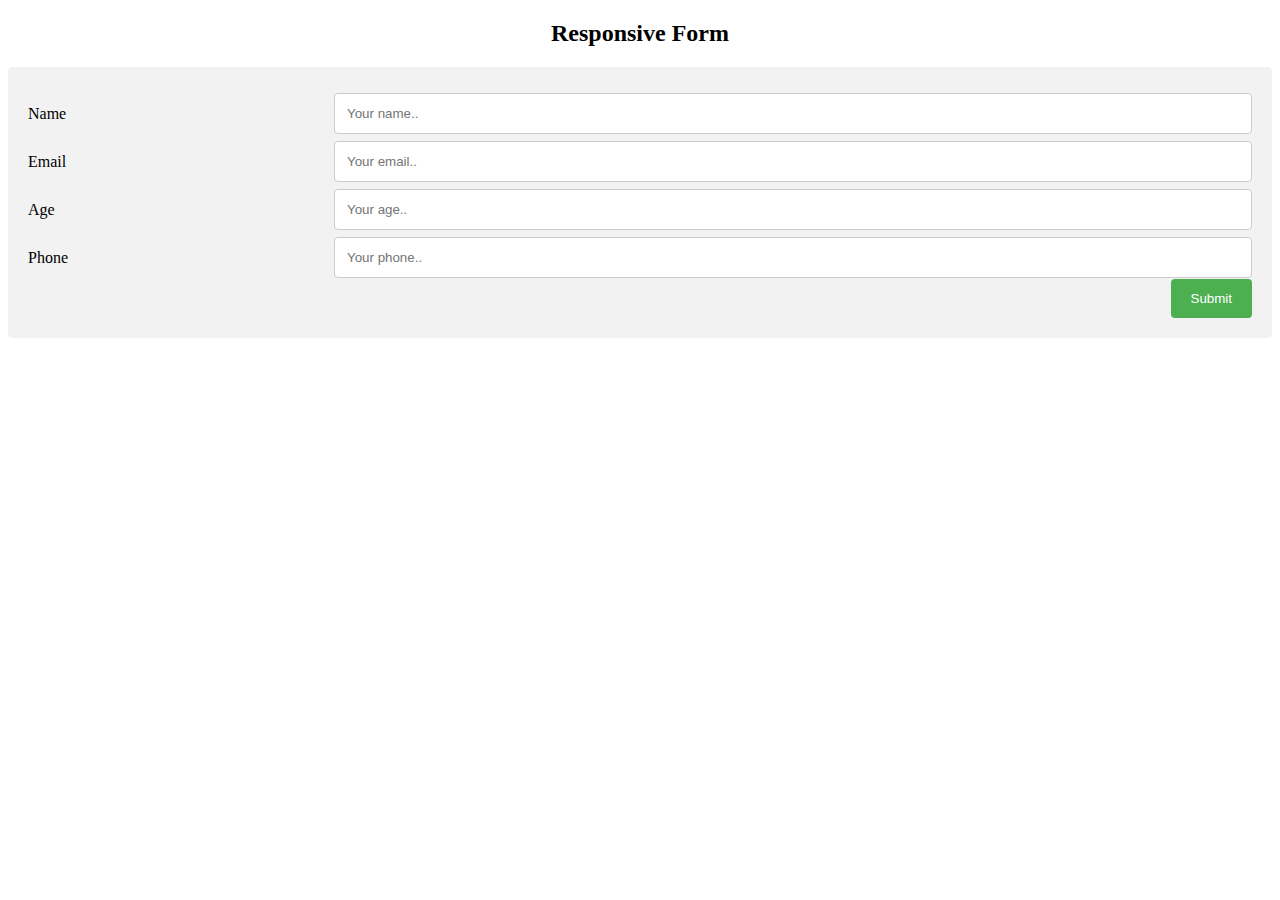
<file: send.html>
<!DOCTYPE html>
<html>
<head>
	<link rel="stylesheet" type="text/css" href="style.css">
</head>

<body>
<h2>Responsive Form</h2>
<div class="container">
<form action="/action_page.php">
<div class="row">
<div class="col-25">
<label for="fname">Name</label>
</div>
<div class="col-75">
<input type="text" id="fname" name="name" placeholder="Your name..">
</div>
</div>
<div class="row">
<div class="col-25">
<label for="email">Email</label>
</div>
<div class="col-75">
<input type="email" id="email" name="email" placeholder="Your email..">
</div>
</div>
<div class="row">
<div class="col-25">
<label for="age">Age</label>
</div>
<div class="col-75">
<input type="number" id="age" name="age" placeholder="Your age..">
</div>
</div>
<div class="row">
<div class="col-25">
<label for="phone">Phone</label>
</div>
<div class="col-75">
<input type="number" id="phone" name="ph_number" placeholder="Your phone..">
</div>
</div>
<div class="row">
<input type="submit" name="submit" value="Submit">
</div>
</form>
</div>
</body>
</html>
</file>
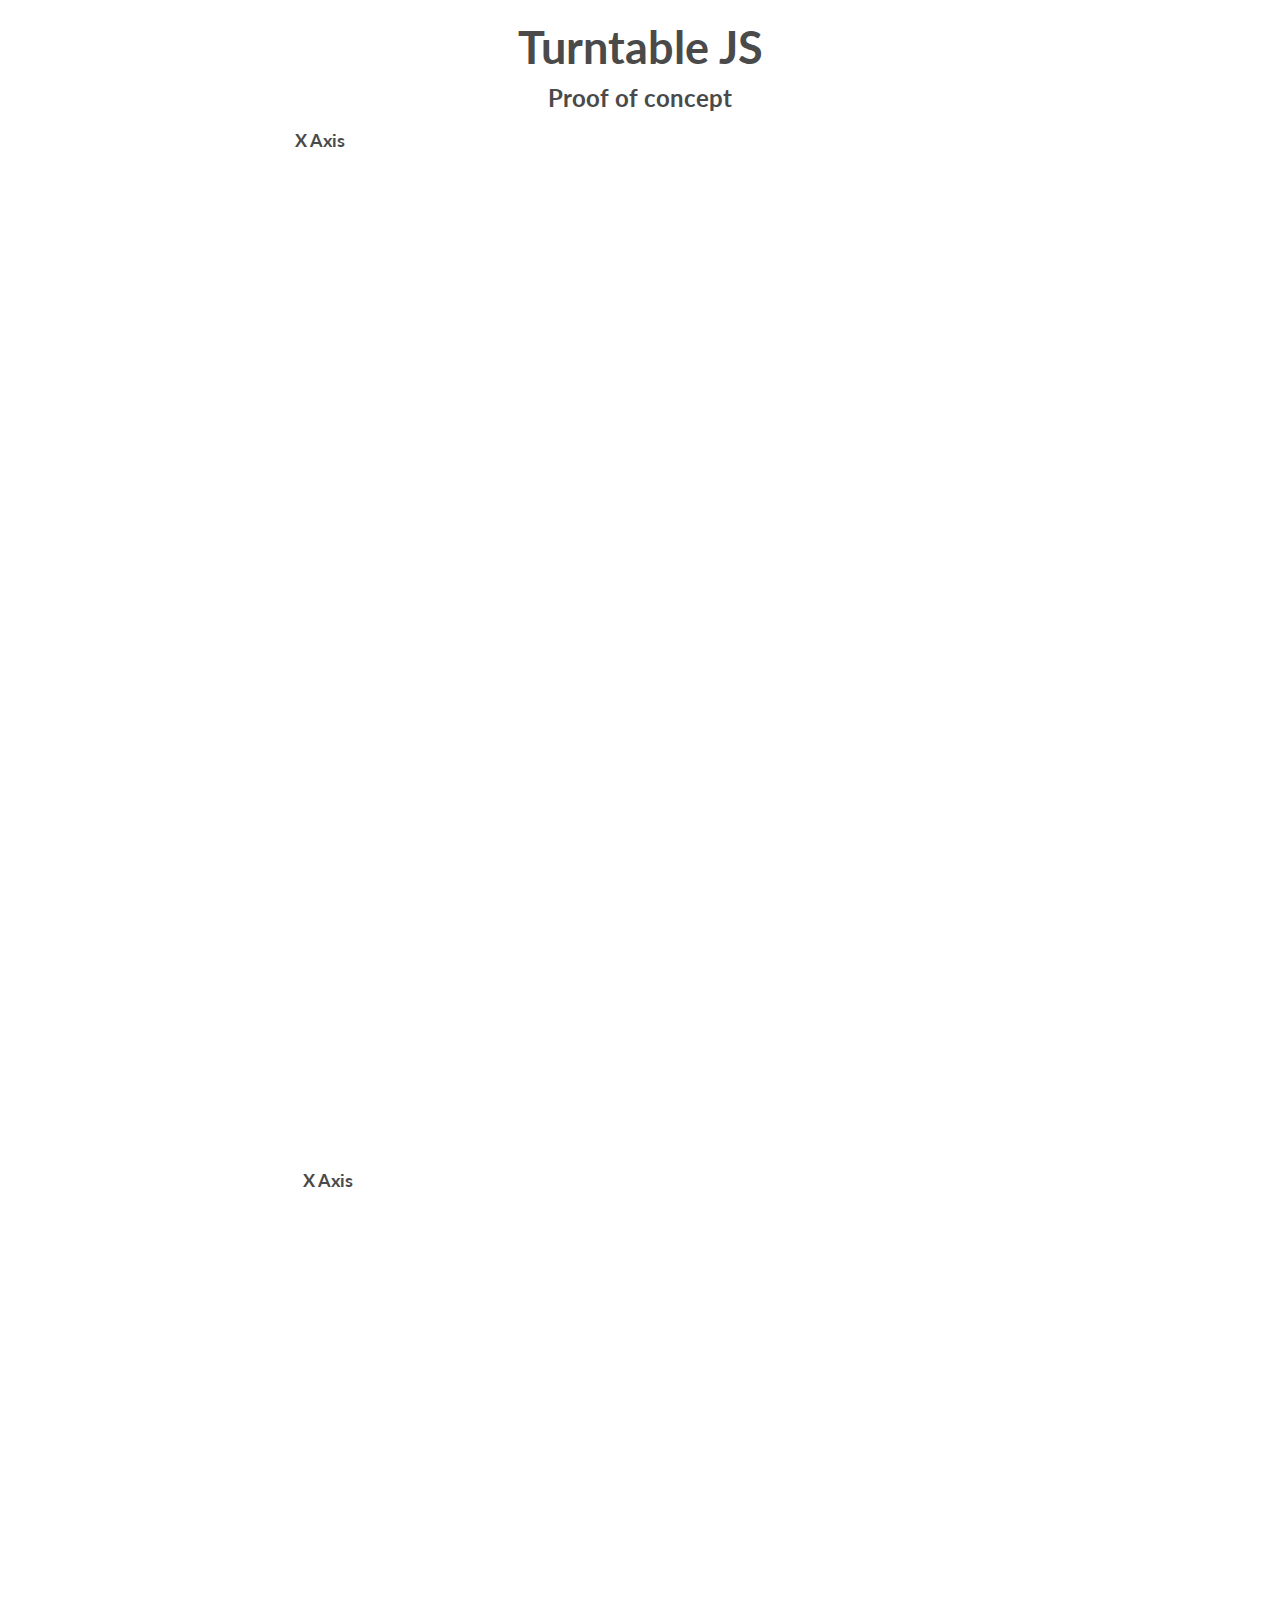
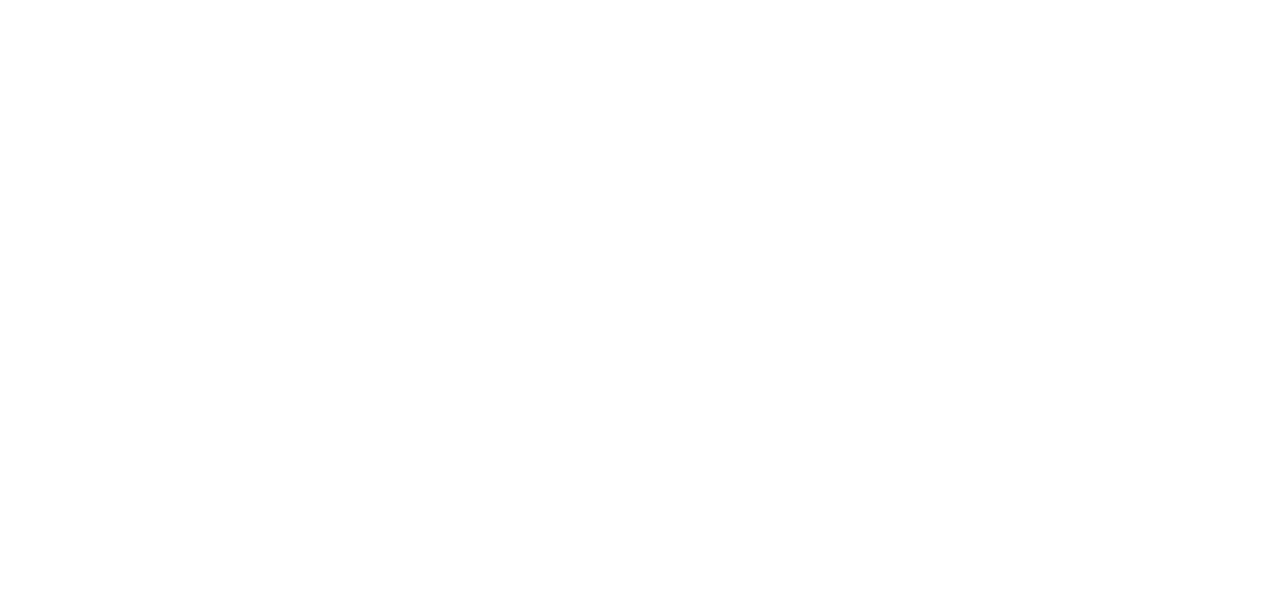
<file: temp/proof.html>
<!DOCTYPE html>
<html>
<head>
  <title>Hello, World</title>
  <link rel="stylesheet" type="text/css" href="css/normalize.css">
  <link rel="stylesheet" type="text/css" href="https://maxcdn.bootstrapcdn.com/bootstrap/3.3.6/css/bootstrap.min.css">
  <link rel="stylesheet" type="text/css" href="css/main.css">
</head>
<body>

<div class="container-fluid">
  
  <h1 class="text-center">Turntable JS</h1>
  <h3 class="text-center">Proof of concept</h3>

  <div class="row">
      

    <div id="turntable" class="turntable col-sm-6" style="margin-bottom: 1000px;">
      <ul>
        <li data-img-src="images/planter/plant1.JPG"></li>
        <li data-img-src="images/planter/plant2.JPG"></li>
        <li data-img-src="images/planter/plant3.JPG"></li>
        <li data-img-src="images/planter/plant4.JPG"></li>
        <li data-img-src="images/planter/plant5.JPG"></li>
        <li data-img-src="images/planter/plant6.JPG"></li>
        <li data-img-src="images/planter/plant7.JPG"></li>
        <li data-img-src="images/planter/plant8.JPG"></li>
        <li data-img-src="images/planter/plant9.JPG"></li>
        <li data-img-src="images/planter/plant10.JPG"></li>
        <li data-img-src="images/planter/plant11.JPG"></li>
        <li data-img-src="images/planter/plant12.JPG"></li>
        <li data-img-src="images/planter/plant13.JPG"></li>
        <li data-img-src="images/planter/plant14.JPG"></li>
        <li data-img-src="images/planter/plant15.JPG"></li>
        <li data-img-src="images/planter/plant16.JPG"></li>
        <li data-img-src="images/planter/plant17.JPG"></li>
        <li data-img-src="images/planter/plant18.JPG"></li>
        <li data-img-src="images/planter/plant19.JPG"></li>
        <li data-img-src="images/planter/plant20.JPG"></li>
        <li data-img-src="images/planter/plant21.JPG"></li>
        <li data-img-src="images/planter/plant22.JPG"></li>
        <li data-img-src="images/planter/plant23.JPG"></li>
        <li data-img-src="images/planter/plant24.JPG"></li>
        <li data-img-src="images/planter/plant25.JPG"></li>
        <li data-img-src="images/planter/plant26.JPG"></li>
        <li data-img-src="images/planter/plant27.JPG"></li>
        <li data-img-src="images/planter/plant28.JPG"></li>
        <li data-img-src="images/planter/plant1.JPG"></li>
      </ul>
      <h4 class="text-center">X Axis</h4>
    </div>

    <div id="turntable2" class="turntable col-sm-6">
      <ul>
        <li data-img-src="./images/fred/fred1.JPG"></li>
        <li data-img-src="./images/fred/fred2.JPG"></li>
        <li data-img-src="./images/fred/fred3.JPG"></li>
        <li data-img-src="./images/fred/fred4.JPG"></li>
        <li data-img-src="./images/fred/fred5.JPG"></li>
        <li data-img-src="./images/fred/fred6.JPG"></li>
        <li data-img-src="./images/fred/fred7.JPG"></li>
        <li data-img-src="./images/fred/fred8.JPG"></li>
        <li data-img-src="./images/fred/fred9.JPG"></li>
        <li data-img-src="./images/fred/fred10.JPG"></li>
        <li data-img-src="./images/fred/fred11.JPG"></li>
        <li data-img-src="./images/fred/fred12.JPG"></li>
        <li data-img-src="./images/fred/fred13.JPG"></li>
        <li data-img-src="./images/fred/fred14.JPG"></li>
      </ul>
    </div>
  </div>

  <div id="turntable3" class="turntable col-sm-6" style="margin-bottom: 1000px;">
    <ul>
      <li data-img-src="images/planter/plant1.JPG"></li>
      <li data-img-src="images/planter/plant2.JPG"></li>
      <li data-img-src="images/planter/plant3.JPG"></li>
      <li data-img-src="images/planter/plant4.JPG"></li>
      <li data-img-src="images/planter/plant5.JPG"></li>
      <li data-img-src="images/planter/plant6.JPG"></li>
      <li data-img-src="images/planter/plant7.JPG"></li>
      <li data-img-src="images/planter/plant8.JPG"></li>
      <li data-img-src="images/planter/plant9.JPG"></li>
      <li data-img-src="images/planter/plant10.JPG"></li>
      <li data-img-src="images/planter/plant11.JPG"></li>
      <li data-img-src="images/planter/plant12.JPG"></li>
      <li data-img-src="images/planter/plant13.JPG"></li>
      <li data-img-src="images/planter/plant14.JPG"></li>
      <li data-img-src="images/planter/plant15.JPG"></li>
      <li data-img-src="images/planter/plant16.JPG"></li>
      <li data-img-src="images/planter/plant17.JPG"></li>
      <li data-img-src="images/planter/plant18.JPG"></li>
      <li data-img-src="images/planter/plant19.JPG"></li>
      <li data-img-src="images/planter/plant20.JPG"></li>
      <li data-img-src="images/planter/plant21.JPG"></li>
      <li data-img-src="images/planter/plant22.JPG"></li>
      <li data-img-src="images/planter/plant23.JPG"></li>
      <li data-img-src="images/planter/plant24.JPG"></li>
      <li data-img-src="images/planter/plant25.JPG"></li>
      <li data-img-src="images/planter/plant26.JPG"></li>
      <li data-img-src="images/planter/plant27.JPG"></li>
      <li data-img-src="images/planter/plant28.JPG"></li>
      <li data-img-src="images/planter/plant1.JPG"></li>
    </ul>
    <h4 class="text-center">X Axis</h4>
  </div>


  </div>

  <!-- jQuery CDN -->
  <script   src="https://code.jquery.com/jquery-2.2.2.min.js"   integrity="sha256-36cp2Co+/62rEAAYHLmRCPIych47CvdM+uTBJwSzWjI="   crossorigin="anonymous"></script>
  <!-- Turntable jQuery Plugin -->
  <script src="js/main.js"></script>
  <!-- Plugin Use Case -->
  <script type="text/javascript">

    $('#turntable').turntable({axis: 'x'});
    $('#turntable2').turntable({axis: 'y'});
    $('#turntable3').turntable({axis: 'scroll', reverse: true});

  </script>

</body>
</html>
</file>
<file: fonts/themify/demo-files/demo.css>
body {
	font: normal 1em/1.5em Arial, Helvetica, sans-serif;
	max-width: 90%;
	margin: 30px auto 0;
}
h1, h3 {
	font-weight: normal;
}
h3 {
	font-size: 1.4;
	text-transform: uppercase;
	letter-spacing: 1px;
}

.icon-section {
	margin: 0 0 3em;
	clear: both;
	overflow: hidden;
}
.icon-container {
	width: 240px; 
	padding: .7em 0;
	float: left; 
	position: relative;
	text-align: left;
}
.icon-container [class^="ti-"], 
.icon-container [class*=" ti-"] {
	color: #000;
	position: absolute;
	margin-top: 3px;
	transition: .3s;
}
.icon-container:hover [class^="ti-"],
.icon-container:hover [class*=" ti-"] {
	font-size: 2.2em;
	margin-top: -5px;
}
.icon-container:hover .icon-name {
	color: #000;
}
.icon-name {
	color: #aaa;
	margin-left: 35px;
	font-size: .8em;
	transition: .3s;
}
.icon-container:hover .icon-name {
	margin-left: 45px;
}
</file>
<file: fonts/themify/themify-icons.css>
@font-face {
	font-family: 'themify';
	src:url('fonts/themify.eot?-fvbane');
	src:url('fonts/themify.eot?#iefix-fvbane') format('embedded-opentype'),
		url('fonts/themify.woff?-fvbane') format('woff'),
		url('fonts/themify.ttf?-fvbane') format('truetype'),
		url('fonts/themify.svg?-fvbane#themify') format('svg');
	font-weight: normal;
	font-style: normal;
}

[class^="ti-"], [class*=" ti-"] {
	font-family: 'themify';
	speak: none;
	font-style: normal;
	font-weight: normal;
	font-variant: normal;
	text-transform: none;
	line-height: 1;

	/* Better Font Rendering =========== */
	-webkit-font-smoothing: antialiased;
	-moz-osx-font-smoothing: grayscale;
}

.ti-wand:before {
	content: "\e600";
}
.ti-volume:before {
	content: "\e601";
}
.ti-user:before {
	content: "\e602";
}
.ti-unlock:before {
	content: "\e603";
}
.ti-unlink:before {
	content: "\e604";
}
.ti-trash:before {
	content: "\e605";
}
.ti-thought:before {
	content: "\e606";
}
.ti-target:before {
	content: "\e607";
}
.ti-tag:before {
	content: "\e608";
}
.ti-tablet:before {
	content: "\e609";
}
.ti-star:before {
	content: "\e60a";
}
.ti-spray:before {
	content: "\e60b";
}
.ti-signal:before {
	content: "\e60c";
}
.ti-shopping-cart:before {
	content: "\e60d";
}
.ti-shopping-cart-full:before {
	content: "\e60e";
}
.ti-settings:before {
	content: "\e60f";
}
.ti-search:before {
	content: "\e610";
}
.ti-zoom-in:before {
	content: "\e611";
}
.ti-zoom-out:before {
	content: "\e612";
}
.ti-cut:before {
	content: "\e613";
}
.ti-ruler:before {
	content: "\e614";
}
.ti-ruler-pencil:before {
	content: "\e615";
}
.ti-ruler-alt:before {
	content: "\e616";
}
.ti-bookmark:before {
	content: "\e617";
}
.ti-bookmark-alt:before {
	content: "\e618";
}
.ti-reload:before {
	content: "\e619";
}
.ti-plus:before {
	content: "\e61a";
}
.ti-pin:before {
	content: "\e61b";
}
.ti-pencil:before {
	content: "\e61c";
}
.ti-pencil-alt:before {
	content: "\e61d";
}
.ti-paint-roller:before {
	content: "\e61e";
}
.ti-paint-bucket:before {
	content: "\e61f";
}
.ti-na:before {
	content: "\e620";
}
.ti-mobile:before {
	content: "\e621";
}
.ti-minus:before {
	content: "\e622";
}
.ti-medall:before {
	content: "\e623";
}
.ti-medall-alt:before {
	content: "\e624";
}
.ti-marker:before {
	content: "\e625";
}
.ti-marker-alt:before {
	content: "\e626";
}
.ti-arrow-up:before {
	content: "\e627";
}
.ti-arrow-right:before {
	content: "\e628";
}
.ti-arrow-left:before {
	content: "\e629";
}
.ti-arrow-down:before {
	content: "\e62a";
}
.ti-lock:before {
	content: "\e62b";
}
.ti-location-arrow:before {
	content: "\e62c";
}
.ti-link:before {
	content: "\e62d";
}
.ti-layout:before {
	content: "\e62e";
}
.ti-layers:before {
	content: "\e62f";
}
.ti-layers-alt:before {
	content: "\e630";
}
.ti-key:before {
	content: "\e631";
}
.ti-import:before {
	content: "\e632";
}
.ti-image:before {
	content: "\e633";
}
.ti-heart:before {
	content: "\e634";
}
.ti-heart-broken:before {
	content: "\e635";
}
.ti-hand-stop:before {
	content: "\e636";
}
.ti-hand-open:before {
	content: "\e637";
}
.ti-hand-drag:before {
	content: "\e638";
}
.ti-folder:before {
	content: "\e639";
}
.ti-flag:before {
	content: "\e63a";
}
.ti-flag-alt:before {
	content: "\e63b";
}
.ti-flag-alt-2:before {
	content: "\e63c";
}
.ti-eye:before {
	content: "\e63d";
}
.ti-export:before {
	content: "\e63e";
}
.ti-exchange-vertical:before {
	content: "\e63f";
}
.ti-desktop:before {
	content: "\e640";
}
.ti-cup:before {
	content: "\e641";
}
.ti-crown:before {
	content: "\e642";
}
.ti-comments:before {
	content: "\e643";
}
.ti-comment:before {
	content: "\e644";
}
.ti-comment-alt:before {
	content: "\e645";
}
.ti-close:before {
	content: "\e646";
}
.ti-clip:before {
	content: "\e647";
}
.ti-angle-up:before {
	content: "\e648";
}
.ti-angle-right:before {
	content: "\e649";
}
.ti-angle-left:before {
	content: "\e64a";
}
.ti-angle-down:before {
	content: "\e64b";
}
.ti-check:before {
	content: "\e64c";
}
.ti-check-box:before {
	content: "\e64d";
}
.ti-camera:before {
	content: "\e64e";
}
.ti-announcement:before {
	content: "\e64f";
}
.ti-brush:before {
	content: "\e650";
}
.ti-briefcase:before {
	content: "\e651";
}
.ti-bolt:before {
	content: "\e652";
}
.ti-bolt-alt:before {
	content: "\e653";
}
.ti-blackboard:before {
	content: "\e654";
}
.ti-bag:before {
	content: "\e655";
}
.ti-move:before {
	content: "\e656";
}
.ti-arrows-vertical:before {
	content: "\e657";
}
.ti-arrows-horizontal:before {
	content: "\e658";
}
.ti-fullscreen:before {
	content: "\e659";
}
.ti-arrow-top-right:before {
	content: "\e65a";
}
.ti-arrow-top-left:before {
	content: "\e65b";
}
.ti-arrow-circle-up:before {
	content: "\e65c";
}
.ti-arrow-circle-right:before {
	content: "\e65d";
}
.ti-arrow-circle-left:before {
	content: "\e65e";
}
.ti-arrow-circle-down:before {
	content: "\e65f";
}
.ti-angle-double-up:before {
	content: "\e660";
}
.ti-angle-double-right:before {
	content: "\e661";
}
.ti-angle-double-left:before {
	content: "\e662";
}
.ti-angle-double-down:before {
	content: "\e663";
}
.ti-zip:before {
	content: "\e664";
}
.ti-world:before {
	content: "\e665";
}
.ti-wheelchair:before {
	content: "\e666";
}
.ti-view-list:before {
	content: "\e667";
}
.ti-view-list-alt:before {
	content: "\e668";
}
.ti-view-grid:before {
	content: "\e669";
}
.ti-uppercase:before {
	content: "\e66a";
}
.ti-upload:before {
	content: "\e66b";
}
.ti-underline:before {
	content: "\e66c";
}
.ti-truck:before {
	content: "\e66d";
}
.ti-timer:before {
	content: "\e66e";
}
.ti-ticket:before {
	content: "\e66f";
}
.ti-thumb-up:before {
	content: "\e670";
}
.ti-thumb-down:before {
	content: "\e671";
}
.ti-text:before {
	content: "\e672";
}
.ti-stats-up:before {
	content: "\e673";
}
.ti-stats-down:before {
	content: "\e674";
}
.ti-split-v:before {
	content: "\e675";
}
.ti-split-h:before {
	content: "\e676";
}
.ti-smallcap:before {
	content: "\e677";
}
.ti-shine:before {
	content: "\e678";
}
.ti-shift-right:before {
	content: "\e679";
}
.ti-shift-left:before {
	content: "\e67a";
}
.ti-shield:before {
	content: "\e67b";
}
.ti-notepad:before {
	content: "\e67c";
}
.ti-server:before {
	content: "\e67d";
}
.ti-quote-right:before {
	content: "\e67e";
}
.ti-quote-left:before {
	content: "\e67f";
}
.ti-pulse:before {
	content: "\e680";
}
.ti-printer:before {
	content: "\e681";
}
.ti-power-off:before {
	content: "\e682";
}
.ti-plug:before {
	content: "\e683";
}
.ti-pie-chart:before {
	content: "\e684";
}
.ti-paragraph:before {
	content: "\e685";
}
.ti-panel:before {
	content: "\e686";
}
.ti-package:before {
	content: "\e687";
}
.ti-music:before {
	content: "\e688";
}
.ti-music-alt:before {
	content: "\e689";
}
.ti-mouse:before {
	content: "\e68a";
}
.ti-mouse-alt:before {
	content: "\e68b";
}
.ti-money:before {
	content: "\e68c";
}
.ti-microphone:before {
	content: "\e68d";
}
.ti-menu:before {
	content: "\e68e";
}
.ti-menu-alt:before {
	content: "\e68f";
}
.ti-map:before {
	content: "\e690";
}
.ti-map-alt:before {
	content: "\e691";
}
.ti-loop:before {
	content: "\e692";
}
.ti-location-pin:before {
	content: "\e693";
}
.ti-list:before {
	content: "\e694";
}
.ti-light-bulb:before {
	content: "\e695";
}
.ti-Italic:before {
	content: "\e696";
}
.ti-info:before {
	content: "\e697";
}
.ti-infinite:before {
	content: "\e698";
}
.ti-id-badge:before {
	content: "\e699";
}
.ti-hummer:before {
	content: "\e69a";
}
.ti-home:before {
	content: "\e69b";
}
.ti-help:before {
	content: "\e69c";
}
.ti-headphone:before {
	content: "\e69d";
}
.ti-harddrives:before {
	content: "\e69e";
}
.ti-harddrive:before {
	content: "\e69f";
}
.ti-gift:before {
	content: "\e6a0";
}
.ti-game:before {
	content: "\e6a1";
}
.ti-filter:before {
	content: "\e6a2";
}
.ti-files:before {
	content: "\e6a3";
}
.ti-file:before {
	content: "\e6a4";
}
.ti-eraser:before {
	content: "\e6a5";
}
.ti-envelope:before {
	content: "\e6a6";
}
.ti-download:before {
	content: "\e6a7";
}
.ti-direction:before {
	content: "\e6a8";
}
.ti-direction-alt:before {
	content: "\e6a9";
}
.ti-dashboard:before {
	content: "\e6aa";
}
.ti-control-stop:before {
	content: "\e6ab";
}
.ti-control-shuffle:before {
	content: "\e6ac";
}
.ti-control-play:before {
	content: "\e6ad";
}
.ti-control-pause:before {
	content: "\e6ae";
}
.ti-control-forward:before {
	content: "\e6af";
}
.ti-control-backward:before {
	content: "\e6b0";
}
.ti-cloud:before {
	content: "\e6b1";
}
.ti-cloud-up:before {
	content: "\e6b2";
}
.ti-cloud-down:before {
	content: "\e6b3";
}
.ti-clipboard:before {
	content: "\e6b4";
}
.ti-car:before {
	content: "\e6b5";
}
.ti-calendar:before {
	content: "\e6b6";
}
.ti-book:before {
	content: "\e6b7";
}
.ti-bell:before {
	content: "\e6b8";
}
.ti-basketball:before {
	content: "\e6b9";
}
.ti-bar-chart:before {
	content: "\e6ba";
}
.ti-bar-chart-alt:before {
	content: "\e6bb";
}
.ti-back-right:before {
	content: "\e6bc";
}
.ti-back-left:before {
	content: "\e6bd";
}
.ti-arrows-corner:before {
	content: "\e6be";
}
.ti-archive:before {
	content: "\e6bf";
}
.ti-anchor:before {
	content: "\e6c0";
}
.ti-align-right:before {
	content: "\e6c1";
}
.ti-align-left:before {
	content: "\e6c2";
}
.ti-align-justify:before {
	content: "\e6c3";
}
.ti-align-center:before {
	content: "\e6c4";
}
.ti-alert:before {
	content: "\e6c5";
}
.ti-alarm-clock:before {
	content: "\e6c6";
}
.ti-agenda:before {
	content: "\e6c7";
}
.ti-write:before {
	content: "\e6c8";
}
.ti-window:before {
	content: "\e6c9";
}
.ti-widgetized:before {
	content: "\e6ca";
}
.ti-widget:before {
	content: "\e6cb";
}
.ti-widget-alt:before {
	content: "\e6cc";
}
.ti-wallet:before {
	content: "\e6cd";
}
.ti-video-clapper:before {
	content: "\e6ce";
}
.ti-video-camera:before {
	content: "\e6cf";
}
.ti-vector:before {
	content: "\e6d0";
}
.ti-themify-logo:before {
	content: "\e6d1";
}
.ti-themify-favicon:before {
	content: "\e6d2";
}
.ti-themify-favicon-alt:before {
	content: "\e6d3";
}
.ti-support:before {
	content: "\e6d4";
}
.ti-stamp:before {
	content: "\e6d5";
}
.ti-split-v-alt:before {
	content: "\e6d6";
}
.ti-slice:before {
	content: "\e6d7";
}
.ti-shortcode:before {
	content: "\e6d8";
}
.ti-shift-right-alt:before {
	content: "\e6d9";
}
.ti-shift-left-alt:before {
	content: "\e6da";
}
.ti-ruler-alt-2:before {
	content: "\e6db";
}
.ti-receipt:before {
	content: "\e6dc";
}
.ti-pin2:before {
	content: "\e6dd";
}
.ti-pin-alt:before {
	content: "\e6de";
}
.ti-pencil-alt2:before {
	content: "\e6df";
}
.ti-palette:before {
	content: "\e6e0";
}
.ti-more:before {
	content: "\e6e1";
}
.ti-more-alt:before {
	content: "\e6e2";
}
.ti-microphone-alt:before {
	content: "\e6e3";
}
.ti-magnet:before {
	content: "\e6e4";
}
.ti-line-double:before {
	content: "\e6e5";
}
.ti-line-dotted:before {
	content: "\e6e6";
}
.ti-line-dashed:before {
	content: "\e6e7";
}
.ti-layout-width-full:before {
	content: "\e6e8";
}
.ti-layout-width-default:before {
	content: "\e6e9";
}
.ti-layout-width-default-alt:before {
	content: "\e6ea";
}
.ti-layout-tab:before {
	content: "\e6eb";
}
.ti-layout-tab-window:before {
	content: "\e6ec";
}
.ti-layout-tab-v:before {
	content: "\e6ed";
}
.ti-layout-tab-min:before {
	content: "\e6ee";
}
.ti-layout-slider:before {
	content: "\e6ef";
}
.ti-layout-slider-alt:before {
	content: "\e6f0";
}
.ti-layout-sidebar-right:before {
	content: "\e6f1";
}
.ti-layout-sidebar-none:before {
	content: "\e6f2";
}
.ti-layout-sidebar-left:before {
	content: "\e6f3";
}
.ti-layout-placeholder:before {
	content: "\e6f4";
}
.ti-layout-menu:before {
	content: "\e6f5";
}
.ti-layout-menu-v:before {
	content: "\e6f6";
}
.ti-layout-menu-separated:before {
	content: "\e6f7";
}
.ti-layout-menu-full:before {
	content: "\e6f8";
}
.ti-layout-media-right-alt:before {
	content: "\e6f9";
}
.ti-layout-media-right:before {
	content: "\e6fa";
}
.ti-layout-media-overlay:before {
	content: "\e6fb";
}
.ti-layout-media-overlay-alt:before {
	content: "\e6fc";
}
.ti-layout-media-overlay-alt-2:before {
	content: "\e6fd";
}
.ti-layout-media-left-alt:before {
	content: "\e6fe";
}
.ti-layout-media-left:before {
	content: "\e6ff";
}
.ti-layout-media-center-alt:before {
	content: "\e700";
}
.ti-layout-media-center:before {
	content: "\e701";
}
.ti-layout-list-thumb:before {
	content: "\e702";
}
.ti-layout-list-thumb-alt:before {
	content: "\e703";
}
.ti-layout-list-post:before {
	content: "\e704";
}
.ti-layout-list-large-image:before {
	content: "\e705";
}
.ti-layout-line-solid:before {
	content: "\e706";
}
.ti-layout-grid4:before {
	content: "\e707";
}
.ti-layout-grid3:before {
	content: "\e708";
}
.ti-layout-grid2:before {
	content: "\e709";
}
.ti-layout-grid2-thumb:before {
	content: "\e70a";
}
.ti-layout-cta-right:before {
	content: "\e70b";
}
.ti-layout-cta-left:before {
	content: "\e70c";
}
.ti-layout-cta-center:before {
	content: "\e70d";
}
.ti-layout-cta-btn-right:before {
	content: "\e70e";
}
.ti-layout-cta-btn-left:before {
	content: "\e70f";
}
.ti-layout-column4:before {
	content: "\e710";
}
.ti-layout-column3:before {
	content: "\e711";
}
.ti-layout-column2:before {
	content: "\e712";
}
.ti-layout-accordion-separated:before {
	content: "\e713";
}
.ti-layout-accordion-merged:before {
	content: "\e714";
}
.ti-layout-accordion-list:before {
	content: "\e715";
}
.ti-ink-pen:before {
	content: "\e716";
}
.ti-info-alt:before {
	content: "\e717";
}
.ti-help-alt:before {
	content: "\e718";
}
.ti-headphone-alt:before {
	content: "\e719";
}
.ti-hand-point-up:before {
	content: "\e71a";
}
.ti-hand-point-right:before {
	content: "\e71b";
}
.ti-hand-point-left:before {
	content: "\e71c";
}
.ti-hand-point-down:before {
	content: "\e71d";
}
.ti-gallery:before {
	content: "\e71e";
}
.ti-face-smile:before {
	content: "\e71f";
}
.ti-face-sad:before {
	content: "\e720";
}
.ti-credit-card:before {
	content: "\e721";
}
.ti-control-skip-forward:before {
	content: "\e722";
}
.ti-control-skip-backward:before {
	content: "\e723";
}
.ti-control-record:before {
	content: "\e724";
}
.ti-control-eject:before {
	content: "\e725";
}
.ti-comments-smiley:before {
	content: "\e726";
}
.ti-brush-alt:before {
	content: "\e727";
}
.ti-youtube:before {
	content: "\e728";
}
.ti-vimeo:before {
	content: "\e729";
}
.ti-twitter:before {
	content: "\e72a";
}
.ti-time:before {
	content: "\e72b";
}
.ti-tumblr:before {
	content: "\e72c";
}
.ti-skype:before {
	content: "\e72d";
}
.ti-share:before {
	content: "\e72e";
}
.ti-share-alt:before {
	content: "\e72f";
}
.ti-rocket:before {
	content: "\e730";
}
.ti-pinterest:before {
	content: "\e731";
}
.ti-new-window:before {
	content: "\e732";
}
.ti-microsoft:before {
	content: "\e733";
}
.ti-list-ol:before {
	content: "\e734";
}
.ti-linkedin:before {
	content: "\e735";
}
.ti-layout-sidebar-2:before {
	content: "\e736";
}
.ti-layout-grid4-alt:before {
	content: "\e737";
}
.ti-layout-grid3-alt:before {
	content: "\e738";
}
.ti-layout-grid2-alt:before {
	content: "\e739";
}
.ti-layout-column4-alt:before {
	content: "\e73a";
}
.ti-layout-column3-alt:before {
	content: "\e73b";
}
.ti-layout-column2-alt:before {
	content: "\e73c";
}
.ti-instagram:before {
	content: "\e73d";
}
.ti-google:before {
	content: "\e73e";
}
.ti-github:before {
	content: "\e73f";
}
.ti-flickr:before {
	content: "\e740";
}
.ti-facebook:before {
	content: "\e741";
}
.ti-dropbox:before {
	content: "\e742";
}
.ti-dribbble:before {
	content: "\e743";
}
.ti-apple:before {
	content: "\e744";
}
.ti-android:before {
	content: "\e745";
}
.ti-save:before {
	content: "\e746";
}
.ti-save-alt:before {
	content: "\e747";
}
.ti-yahoo:before {
	content: "\e748";
}
.ti-wordpress:before {
	content: "\e749";
}
.ti-vimeo-alt:before {
	content: "\e74a";
}
.ti-twitter-alt:before {
	content: "\e74b";
}
.ti-tumblr-alt:before {
	content: "\e74c";
}
.ti-trello:before {
	content: "\e74d";
}
.ti-stack-overflow:before {
	content: "\e74e";
}
.ti-soundcloud:before {
	content: "\e74f";
}
.ti-sharethis:before {
	content: "\e750";
}
.ti-sharethis-alt:before {
	content: "\e751";
}
.ti-reddit:before {
	content: "\e752";
}
.ti-pinterest-alt:before {
	content: "\e753";
}
.ti-microsoft-alt:before {
	content: "\e754";
}
.ti-linux:before {
	content: "\e755";
}
.ti-jsfiddle:before {
	content: "\e756";
}
.ti-joomla:before {
	content: "\e757";
}
.ti-html5:before {
	content: "\e758";
}
.ti-flickr-alt:before {
	content: "\e759";
}
.ti-email:before {
	content: "\e75a";
}
.ti-drupal:before {
	content: "\e75b";
}
.ti-dropbox-alt:before {
	content: "\e75c";
}
.ti-css3:before {
	content: "\e75d";
}
.ti-rss:before {
	content: "\e75e";
}
.ti-rss-alt:before {
	content: "\e75f";
}
</file>
<file: fonts/themify/ie7/ie7.css>
.ti-wand {
	*zoom: expression(this.runtimeStyle['zoom'] = '1', this.innerHTML = '&#xe600;');
}
.ti-volume {
	*zoom: expression(this.runtimeStyle['zoom'] = '1', this.innerHTML = '&#xe601;');
}
.ti-user {
	*zoom: expression(this.runtimeStyle['zoom'] = '1', this.innerHTML = '&#xe602;');
}
.ti-unlock {
	*zoom: expression(this.runtimeStyle['zoom'] = '1', this.innerHTML = '&#xe603;');
}
.ti-unlink {
	*zoom: expression(this.runtimeStyle['zoom'] = '1', this.innerHTML = '&#xe604;');
}
.ti-trash {
	*zoom: expression(this.runtimeStyle['zoom'] = '1', this.innerHTML = '&#xe605;');
}
.ti-thought {
	*zoom: expression(this.runtimeStyle['zoom'] = '1', this.innerHTML = '&#xe606;');
}
.ti-target {
	*zoom: expression(this.runtimeStyle['zoom'] = '1', this.innerHTML = '&#xe607;');
}
.ti-tag {
	*zoom: expression(this.runtimeStyle['zoom'] = '1', this.innerHTML = '&#xe608;');
}
.ti-tablet {
	*zoom: expression(this.runtimeStyle['zoom'] = '1', this.innerHTML = '&#xe609;');
}
.ti-star {
	*zoom: expression(this.runtimeStyle['zoom'] = '1', this.innerHTML = '&#xe60a;');
}
.ti-spray {
	*zoom: expression(this.runtimeStyle['zoom'] = '1', this.innerHTML = '&#xe60b;');
}
.ti-signal {
	*zoom: expression(this.runtimeStyle['zoom'] = '1', this.innerHTML = '&#xe60c;');
}
.ti-shopping-cart {
	*zoom: expression(this.runtimeStyle['zoom'] = '1', this.innerHTML = '&#xe60d;');
}
.ti-shopping-cart-full {
	*zoom: expression(this.runtimeStyle['zoom'] = '1', this.innerHTML = '&#xe60e;');
}
.ti-settings {
	*zoom: expression(this.runtimeStyle['zoom'] = '1', this.innerHTML = '&#xe60f;');
}
.ti-search {
	*zoom: expression(this.runtimeStyle['zoom'] = '1', this.innerHTML = '&#xe610;');
}
.ti-zoom-in {
	*zoom: expression(this.runtimeStyle['zoom'] = '1', this.innerHTML = '&#xe611;');
}
.ti-zoom-out {
	*zoom: expression(this.runtimeStyle['zoom'] = '1', this.innerHTML = '&#xe612;');
}
.ti-cut {
	*zoom: expression(this.runtimeStyle['zoom'] = '1', this.innerHTML = '&#xe613;');
}
.ti-ruler {
	*zoom: expression(this.runtimeStyle['zoom'] = '1', this.innerHTML = '&#xe614;');
}
.ti-ruler-pencil {
	*zoom: expression(this.runtimeStyle['zoom'] = '1', this.innerHTML = '&#xe615;');
}
.ti-ruler-alt {
	*zoom: expression(this.runtimeStyle['zoom'] = '1', this.innerHTML = '&#xe616;');
}
.ti-bookmark {
	*zoom: expression(this.runtimeStyle['zoom'] = '1', this.innerHTML = '&#xe617;');
}
.ti-bookmark-alt {
	*zoom: expression(this.runtimeStyle['zoom'] = '1', this.innerHTML = '&#xe618;');
}
.ti-reload {
	*zoom: expression(this.runtimeStyle['zoom'] = '1', this.innerHTML = '&#xe619;');
}
.ti-plus {
	*zoom: expression(this.runtimeStyle['zoom'] = '1', this.innerHTML = '&#xe61a;');
}
.ti-pin {
	*zoom: expression(this.runtimeStyle['zoom'] = '1', this.innerHTML = '&#xe61b;');
}
.ti-pencil {
	*zoom: expression(this.runtimeStyle['zoom'] = '1', this.innerHTML = '&#xe61c;');
}
.ti-pencil-alt {
	*zoom: expression(this.runtimeStyle['zoom'] = '1', this.innerHTML = '&#xe61d;');
}
.ti-paint-roller {
	*zoom: expression(this.runtimeStyle['zoom'] = '1', this.innerHTML = '&#xe61e;');
}
.ti-paint-bucket {
	*zoom: expression(this.runtimeStyle['zoom'] = '1', this.innerHTML = '&#xe61f;');
}
.ti-na {
	*zoom: expression(this.runtimeStyle['zoom'] = '1', this.innerHTML = '&#xe620;');
}
.ti-mobile {
	*zoom: expression(this.runtimeStyle['zoom'] = '1', this.innerHTML = '&#xe621;');
}
.ti-minus {
	*zoom: expression(this.runtimeStyle['zoom'] = '1', this.innerHTML = '&#xe622;');
}
.ti-medall {
	*zoom: expression(this.runtimeStyle['zoom'] = '1', this.innerHTML = '&#xe623;');
}
.ti-medall-alt {
	*zoom: expression(this.runtimeStyle['zoom'] = '1', this.innerHTML = '&#xe624;');
}
.ti-marker {
	*zoom: expression(this.runtimeStyle['zoom'] = '1', this.innerHTML = '&#xe625;');
}
.ti-marker-alt {
	*zoom: expression(this.runtimeStyle['zoom'] = '1', this.innerHTML = '&#xe626;');
}
.ti-arrow-up {
	*zoom: expression(this.runtimeStyle['zoom'] = '1', this.innerHTML = '&#xe627;');
}
.ti-arrow-right {
	*zoom: expression(this.runtimeStyle['zoom'] = '1', this.innerHTML = '&#xe628;');
}
.ti-arrow-left {
	*zoom: expression(this.runtimeStyle['zoom'] = '1', this.innerHTML = '&#xe629;');
}
.ti-arrow-down {
	*zoom: expression(this.runtimeStyle['zoom'] = '1', this.innerHTML = '&#xe62a;');
}
.ti-lock {
	*zoom: expression(this.runtimeStyle['zoom'] = '1', this.innerHTML = '&#xe62b;');
}
.ti-location-arrow {
	*zoom: expression(this.runtimeStyle['zoom'] = '1', this.innerHTML = '&#xe62c;');
}
.ti-link {
	*zoom: expression(this.runtimeStyle['zoom'] = '1', this.innerHTML = '&#xe62d;');
}
.ti-layout {
	*zoom: expression(this.runtimeStyle['zoom'] = '1', this.innerHTML = '&#xe62e;');
}
.ti-layers {
	*zoom: expression(this.runtimeStyle['zoom'] = '1', this.innerHTML = '&#xe62f;');
}
.ti-layers-alt {
	*zoom: expression(this.runtimeStyle['zoom'] = '1', this.innerHTML = '&#xe630;');
}
.ti-key {
	*zoom: expression(this.runtimeStyle['zoom'] = '1', this.innerHTML = '&#xe631;');
}
.ti-import {
	*zoom: expression(this.runtimeStyle['zoom'] = '1', this.innerHTML = '&#xe632;');
}
.ti-image {
	*zoom: expression(this.runtimeStyle['zoom'] = '1', this.innerHTML = '&#xe633;');
}
.ti-heart {
	*zoom: expression(this.runtimeStyle['zoom'] = '1', this.innerHTML = '&#xe634;');
}
.ti-heart-broken {
	*zoom: expression(this.runtimeStyle['zoom'] = '1', this.innerHTML = '&#xe635;');
}
.ti-hand-stop {
	*zoom: expression(this.runtimeStyle['zoom'] = '1', this.innerHTML = '&#xe636;');
}
.ti-hand-open {
	*zoom: expression(this.runtimeStyle['zoom'] = '1', this.innerHTML = '&#xe637;');
}
.ti-hand-drag {
	*zoom: expression(this.runtimeStyle['zoom'] = '1', this.innerHTML = '&#xe638;');
}
.ti-folder {
	*zoom: expression(this.runtimeStyle['zoom'] = '1', this.innerHTML = '&#xe639;');
}
.ti-flag {
	*zoom: expression(this.runtimeStyle['zoom'] = '1', this.innerHTML = '&#xe63a;');
}
.ti-flag-alt {
	*zoom: expression(this.runtimeStyle['zoom'] = '1', this.innerHTML = '&#xe63b;');
}
.ti-flag-alt-2 {
	*zoom: expression(this.runtimeStyle['zoom'] = '1', this.innerHTML = '&#xe63c;');
}
.ti-eye {
	*zoom: expression(this.runtimeStyle['zoom'] = '1', this.innerHTML = '&#xe63d;');
}
.ti-export {
	*zoom: expression(this.runtimeStyle['zoom'] = '1', this.innerHTML = '&#xe63e;');
}
.ti-exchange-vertical {
	*zoom: expression(this.runtimeStyle['zoom'] = '1', this.innerHTML = '&#xe63f;');
}
.ti-desktop {
	*zoom: expression(this.runtimeStyle['zoom'] = '1', this.innerHTML = '&#xe640;');
}
.ti-cup {
	*zoom: expression(this.runtimeStyle['zoom'] = '1', this.innerHTML = '&#xe641;');
}
.ti-crown {
	*zoom: expression(this.runtimeStyle['zoom'] = '1', this.innerHTML = '&#xe642;');
}
.ti-comments {
	*zoom: expression(this.runtimeStyle['zoom'] = '1', this.innerHTML = '&#xe643;');
}
.ti-comment {
	*zoom: expression(this.runtimeStyle['zoom'] = '1', this.innerHTML = '&#xe644;');
}
.ti-comment-alt {
	*zoom: expression(this.runtimeStyle['zoom'] = '1', this.innerHTML = '&#xe645;');
}
.ti-close {
	*zoom: expression(this.runtimeStyle['zoom'] = '1', this.innerHTML = '&#xe646;');
}
.ti-clip {
	*zoom: expression(this.runtimeStyle['zoom'] = '1', this.innerHTML = '&#xe647;');
}
.ti-angle-up {
	*zoom: expression(this.runtimeStyle['zoom'] = '1', this.innerHTML = '&#xe648;');
}
.ti-angle-right {
	*zoom: expression(this.runtimeStyle['zoom'] = '1', this.innerHTML = '&#xe649;');
}
.ti-angle-left {
	*zoom: expression(this.runtimeStyle['zoom'] = '1', this.innerHTML = '&#xe64a;');
}
.ti-angle-down {
	*zoom: expression(this.runtimeStyle['zoom'] = '1', this.innerHTML = '&#xe64b;');
}
.ti-check {
	*zoom: expression(this.runtimeStyle['zoom'] = '1', this.innerHTML = '&#xe64c;');
}
.ti-check-box {
	*zoom: expression(this.runtimeStyle['zoom'] = '1', this.innerHTML = '&#xe64d;');
}
.ti-camera {
	*zoom: expression(this.runtimeStyle['zoom'] = '1', this.innerHTML = '&#xe64e;');
}
.ti-announcement {
	*zoom: expression(this.runtimeStyle['zoom'] = '1', this.innerHTML = '&#xe64f;');
}
.ti-brush {
	*zoom: expression(this.runtimeStyle['zoom'] = '1', this.innerHTML = '&#xe650;');
}
.ti-briefcase {
	*zoom: expression(this.runtimeStyle['zoom'] = '1', this.innerHTML = '&#xe651;');
}
.ti-bolt {
	*zoom: expression(this.runtimeStyle['zoom'] = '1', this.innerHTML = '&#xe652;');
}
.ti-bolt-alt {
	*zoom: expression(this.runtimeStyle['zoom'] = '1', this.innerHTML = '&#xe653;');
}
.ti-blackboard {
	*zoom: expression(this.runtimeStyle['zoom'] = '1', this.innerHTML = '&#xe654;');
}
.ti-bag {
	*zoom: expression(this.runtimeStyle['zoom'] = '1', this.innerHTML = '&#xe655;');
}
.ti-move {
	*zoom: expression(this.runtimeStyle['zoom'] = '1', this.innerHTML = '&#xe656;');
}
.ti-arrows-vertical {
	*zoom: expression(this.runtimeStyle['zoom'] = '1', this.innerHTML = '&#xe657;');
}
.ti-arrows-horizontal {
	*zoom: expression(this.runtimeStyle['zoom'] = '1', this.innerHTML = '&#xe658;');
}
.ti-fullscreen {
	*zoom: expression(this.runtimeStyle['zoom'] = '1', this.innerHTML = '&#xe659;');
}
.ti-arrow-top-right {
	*zoom: expression(this.runtimeStyle['zoom'] = '1', this.innerHTML = '&#xe65a;');
}
.ti-arrow-top-left {
	*zoom: expression(this.runtimeStyle['zoom'] = '1', this.innerHTML = '&#xe65b;');
}
.ti-arrow-circle-up {
	*zoom: expression(this.runtimeStyle['zoom'] = '1', this.innerHTML = '&#xe65c;');
}
.ti-arrow-circle-right {
	*zoom: expression(this.runtimeStyle['zoom'] = '1', this.innerHTML = '&#xe65d;');
}
.ti-arrow-circle-left {
	*zoom: expression(this.runtimeStyle['zoom'] = '1', this.innerHTML = '&#xe65e;');
}
.ti-arrow-circle-down {
	*zoom: expression(this.runtimeStyle['zoom'] = '1', this.innerHTML = '&#xe65f;');
}
.ti-angle-double-up {
	*zoom: expression(this.runtimeStyle['zoom'] = '1', this.innerHTML = '&#xe660;');
}
.ti-angle-double-right {
	*zoom: expression(this.runtimeStyle['zoom'] = '1', this.innerHTML = '&#xe661;');
}
.ti-angle-double-left {
	*zoom: expression(this.runtimeStyle['zoom'] = '1', this.innerHTML = '&#xe662;');
}
.ti-angle-double-down {
	*zoom: expression(this.runtimeStyle['zoom'] = '1', this.innerHTML = '&#xe663;');
}
.ti-zip {
	*zoom: expression(this.runtimeStyle['zoom'] = '1', this.innerHTML = '&#xe664;');
}
.ti-world {
	*zoom: expression(this.runtimeStyle['zoom'] = '1', this.innerHTML = '&#xe665;');
}
.ti-wheelchair {
	*zoom: expression(this.runtimeStyle['zoom'] = '1', this.innerHTML = '&#xe666;');
}
.ti-view-list {
	*zoom: expression(this.runtimeStyle['zoom'] = '1', this.innerHTML = '&#xe667;');
}
.ti-view-list-alt {
	*zoom: expression(this.runtimeStyle['zoom'] = '1', this.innerHTML = '&#xe668;');
}
.ti-view-grid {
	*zoom: expression(this.runtimeStyle['zoom'] = '1', this.innerHTML = '&#xe669;');
}
.ti-uppercase {
	*zoom: expression(this.runtimeStyle['zoom'] = '1', this.innerHTML = '&#xe66a;');
}
.ti-upload {
	*zoom: expression(this.runtimeStyle['zoom'] = '1', this.innerHTML = '&#xe66b;');
}
.ti-underline {
	*zoom: expression(this.runtimeStyle['zoom'] = '1', this.innerHTML = '&#xe66c;');
}
.ti-truck {
	*zoom: expression(this.runtimeStyle['zoom'] = '1', this.innerHTML = '&#xe66d;');
}
.ti-timer {
	*zoom: expression(this.runtimeStyle['zoom'] = '1', this.innerHTML = '&#xe66e;');
}
.ti-ticket {
	*zoom: expression(this.runtimeStyle['zoom'] = '1', this.innerHTML = '&#xe66f;');
}
.ti-thumb-up {
	*zoom: expression(this.runtimeStyle['zoom'] = '1', this.innerHTML = '&#xe670;');
}
.ti-thumb-down {
	*zoom: expression(this.runtimeStyle['zoom'] = '1', this.innerHTML = '&#xe671;');
}
.ti-text {
	*zoom: expression(this.runtimeStyle['zoom'] = '1', this.innerHTML = '&#xe672;');
}
.ti-stats-up {
	*zoom: expression(this.runtimeStyle['zoom'] = '1', this.innerHTML = '&#xe673;');
}
.ti-stats-down {
	*zoom: expression(this.runtimeStyle['zoom'] = '1', this.innerHTML = '&#xe674;');
}
.ti-split-v {
	*zoom: expression(this.runtimeStyle['zoom'] = '1', this.innerHTML = '&#xe675;');
}
.ti-split-h {
	*zoom: expression(this.runtimeStyle['zoom'] = '1', this.innerHTML = '&#xe676;');
}
.ti-smallcap {
	*zoom: expression(this.runtimeStyle['zoom'] = '1', this.innerHTML = '&#xe677;');
}
.ti-shine {
	*zoom: expression(this.runtimeStyle['zoom'] = '1', this.innerHTML = '&#xe678;');
}
.ti-shift-right {
	*zoom: expression(this.runtimeStyle['zoom'] = '1', this.innerHTML = '&#xe679;');
}
.ti-shift-left {
	*zoom: expression(this.runtimeStyle['zoom'] = '1', this.innerHTML = '&#xe67a;');
}
.ti-shield {
	*zoom: expression(this.runtimeStyle['zoom'] = '1', this.innerHTML = '&#xe67b;');
}
.ti-notepad {
	*zoom: expression(this.runtimeStyle['zoom'] = '1', this.innerHTML = '&#xe67c;');
}
.ti-server {
	*zoom: expression(this.runtimeStyle['zoom'] = '1', this.innerHTML = '&#xe67d;');
}
.ti-quote-right {
	*zoom: expression(this.runtimeStyle['zoom'] = '1', this.innerHTML = '&#xe67e;');
}
.ti-quote-left {
	*zoom: expression(this.runtimeStyle['zoom'] = '1', this.innerHTML = '&#xe67f;');
}
.ti-pulse {
	*zoom: expression(this.runtimeStyle['zoom'] = '1', this.innerHTML = '&#xe680;');
}
.ti-printer {
	*zoom: expression(this.runtimeStyle['zoom'] = '1', this.innerHTML = '&#xe681;');
}
.ti-power-off {
	*zoom: expression(this.runtimeStyle['zoom'] = '1', this.innerHTML = '&#xe682;');
}
.ti-plug {
	*zoom: expression(this.runtimeStyle['zoom'] = '1', this.innerHTML = '&#xe683;');
}
.ti-pie-chart {
	*zoom: expression(this.runtimeStyle['zoom'] = '1', this.innerHTML = '&#xe684;');
}
.ti-paragraph {
	*zoom: expression(this.runtimeStyle['zoom'] = '1', this.innerHTML = '&#xe685;');
}
.ti-panel {
	*zoom: expression(this.runtimeStyle['zoom'] = '1', this.innerHTML = '&#xe686;');
}
.ti-package {
	*zoom: expression(this.runtimeStyle['zoom'] = '1', this.innerHTML = '&#xe687;');
}
.ti-music {
	*zoom: expression(this.runtimeStyle['zoom'] = '1', this.innerHTML = '&#xe688;');
}
.ti-music-alt {
	*zoom: expression(this.runtimeStyle['zoom'] = '1', this.innerHTML = '&#xe689;');
}
.ti-mouse {
	*zoom: expression(this.runtimeStyle['zoom'] = '1', this.innerHTML = '&#xe68a;');
}
.ti-mouse-alt {
	*zoom: expression(this.runtimeStyle['zoom'] = '1', this.innerHTML = '&#xe68b;');
}
.ti-money {
	*zoom: expression(this.runtimeStyle['zoom'] = '1', this.innerHTML = '&#xe68c;');
}
.ti-microphone {
	*zoom: expression(this.runtimeStyle['zoom'] = '1', this.innerHTML = '&#xe68d;');
}
.ti-menu {
	*zoom: expression(this.runtimeStyle['zoom'] = '1', this.innerHTML = '&#xe68e;');
}
.ti-menu-alt {
	*zoom: expression(this.runtimeStyle['zoom'] = '1', this.innerHTML = '&#xe68f;');
}
.ti-map {
	*zoom: expression(this.runtimeStyle['zoom'] = '1', this.innerHTML = '&#xe690;');
}
.ti-map-alt {
	*zoom: expression(this.runtimeStyle['zoom'] = '1', this.innerHTML = '&#xe691;');
}
.ti-loop {
	*zoom: expression(this.runtimeStyle['zoom'] = '1', this.innerHTML = '&#xe692;');
}
.ti-location-pin {
	*zoom: expression(this.runtimeStyle['zoom'] = '1', this.innerHTML = '&#xe693;');
}
.ti-list {
	*zoom: expression(this.runtimeStyle['zoom'] = '1', this.innerHTML = '&#xe694;');
}
.ti-light-bulb {
	*zoom: expression(this.runtimeStyle['zoom'] = '1', this.innerHTML = '&#xe695;');
}
.ti-Italic {
	*zoom: expression(this.runtimeStyle['zoom'] = '1', this.innerHTML = '&#xe696;');
}
.ti-info {
	*zoom: expression(this.runtimeStyle['zoom'] = '1', this.innerHTML = '&#xe697;');
}
.ti-infinite {
	*zoom: expression(this.runtimeStyle['zoom'] = '1', this.innerHTML = '&#xe698;');
}
.ti-id-badge {
	*zoom: expression(this.runtimeStyle['zoom'] = '1', this.innerHTML = '&#xe699;');
}
.ti-hummer {
	*zoom: expression(this.runtimeStyle['zoom'] = '1', this.innerHTML = '&#xe69a;');
}
.ti-home {
	*zoom: expression(this.runtimeStyle['zoom'] = '1', this.innerHTML = '&#xe69b;');
}
.ti-help {
	*zoom: expression(this.runtimeStyle['zoom'] = '1', this.innerHTML = '&#xe69c;');
}
.ti-headphone {
	*zoom: expression(this.runtimeStyle['zoom'] = '1', this.innerHTML = '&#xe69d;');
}
.ti-harddrives {
	*zoom: expression(this.runtimeStyle['zoom'] = '1', this.innerHTML = '&#xe69e;');
}
.ti-harddrive {
	*zoom: expression(this.runtimeStyle['zoom'] = '1', this.innerHTML = '&#xe69f;');
}
.ti-gift {
	*zoom: expression(this.runtimeStyle['zoom'] = '1', this.innerHTML = '&#xe6a0;');
}
.ti-game {
	*zoom: expression(this.runtimeStyle['zoom'] = '1', this.innerHTML = '&#xe6a1;');
}
.ti-filter {
	*zoom: expression(this.runtimeStyle['zoom'] = '1', this.innerHTML = '&#xe6a2;');
}
.ti-files {
	*zoom: expression(this.runtimeStyle['zoom'] = '1', this.innerHTML = '&#xe6a3;');
}
.ti-file {
	*zoom: expression(this.runtimeStyle['zoom'] = '1', this.innerHTML = '&#xe6a4;');
}
.ti-eraser {
	*zoom: expression(this.runtimeStyle['zoom'] = '1', this.innerHTML = '&#xe6a5;');
}
.ti-envelope {
	*zoom: expression(this.runtimeStyle['zoom'] = '1', this.innerHTML = '&#xe6a6;');
}
.ti-download {
	*zoom: expression(this.runtimeStyle['zoom'] = '1', this.innerHTML = '&#xe6a7;');
}
.ti-direction {
	*zoom: expression(this.runtimeStyle['zoom'] = '1', this.innerHTML = '&#xe6a8;');
}
.ti-direction-alt {
	*zoom: expression(this.runtimeStyle['zoom'] = '1', this.innerHTML = '&#xe6a9;');
}
.ti-dashboard {
	*zoom: expression(this.runtimeStyle['zoom'] = '1', this.innerHTML = '&#xe6aa;');
}
.ti-control-stop {
	*zoom: expression(this.runtimeStyle['zoom'] = '1', this.innerHTML = '&#xe6ab;');
}
.ti-control-shuffle {
	*zoom: expression(this.runtimeStyle['zoom'] = '1', this.innerHTML = '&#xe6ac;');
}
.ti-control-play {
	*zoom: expression(this.runtimeStyle['zoom'] = '1', this.innerHTML = '&#xe6ad;');
}
.ti-control-pause {
	*zoom: expression(this.runtimeStyle['zoom'] = '1', this.innerHTML = '&#xe6ae;');
}
.ti-control-forward {
	*zoom: expression(this.runtimeStyle['zoom'] = '1', this.innerHTML = '&#xe6af;');
}
.ti-control-backward {
	*zoom: expression(this.runtimeStyle['zoom'] = '1', this.innerHTML = '&#xe6b0;');
}
.ti-cloud {
	*zoom: expression(this.runtimeStyle['zoom'] = '1', this.innerHTML = '&#xe6b1;');
}
.ti-cloud-up {
	*zoom: expression(this.runtimeStyle['zoom'] = '1', this.innerHTML = '&#xe6b2;');
}
.ti-cloud-down {
	*zoom: expression(this.runtimeStyle['zoom'] = '1', this.innerHTML = '&#xe6b3;');
}
.ti-clipboard {
	*zoom: expression(this.runtimeStyle['zoom'] = '1', this.innerHTML = '&#xe6b4;');
}
.ti-car {
	*zoom: expression(this.runtimeStyle['zoom'] = '1', this.innerHTML = '&#xe6b5;');
}
.ti-calendar {
	*zoom: expression(this.runtimeStyle['zoom'] = '1', this.innerHTML = '&#xe6b6;');
}
.ti-book {
	*zoom: expression(this.runtimeStyle['zoom'] = '1', this.innerHTML = '&#xe6b7;');
}
.ti-bell {
	*zoom: expression(this.runtimeStyle['zoom'] = '1', this.innerHTML = '&#xe6b8;');
}
.ti-basketball {
	*zoom: expression(this.runtimeStyle['zoom'] = '1', this.innerHTML = '&#xe6b9;');
}
.ti-bar-chart {
	*zoom: expression(this.runtimeStyle['zoom'] = '1', this.innerHTML = '&#xe6ba;');
}
.ti-bar-chart-alt {
	*zoom: expression(this.runtimeStyle['zoom'] = '1', this.innerHTML = '&#xe6bb;');
}
.ti-back-right {
	*zoom: expression(this.runtimeStyle['zoom'] = '1', this.innerHTML = '&#xe6bc;');
}
.ti-back-left {
	*zoom: expression(this.runtimeStyle['zoom'] = '1', this.innerHTML = '&#xe6bd;');
}
.ti-arrows-corner {
	*zoom: expression(this.runtimeStyle['zoom'] = '1', this.innerHTML = '&#xe6be;');
}
.ti-archive {
	*zoom: expression(this.runtimeStyle['zoom'] = '1', this.innerHTML = '&#xe6bf;');
}
.ti-anchor {
	*zoom: expression(this.runtimeStyle['zoom'] = '1', this.innerHTML = '&#xe6c0;');
}
.ti-align-right {
	*zoom: expression(this.runtimeStyle['zoom'] = '1', this.innerHTML = '&#xe6c1;');
}
.ti-align-left {
	*zoom: expression(this.runtimeStyle['zoom'] = '1', this.innerHTML = '&#xe6c2;');
}
.ti-align-justify {
	*zoom: expression(this.runtimeStyle['zoom'] = '1', this.innerHTML = '&#xe6c3;');
}
.ti-align-center {
	*zoom: expression(this.runtimeStyle['zoom'] = '1', this.innerHTML = '&#xe6c4;');
}
.ti-alert {
	*zoom: expression(this.runtimeStyle['zoom'] = '1', this.innerHTML = '&#xe6c5;');
}
.ti-alarm-clock {
	*zoom: expression(this.runtimeStyle['zoom'] = '1', this.innerHTML = '&#xe6c6;');
}
.ti-agenda {
	*zoom: expression(this.runtimeStyle['zoom'] = '1', this.innerHTML = '&#xe6c7;');
}
.ti-write {
	*zoom: expression(this.runtimeStyle['zoom'] = '1', this.innerHTML = '&#xe6c8;');
}
.ti-window {
	*zoom: expression(this.runtimeStyle['zoom'] = '1', this.innerHTML = '&#xe6c9;');
}
.ti-widgetized {
	*zoom: expression(this.runtimeStyle['zoom'] = '1', this.innerHTML = '&#xe6ca;');
}
.ti-widget {
	*zoom: expression(this.runtimeStyle['zoom'] = '1', this.innerHTML = '&#xe6cb;');
}
.ti-widget-alt {
	*zoom: expression(this.runtimeStyle['zoom'] = '1', this.innerHTML = '&#xe6cc;');
}
.ti-wallet {
	*zoom: expression(this.runtimeStyle['zoom'] = '1', this.innerHTML = '&#xe6cd;');
}
.ti-video-clapper {
	*zoom: expression(this.runtimeStyle['zoom'] = '1', this.innerHTML = '&#xe6ce;');
}
.ti-video-camera {
	*zoom: expression(this.runtimeStyle['zoom'] = '1', this.innerHTML = '&#xe6cf;');
}
.ti-vector {
	*zoom: expression(this.runtimeStyle['zoom'] = '1', this.innerHTML = '&#xe6d0;');
}
.ti-themify-logo {
	*zoom: expression(this.runtimeStyle['zoom'] = '1', this.innerHTML = '&#xe6d1;');
}
.ti-themify-favicon {
	*zoom: expression(this.runtimeStyle['zoom'] = '1', this.innerHTML = '&#xe6d2;');
}
.ti-themify-favicon-alt {
	*zoom: expression(this.runtimeStyle['zoom'] = '1', this.innerHTML = '&#xe6d3;');
}
.ti-support {
	*zoom: expression(this.runtimeStyle['zoom'] = '1', this.innerHTML = '&#xe6d4;');
}
.ti-stamp {
	*zoom: expression(this.runtimeStyle['zoom'] = '1', this.innerHTML = '&#xe6d5;');
}
.ti-split-v-alt {
	*zoom: expression(this.runtimeStyle['zoom'] = '1', this.innerHTML = '&#xe6d6;');
}
.ti-slice {
	*zoom: expression(this.runtimeStyle['zoom'] = '1', this.innerHTML = '&#xe6d7;');
}
.ti-shortcode {
	*zoom: expression(this.runtimeStyle['zoom'] = '1', this.innerHTML = '&#xe6d8;');
}
.ti-shift-right-alt {
	*zoom: expression(this.runtimeStyle['zoom'] = '1', this.innerHTML = '&#xe6d9;');
}
.ti-shift-left-alt {
	*zoom: expression(this.runtimeStyle['zoom'] = '1', this.innerHTML = '&#xe6da;');
}
.ti-ruler-alt-2 {
	*zoom: expression(this.runtimeStyle['zoom'] = '1', this.innerHTML = '&#xe6db;');
}
.ti-receipt {
	*zoom: expression(this.runtimeStyle['zoom'] = '1', this.innerHTML = '&#xe6dc;');
}
.ti-pin2 {
	*zoom: expression(this.runtimeStyle['zoom'] = '1', this.innerHTML = '&#xe6dd;');
}
.ti-pin-alt {
	*zoom: expression(this.runtimeStyle['zoom'] = '1', this.innerHTML = '&#xe6de;');
}
.ti-pencil-alt2 {
	*zoom: expression(this.runtimeStyle['zoom'] = '1', this.innerHTML = '&#xe6df;');
}
.ti-palette {
	*zoom: expression(this.runtimeStyle['zoom'] = '1', this.innerHTML = '&#xe6e0;');
}
.ti-more {
	*zoom: expression(this.runtimeStyle['zoom'] = '1', this.innerHTML = '&#xe6e1;');
}
.ti-more-alt {
	*zoom: expression(this.runtimeStyle['zoom'] = '1', this.innerHTML = '&#xe6e2;');
}
.ti-microphone-alt {
	*zoom: expression(this.runtimeStyle['zoom'] = '1', this.innerHTML = '&#xe6e3;');
}
.ti-magnet {
	*zoom: expression(this.runtimeStyle['zoom'] = '1', this.innerHTML = '&#xe6e4;');
}
.ti-line-double {
	*zoom: expression(this.runtimeStyle['zoom'] = '1', this.innerHTML = '&#xe6e5;');
}
.ti-line-dotted {
	*zoom: expression(this.runtimeStyle['zoom'] = '1', this.innerHTML = '&#xe6e6;');
}
.ti-line-dashed {
	*zoom: expression(this.runtimeStyle['zoom'] = '1', this.innerHTML = '&#xe6e7;');
}
.ti-layout-width-full {
	*zoom: expression(this.runtimeStyle['zoom'] = '1', this.innerHTML = '&#xe6e8;');
}
.ti-layout-width-default {
	*zoom: expression(this.runtimeStyle['zoom'] = '1', this.innerHTML = '&#xe6e9;');
}
.ti-layout-width-default-alt {
	*zoom: expression(this.runtimeStyle['zoom'] = '1', this.innerHTML = '&#xe6ea;');
}
.ti-layout-tab {
	*zoom: expression(this.runtimeStyle['zoom'] = '1', this.innerHTML = '&#xe6eb;');
}
.ti-layout-tab-window {
	*zoom: expression(this.runtimeStyle['zoom'] = '1', this.innerHTML = '&#xe6ec;');
}
.ti-layout-tab-v {
	*zoom: expression(this.runtimeStyle['zoom'] = '1', this.innerHTML = '&#xe6ed;');
}
.ti-layout-tab-min {
	*zoom: expression(this.runtimeStyle['zoom'] = '1', this.innerHTML = '&#xe6ee;');
}
.ti-layout-slider {
	*zoom: expression(this.runtimeStyle['zoom'] = '1', this.innerHTML = '&#xe6ef;');
}
.ti-layout-slider-alt {
	*zoom: expression(this.runtimeStyle['zoom'] = '1', this.innerHTML = '&#xe6f0;');
}
.ti-layout-sidebar-right {
	*zoom: expression(this.runtimeStyle['zoom'] = '1', this.innerHTML = '&#xe6f1;');
}
.ti-layout-sidebar-none {
	*zoom: expression(this.runtimeStyle['zoom'] = '1', this.innerHTML = '&#xe6f2;');
}
.ti-layout-sidebar-left {
	*zoom: expression(this.runtimeStyle['zoom'] = '1', this.innerHTML = '&#xe6f3;');
}
.ti-layout-placeholder {
	*zoom: expression(this.runtimeStyle['zoom'] = '1', this.innerHTML = '&#xe6f4;');
}
.ti-layout-menu {
	*zoom: expression(this.runtimeStyle['zoom'] = '1', this.innerHTML = '&#xe6f5;');
}
.ti-layout-menu-v {
	*zoom: expression(this.runtimeStyle['zoom'] = '1', this.innerHTML = '&#xe6f6;');
}
.ti-layout-menu-separated {
	*zoom: expression(this.runtimeStyle['zoom'] = '1', this.innerHTML = '&#xe6f7;');
}
.ti-layout-menu-full {
	*zoom: expression(this.runtimeStyle['zoom'] = '1', this.innerHTML = '&#xe6f8;');
}
.ti-layout-media-right-alt {
	*zoom: expression(this.runtimeStyle['zoom'] = '1', this.innerHTML = '&#xe6f9;');
}
.ti-layout-media-right {
	*zoom: expression(this.runtimeStyle['zoom'] = '1', this.innerHTML = '&#xe6fa;');
}
.ti-layout-media-overlay {
	*zoom: expression(this.runtimeStyle['zoom'] = '1', this.innerHTML = '&#xe6fb;');
}
.ti-layout-media-overlay-alt {
	*zoom: expression(this.runtimeStyle['zoom'] = '1', this.innerHTML = '&#xe6fc;');
}
.ti-layout-media-overlay-alt-2 {
	*zoom: expression(this.runtimeStyle['zoom'] = '1', this.innerHTML = '&#xe6fd;');
}
.ti-layout-media-left-alt {
	*zoom: expression(this.runtimeStyle['zoom'] = '1', this.innerHTML = '&#xe6fe;');
}
.ti-layout-media-left {
	*zoom: expression(this.runtimeStyle['zoom'] = '1', this.innerHTML = '&#xe6ff;');
}
.ti-layout-media-center-alt {
	*zoom: expression(this.runtimeStyle['zoom'] = '1', this.innerHTML = '&#xe700;');
}
.ti-layout-media-center {
	*zoom: expression(this.runtimeStyle['zoom'] = '1', this.innerHTML = '&#xe701;');
}
.ti-layout-list-thumb {
	*zoom: expression(this.runtimeStyle['zoom'] = '1', this.innerHTML = '&#xe702;');
}
.ti-layout-list-thumb-alt {
	*zoom: expression(this.runtimeStyle['zoom'] = '1', this.innerHTML = '&#xe703;');
}
.ti-layout-list-post {
	*zoom: expression(this.runtimeStyle['zoom'] = '1', this.innerHTML = '&#xe704;');
}
.ti-layout-list-large-image {
	*zoom: expression(this.runtimeStyle['zoom'] = '1', this.innerHTML = '&#xe705;');
}
.ti-layout-line-solid {
	*zoom: expression(this.runtimeStyle['zoom'] = '1', this.innerHTML = '&#xe706;');
}
.ti-layout-grid4 {
	*zoom: expression(this.runtimeStyle['zoom'] = '1', this.innerHTML = '&#xe707;');
}
.ti-layout-grid3 {
	*zoom: expression(this.runtimeStyle['zoom'] = '1', this.innerHTML = '&#xe708;');
}
.ti-layout-grid2 {
	*zoom: expression(this.runtimeStyle['zoom'] = '1', this.innerHTML = '&#xe709;');
}
.ti-layout-grid2-thumb {
	*zoom: expression(this.runtimeStyle['zoom'] = '1', this.innerHTML = '&#xe70a;');
}
.ti-layout-cta-right {
	*zoom: expression(this.runtimeStyle['zoom'] = '1', this.innerHTML = '&#xe70b;');
}
.ti-layout-cta-left {
	*zoom: expression(this.runtimeStyle['zoom'] = '1', this.innerHTML = '&#xe70c;');
}
.ti-layout-cta-center {
	*zoom: expression(this.runtimeStyle['zoom'] = '1', this.innerHTML = '&#xe70d;');
}
.ti-layout-cta-btn-right {
	*zoom: expression(this.runtimeStyle['zoom'] = '1', this.innerHTML = '&#xe70e;');
}
.ti-layout-cta-btn-left {
	*zoom: expression(this.runtimeStyle['zoom'] = '1', this.innerHTML = '&#xe70f;');
}
.ti-layout-column4 {
	*zoom: expression(this.runtimeStyle['zoom'] = '1', this.innerHTML = '&#xe710;');
}
.ti-layout-column3 {
	*zoom: expression(this.runtimeStyle['zoom'] = '1', this.innerHTML = '&#xe711;');
}
.ti-layout-column2 {
	*zoom: expression(this.runtimeStyle['zoom'] = '1', this.innerHTML = '&#xe712;');
}
.ti-layout-accordion-separated {
	*zoom: expression(this.runtimeStyle['zoom'] = '1', this.innerHTML = '&#xe713;');
}
.ti-layout-accordion-merged {
	*zoom: expression(this.runtimeStyle['zoom'] = '1', this.innerHTML = '&#xe714;');
}
.ti-layout-accordion-list {
	*zoom: expression(this.runtimeStyle['zoom'] = '1', this.innerHTML = '&#xe715;');
}
.ti-ink-pen {
	*zoom: expression(this.runtimeStyle['zoom'] = '1', this.innerHTML = '&#xe716;');
}
.ti-info-alt {
	*zoom: expression(this.runtimeStyle['zoom'] = '1', this.innerHTML = '&#xe717;');
}
.ti-help-alt {
	*zoom: expression(this.runtimeStyle['zoom'] = '1', this.innerHTML = '&#xe718;');
}
.ti-headphone-alt {
	*zoom: expression(this.runtimeStyle['zoom'] = '1', this.innerHTML = '&#xe719;');
}
.ti-hand-point-up {
	*zoom: expression(this.runtimeStyle['zoom'] = '1', this.innerHTML = '&#xe71a;');
}
.ti-hand-point-right {
	*zoom: expression(this.runtimeStyle['zoom'] = '1', this.innerHTML = '&#xe71b;');
}
.ti-hand-point-left {
	*zoom: expression(this.runtimeStyle['zoom'] = '1', this.innerHTML = '&#xe71c;');
}
.ti-hand-point-down {
	*zoom: expression(this.runtimeStyle['zoom'] = '1', this.innerHTML = '&#xe71d;');
}
.ti-gallery {
	*zoom: expression(this.runtimeStyle['zoom'] = '1', this.innerHTML = '&#xe71e;');
}
.ti-face-smile {
	*zoom: expression(this.runtimeStyle['zoom'] = '1', this.innerHTML = '&#xe71f;');
}
.ti-face-sad {
	*zoom: expression(this.runtimeStyle['zoom'] = '1', this.innerHTML = '&#xe720;');
}
.ti-credit-card {
	*zoom: expression(this.runtimeStyle['zoom'] = '1', this.innerHTML = '&#xe721;');
}
.ti-control-skip-forward {
	*zoom: expression(this.runtimeStyle['zoom'] = '1', this.innerHTML = '&#xe722;');
}
.ti-control-skip-backward {
	*zoom: expression(this.runtimeStyle['zoom'] = '1', this.innerHTML = '&#xe723;');
}
.ti-control-record {
	*zoom: expression(this.runtimeStyle['zoom'] = '1', this.innerHTML = '&#xe724;');
}
.ti-control-eject {
	*zoom: expression(this.runtimeStyle['zoom'] = '1', this.innerHTML = '&#xe725;');
}
.ti-comments-smiley {
	*zoom: expression(this.runtimeStyle['zoom'] = '1', this.innerHTML = '&#xe726;');
}
.ti-brush-alt {
	*zoom: expression(this.runtimeStyle['zoom'] = '1', this.innerHTML = '&#xe727;');
}
.ti-youtube {
	*zoom: expression(this.runtimeStyle['zoom'] = '1', this.innerHTML = '&#xe728;');
}
.ti-vimeo {
	*zoom: expression(this.runtimeStyle['zoom'] = '1', this.innerHTML = '&#xe729;');
}
.ti-twitter {
	*zoom: expression(this.runtimeStyle['zoom'] = '1', this.innerHTML = '&#xe72a;');
}
.ti-time {
	*zoom: expression(this.runtimeStyle['zoom'] = '1', this.innerHTML = '&#xe72b;');
}
.ti-tumblr {
	*zoom: expression(this.runtimeStyle['zoom'] = '1', this.innerHTML = '&#xe72c;');
}
.ti-skype {
	*zoom: expression(this.runtimeStyle['zoom'] = '1', this.innerHTML = '&#xe72d;');
}
.ti-share {
	*zoom: expression(this.runtimeStyle['zoom'] = '1', this.innerHTML = '&#xe72e;');
}
.ti-share-alt {
	*zoom: expression(this.runtimeStyle['zoom'] = '1', this.innerHTML = '&#xe72f;');
}
.ti-rocket {
	*zoom: expression(this.runtimeStyle['zoom'] = '1', this.innerHTML = '&#xe730;');
}
.ti-pinterest {
	*zoom: expression(this.runtimeStyle['zoom'] = '1', this.innerHTML = '&#xe731;');
}
.ti-new-window {
	*zoom: expression(this.runtimeStyle['zoom'] = '1', this.innerHTML = '&#xe732;');
}
.ti-microsoft {
	*zoom: expression(this.runtimeStyle['zoom'] = '1', this.innerHTML = '&#xe733;');
}
.ti-list-ol {
	*zoom: expression(this.runtimeStyle['zoom'] = '1', this.innerHTML = '&#xe734;');
}
.ti-linkedin {
	*zoom: expression(this.runtimeStyle['zoom'] = '1', this.innerHTML = '&#xe735;');
}
.ti-layout-sidebar-2 {
	*zoom: expression(this.runtimeStyle['zoom'] = '1', this.innerHTML = '&#xe736;');
}
.ti-layout-grid4-alt {
	*zoom: expression(this.runtimeStyle['zoom'] = '1', this.innerHTML = '&#xe737;');
}
.ti-layout-grid3-alt {
	*zoom: expression(this.runtimeStyle['zoom'] = '1', this.innerHTML = '&#xe738;');
}
.ti-layout-grid2-alt {
	*zoom: expression(this.runtimeStyle['zoom'] = '1', this.innerHTML = '&#xe739;');
}
.ti-layout-column4-alt {
	*zoom: expression(this.runtimeStyle['zoom'] = '1', this.innerHTML = '&#xe73a;');
}
.ti-layout-column3-alt {
	*zoom: expression(this.runtimeStyle['zoom'] = '1', this.innerHTML = '&#xe73b;');
}
.ti-layout-column2-alt {
	*zoom: expression(this.runtimeStyle['zoom'] = '1', this.innerHTML = '&#xe73c;');
}
.ti-instagram {
	*zoom: expression(this.runtimeStyle['zoom'] = '1', this.innerHTML = '&#xe73d;');
}
.ti-google {
	*zoom: expression(this.runtimeStyle['zoom'] = '1', this.innerHTML = '&#xe73e;');
}
.ti-github {
	*zoom: expression(this.runtimeStyle['zoom'] = '1', this.innerHTML = '&#xe73f;');
}
.ti-flickr {
	*zoom: expression(this.runtimeStyle['zoom'] = '1', this.innerHTML = '&#xe740;');
}
.ti-facebook {
	*zoom: expression(this.runtimeStyle['zoom'] = '1', this.innerHTML = '&#xe741;');
}
.ti-dropbox {
	*zoom: expression(this.runtimeStyle['zoom'] = '1', this.innerHTML = '&#xe742;');
}
.ti-dribbble {
	*zoom: expression(this.runtimeStyle['zoom'] = '1', this.innerHTML = '&#xe743;');
}
.ti-apple {
	*zoom: expression(this.runtimeStyle['zoom'] = '1', this.innerHTML = '&#xe744;');
}
.ti-android {
	*zoom: expression(this.runtimeStyle['zoom'] = '1', this.innerHTML = '&#xe745;');
}
.ti-save {
	*zoom: expression(this.runtimeStyle['zoom'] = '1', this.innerHTML = '&#xe746;');
}
.ti-save-alt {
	*zoom: expression(this.runtimeStyle['zoom'] = '1', this.innerHTML = '&#xe747;');
}
.ti-yahoo {
	*zoom: expression(this.runtimeStyle['zoom'] = '1', this.innerHTML = '&#xe748;');
}
.ti-wordpress {
	*zoom: expression(this.runtimeStyle['zoom'] = '1', this.innerHTML = '&#xe749;');
}
.ti-vimeo-alt {
	*zoom: expression(this.runtimeStyle['zoom'] = '1', this.innerHTML = '&#xe74a;');
}
.ti-twitter-alt {
	*zoom: expression(this.runtimeStyle['zoom'] = '1', this.innerHTML = '&#xe74b;');
}
.ti-tumblr-alt {
	*zoom: expression(this.runtimeStyle['zoom'] = '1', this.innerHTML = '&#xe74c;');
}
.ti-trello {
	*zoom: expression(this.runtimeStyle['zoom'] = '1', this.innerHTML = '&#xe74d;');
}
.ti-stack-overflow {
	*zoom: expression(this.runtimeStyle['zoom'] = '1', this.innerHTML = '&#xe74e;');
}
.ti-soundcloud {
	*zoom: expression(this.runtimeStyle['zoom'] = '1', this.innerHTML = '&#xe74f;');
}
.ti-sharethis {
	*zoom: expression(this.runtimeStyle['zoom'] = '1', this.innerHTML = '&#xe750;');
}
.ti-sharethis-alt {
	*zoom: expression(this.runtimeStyle['zoom'] = '1', this.innerHTML = '&#xe751;');
}
.ti-reddit {
	*zoom: expression(this.runtimeStyle['zoom'] = '1', this.innerHTML = '&#xe752;');
}
.ti-pinterest-alt {
	*zoom: expression(this.runtimeStyle['zoom'] = '1', this.innerHTML = '&#xe753;');
}
.ti-microsoft-alt {
	*zoom: expression(this.runtimeStyle['zoom'] = '1', this.innerHTML = '&#xe754;');
}
.ti-linux {
	*zoom: expression(this.runtimeStyle['zoom'] = '1', this.innerHTML = '&#xe755;');
}
.ti-jsfiddle {
	*zoom: expression(this.runtimeStyle['zoom'] = '1', this.innerHTML = '&#xe756;');
}
.ti-joomla {
	*zoom: expression(this.runtimeStyle['zoom'] = '1', this.innerHTML = '&#xe757;');
}
.ti-html5 {
	*zoom: expression(this.runtimeStyle['zoom'] = '1', this.innerHTML = '&#xe758;');
}
.ti-flickr-alt {
	*zoom: expression(this.runtimeStyle['zoom'] = '1', this.innerHTML = '&#xe759;');
}
.ti-email {
	*zoom: expression(this.runtimeStyle['zoom'] = '1', this.innerHTML = '&#xe75a;');
}
.ti-drupal {
	*zoom: expression(this.runtimeStyle['zoom'] = '1', this.innerHTML = '&#xe75b;');
}
.ti-dropbox-alt {
	*zoom: expression(this.runtimeStyle['zoom'] = '1', this.innerHTML = '&#xe75c;');
}
.ti-css3 {
	*zoom: expression(this.runtimeStyle['zoom'] = '1', this.innerHTML = '&#xe75d;');
}
.ti-rss {
	*zoom: expression(this.runtimeStyle['zoom'] = '1', this.innerHTML = '&#xe75e;');
}
.ti-rss-alt {
	*zoom: expression(this.runtimeStyle['zoom'] = '1', this.innerHTML = '&#xe75f;');
}
</file>
<file: fonts/elegant-font/html-css/style.css>
@font-face {
	font-family: 'ElegantIcons';
	src:url('fonts/ElegantIcons.eot');
	src:url('fonts/ElegantIcons.eot?#iefix') format('embedded-opentype'),
		url('fonts/ElegantIcons.woff') format('woff'),
		url('fonts/ElegantIcons.ttf') format('truetype'),
		url('fonts/ElegantIcons.svg#ElegantIcons') format('svg');
	font-weight: normal;
	font-style: normal;
}

/* Use the following CSS code if you want to use data attributes for inserting your icons */
[data-icon]:before {
	font-family: 'ElegantIcons';
	content: attr(data-icon);
	speak: none;
	font-weight: normal;
	font-variant: normal;
	text-transform: none;
	line-height: 1;
	-webkit-font-smoothing: antialiased;
	-moz-osx-font-smoothing: grayscale;
}

/* Use the following CSS code if you want to have a class per icon */
/*
Instead of a list of all class selectors,
you can use the generic selector below, but it's slower:
[class*="your-class-prefix"] {
*/
.arrow_up, .arrow_down, .arrow_left, .arrow_right, .arrow_left-up, .arrow_right-up, .arrow_right-down, .arrow_left-down, .arrow-up-down, .arrow_up-down_alt, .arrow_left-right_alt, .arrow_left-right, .arrow_expand_alt2, .arrow_expand_alt, .arrow_condense, .arrow_expand, .arrow_move, .arrow_carrot-up, .arrow_carrot-down, .arrow_carrot-left, .arrow_carrot-right, .arrow_carrot-2up, .arrow_carrot-2down, .arrow_carrot-2left, .arrow_carrot-2right, .arrow_carrot-up_alt2, .arrow_carrot-down_alt2, .arrow_carrot-left_alt2, .arrow_carrot-right_alt2, .arrow_carrot-2up_alt2, .arrow_carrot-2down_alt2, .arrow_carrot-2left_alt2, .arrow_carrot-2right_alt2, .arrow_triangle-up, .arrow_triangle-down, .arrow_triangle-left, .arrow_triangle-right, .arrow_triangle-up_alt2, .arrow_triangle-down_alt2, .arrow_triangle-left_alt2, .arrow_triangle-right_alt2, .arrow_back, .icon_minus-06, .icon_plus, .icon_close, .icon_check, .icon_minus_alt2, .icon_plus_alt2, .icon_close_alt2, .icon_check_alt2, .icon_zoom-out_alt, .icon_zoom-in_alt, .icon_search, .icon_box-empty, .icon_box-selected, .icon_minus-box, .icon_plus-box, .icon_box-checked, .icon_circle-empty, .icon_circle-slelected, .icon_stop_alt2, .icon_stop, .icon_pause_alt2, .icon_pause, .icon_menu, .icon_menu-square_alt2, .icon_menu-circle_alt2, .icon_ul, .icon_ol, .icon_adjust-horiz, .icon_adjust-vert, .icon_document_alt, .icon_documents_alt, .icon_pencil, .icon_pencil-edit_alt, .icon_pencil-edit, .icon_folder-alt, .icon_folder-open_alt, .icon_folder-add_alt, .icon_info_alt, .icon_error-oct_alt, .icon_error-circle_alt, .icon_error-triangle_alt, .icon_question_alt2, .icon_question, .icon_comment_alt, .icon_chat_alt, .icon_vol-mute_alt, .icon_volume-low_alt, .icon_volume-high_alt, .icon_quotations, .icon_quotations_alt2, .icon_clock_alt, .icon_lock_alt, .icon_lock-open_alt, .icon_key_alt, .icon_cloud_alt, .icon_cloud-upload_alt, .icon_cloud-download_alt, .icon_image, .icon_images, .icon_lightbulb_alt, .icon_gift_alt, .icon_house_alt, .icon_genius, .icon_mobile, .icon_tablet, .icon_laptop, .icon_desktop, .icon_camera_alt, .icon_mail_alt, .icon_cone_alt, .icon_ribbon_alt, .icon_bag_alt, .icon_creditcard, .icon_cart_alt, .icon_paperclip, .icon_tag_alt, .icon_tags_alt, .icon_trash_alt, .icon_cursor_alt, .icon_mic_alt, .icon_compass_alt, .icon_pin_alt, .icon_pushpin_alt, .icon_map_alt, .icon_drawer_alt, .icon_toolbox_alt, .icon_book_alt, .icon_calendar, .icon_film, .icon_table, .icon_contacts_alt, .icon_headphones, .icon_lifesaver, .icon_piechart, .icon_refresh, .icon_link_alt, .icon_link, .icon_loading, .icon_blocked, .icon_archive_alt, .icon_heart_alt, .icon_star_alt, .icon_star-half_alt, .icon_star, .icon_star-half, .icon_tools, .icon_tool, .icon_cog, .icon_cogs, .arrow_up_alt, .arrow_down_alt, .arrow_left_alt, .arrow_right_alt, .arrow_left-up_alt, .arrow_right-up_alt, .arrow_right-down_alt, .arrow_left-down_alt, .arrow_condense_alt, .arrow_expand_alt3, .arrow_carrot_up_alt, .arrow_carrot-down_alt, .arrow_carrot-left_alt, .arrow_carrot-right_alt, .arrow_carrot-2up_alt, .arrow_carrot-2dwnn_alt, .arrow_carrot-2left_alt, .arrow_carrot-2right_alt, .arrow_triangle-up_alt, .arrow_triangle-down_alt, .arrow_triangle-left_alt, .arrow_triangle-right_alt, .icon_minus_alt, .icon_plus_alt, .icon_close_alt, .icon_check_alt, .icon_zoom-out, .icon_zoom-in, .icon_stop_alt, .icon_menu-square_alt, .icon_menu-circle_alt, .icon_document, .icon_documents, .icon_pencil_alt, .icon_folder, .icon_folder-open, .icon_folder-add, .icon_folder_upload, .icon_folder_download, .icon_info, .icon_error-circle, .icon_error-oct, .icon_error-triangle, .icon_question_alt, .icon_comment, .icon_chat, .icon_vol-mute, .icon_volume-low, .icon_volume-high, .icon_quotations_alt, .icon_clock, .icon_lock, .icon_lock-open, .icon_key, .icon_cloud, .icon_cloud-upload, .icon_cloud-download, .icon_lightbulb, .icon_gift, .icon_house, .icon_camera, .icon_mail, .icon_cone, .icon_ribbon, .icon_bag, .icon_cart, .icon_tag, .icon_tags, .icon_trash, .icon_cursor, .icon_mic, .icon_compass, .icon_pin, .icon_pushpin, .icon_map, .icon_drawer, .icon_toolbox, .icon_book, .icon_contacts, .icon_archive, .icon_heart, .icon_profile, .icon_group, .icon_grid-2x2, .icon_grid-3x3, .icon_music, .icon_pause_alt, .icon_phone, .icon_upload, .icon_download, .social_facebook, .social_twitter, .social_pinterest, .social_googleplus, .social_tumblr, .social_tumbleupon, .social_wordpress, .social_instagram, .social_dribbble, .social_vimeo, .social_linkedin, .social_rss, .social_deviantart, .social_share, .social_myspace, .social_skype, .social_youtube, .social_picassa, .social_googledrive, .social_flickr, .social_blogger, .social_spotify, .social_delicious, .social_facebook_circle, .social_twitter_circle, .social_pinterest_circle, .social_googleplus_circle, .social_tumblr_circle, .social_stumbleupon_circle, .social_wordpress_circle, .social_instagram_circle, .social_dribbble_circle, .social_vimeo_circle, .social_linkedin_circle, .social_rss_circle, .social_deviantart_circle, .social_share_circle, .social_myspace_circle, .social_skype_circle, .social_youtube_circle, .social_picassa_circle, .social_googledrive_alt2, .social_flickr_circle, .social_blogger_circle, .social_spotify_circle, .social_delicious_circle, .social_facebook_square, .social_twitter_square, .social_pinterest_square, .social_googleplus_square, .social_tumblr_square, .social_stumbleupon_square, .social_wordpress_square, .social_instagram_square, .social_dribbble_square, .social_vimeo_square, .social_linkedin_square, .social_rss_square, .social_deviantart_square, .social_share_square, .social_myspace_square, .social_skype_square, .social_youtube_square, .social_picassa_square, .social_googledrive_square, .social_flickr_square, .social_blogger_square, .social_spotify_square, .social_delicious_square, .icon_printer, .icon_calulator, .icon_building, .icon_floppy, .icon_drive, .icon_search-2, .icon_id, .icon_id-2, .icon_puzzle, .icon_like, .icon_dislike, .icon_mug, .icon_currency, .icon_wallet, .icon_pens, .icon_easel, .icon_flowchart, .icon_datareport, .icon_briefcase, .icon_shield, .icon_percent, .icon_globe, .icon_globe-2, .icon_target, .icon_hourglass, .icon_balance, .icon_rook, .icon_printer-alt, .icon_calculator_alt, .icon_building_alt, .icon_floppy_alt, .icon_drive_alt, .icon_search_alt, .icon_id_alt, .icon_id-2_alt, .icon_puzzle_alt, .icon_like_alt, .icon_dislike_alt, .icon_mug_alt, .icon_currency_alt, .icon_wallet_alt, .icon_pens_alt, .icon_easel_alt, .icon_flowchart_alt, .icon_datareport_alt, .icon_briefcase_alt, .icon_shield_alt, .icon_percent_alt, .icon_globe_alt, .icon_clipboard {
	font-family: 'ElegantIcons';
	speak: none;
	font-style: normal;
	font-weight: normal;
	font-variant: normal;
	text-transform: none;
	line-height: 1;
	-webkit-font-smoothing: antialiased;
}
.arrow_up:before {
	content: "\21";
}
.arrow_down:before {
	content: "\22";
}
.arrow_left:before {
	content: "\23";
}
.arrow_right:before {
	content: "\24";
}
.arrow_left-up:before {
	content: "\25";
}
.arrow_right-up:before {
	content: "\26";
}
.arrow_right-down:before {
	content: "\27";
}
.arrow_left-down:before {
	content: "\28";
}
.arrow-up-down:before {
	content: "\29";
}
.arrow_up-down_alt:before {
	content: "\2a";
}
.arrow_left-right_alt:before {
	content: "\2b";
}
.arrow_left-right:before {
	content: "\2c";
}
.arrow_expand_alt2:before {
	content: "\2d";
}
.arrow_expand_alt:before {
	content: "\2e";
}
.arrow_condense:before {
	content: "\2f";
}
.arrow_expand:before {
	content: "\30";
}
.arrow_move:before {
	content: "\31";
}
.arrow_carrot-up:before {
	content: "\32";
}
.arrow_carrot-down:before {
	content: "\33";
}
.arrow_carrot-left:before {
	content: "\34";
}
.arrow_carrot-right:before {
	content: "\35";
}
.arrow_carrot-2up:before {
	content: "\36";
}
.arrow_carrot-2down:before {
	content: "\37";
}
.arrow_carrot-2left:before {
	content: "\38";
}
.arrow_carrot-2right:before {
	content: "\39";
}
.arrow_carrot-up_alt2:before {
	content: "\3a";
}
.arrow_carrot-down_alt2:before {
	content: "\3b";
}
.arrow_carrot-left_alt2:before {
	content: "\3c";
}
.arrow_carrot-right_alt2:before {
	content: "\3d";
}
.arrow_carrot-2up_alt2:before {
	content: "\3e";
}
.arrow_carrot-2down_alt2:before {
	content: "\3f";
}
.arrow_carrot-2left_alt2:before {
	content: "\40";
}
.arrow_carrot-2right_alt2:before {
	content: "\41";
}
.arrow_triangle-up:before {
	content: "\42";
}
.arrow_triangle-down:before {
	content: "\43";
}
.arrow_triangle-left:before {
	content: "\44";
}
.arrow_triangle-right:before {
	content: "\45";
}
.arrow_triangle-up_alt2:before {
	content: "\46";
}
.arrow_triangle-down_alt2:before {
	content: "\47";
}
.arrow_triangle-left_alt2:before {
	content: "\48";
}
.arrow_triangle-right_alt2:before {
	content: "\49";
}
.arrow_back:before {
	content: "\4a";
}
.icon_minus-06:before {
	content: "\4b";
}
.icon_plus:before {
	content: "\4c";
}
.icon_close:before {
	content: "\4d";
}
.icon_check:before {
	content: "\4e";
}
.icon_minus_alt2:before {
	content: "\4f";
}
.icon_plus_alt2:before {
	content: "\50";
}
.icon_close_alt2:before {
	content: "\51";
}
.icon_check_alt2:before {
	content: "\52";
}
.icon_zoom-out_alt:before {
	content: "\53";
}
.icon_zoom-in_alt:before {
	content: "\54";
}
.icon_search:before {
	content: "\55";
}
.icon_box-empty:before {
	content: "\56";
}
.icon_box-selected:before {
	content: "\57";
}
.icon_minus-box:before {
	content: "\58";
}
.icon_plus-box:before {
	content: "\59";
}
.icon_box-checked:before {
	content: "\5a";
}
.icon_circle-empty:before {
	content: "\5b";
}
.icon_circle-slelected:before {
	content: "\5c";
}
.icon_stop_alt2:before {
	content: "\5d";
}
.icon_stop:before {
	content: "\5e";
}
.icon_pause_alt2:before {
	content: "\5f";
}
.icon_pause:before {
	content: "\60";
}
.icon_menu:before {
	content: "\61";
}
.icon_menu-square_alt2:before {
	content: "\62";
}
.icon_menu-circle_alt2:before {
	content: "\63";
}
.icon_ul:before {
	content: "\64";
}
.icon_ol:before {
	content: "\65";
}
.icon_adjust-horiz:before {
	content: "\66";
}
.icon_adjust-vert:before {
	content: "\67";
}
.icon_document_alt:before {
	content: "\68";
}
.icon_documents_alt:before {
	content: "\69";
}
.icon_pencil:before {
	content: "\6a";
}
.icon_pencil-edit_alt:before {
	content: "\6b";
}
.icon_pencil-edit:before {
	content: "\6c";
}
.icon_folder-alt:before {
	content: "\6d";
}
.icon_folder-open_alt:before {
	content: "\6e";
}
.icon_folder-add_alt:before {
	content: "\6f";
}
.icon_info_alt:before {
	content: "\70";
}
.icon_error-oct_alt:before {
	content: "\71";
}
.icon_error-circle_alt:before {
	content: "\72";
}
.icon_error-triangle_alt:before {
	content: "\73";
}
.icon_question_alt2:before {
	content: "\74";
}
.icon_question:before {
	content: "\75";
}
.icon_comment_alt:before {
	content: "\76";
}
.icon_chat_alt:before {
	content: "\77";
}
.icon_vol-mute_alt:before {
	content: "\78";
}
.icon_volume-low_alt:before {
	content: "\79";
}
.icon_volume-high_alt:before {
	content: "\7a";
}
.icon_quotations:before {
	content: "\7b";
}
.icon_quotations_alt2:before {
	content: "\7c";
}
.icon_clock_alt:before {
	content: "\7d";
}
.icon_lock_alt:before {
	content: "\7e";
}
.icon_lock-open_alt:before {
	content: "\e000";
}
.icon_key_alt:before {
	content: "\e001";
}
.icon_cloud_alt:before {
	content: "\e002";
}
.icon_cloud-upload_alt:before {
	content: "\e003";
}
.icon_cloud-download_alt:before {
	content: "\e004";
}
.icon_image:before {
	content: "\e005";
}
.icon_images:before {
	content: "\e006";
}
.icon_lightbulb_alt:before {
	content: "\e007";
}
.icon_gift_alt:before {
	content: "\e008";
}
.icon_house_alt:before {
	content: "\e009";
}
.icon_genius:before {
	content: "\e00a";
}
.icon_mobile:before {
	content: "\e00b";
}
.icon_tablet:before {
	content: "\e00c";
}
.icon_laptop:before {
	content: "\e00d";
}
.icon_desktop:before {
	content: "\e00e";
}
.icon_camera_alt:before {
	content: "\e00f";
}
.icon_mail_alt:before {
	content: "\e010";
}
.icon_cone_alt:before {
	content: "\e011";
}
.icon_ribbon_alt:before {
	content: "\e012";
}
.icon_bag_alt:before {
	content: "\e013";
}
.icon_creditcard:before {
	content: "\e014";
}
.icon_cart_alt:before {
	content: "\e015";
}
.icon_paperclip:before {
	content: "\e016";
}
.icon_tag_alt:before {
	content: "\e017";
}
.icon_tags_alt:before {
	content: "\e018";
}
.icon_trash_alt:before {
	content: "\e019";
}
.icon_cursor_alt:before {
	content: "\e01a";
}
.icon_mic_alt:before {
	content: "\e01b";
}
.icon_compass_alt:before {
	content: "\e01c";
}
.icon_pin_alt:before {
	content: "\e01d";
}
.icon_pushpin_alt:before {
	content: "\e01e";
}
.icon_map_alt:before {
	content: "\e01f";
}
.icon_drawer_alt:before {
	content: "\e020";
}
.icon_toolbox_alt:before {
	content: "\e021";
}
.icon_book_alt:before {
	content: "\e022";
}
.icon_calendar:before {
	content: "\e023";
}
.icon_film:before {
	content: "\e024";
}
.icon_table:before {
	content: "\e025";
}
.icon_contacts_alt:before {
	content: "\e026";
}
.icon_headphones:before {
	content: "\e027";
}
.icon_lifesaver:before {
	content: "\e028";
}
.icon_piechart:before {
	content: "\e029";
}
.icon_refresh:before {
	content: "\e02a";
}
.icon_link_alt:before {
	content: "\e02b";
}
.icon_link:before {
	content: "\e02c";
}
.icon_loading:before {
	content: "\e02d";
}
.icon_blocked:before {
	content: "\e02e";
}
.icon_archive_alt:before {
	content: "\e02f";
}
.icon_heart_alt:before {
	content: "\e030";
}
.icon_star_alt:before {
	content: "\e031";
}
.icon_star-half_alt:before {
	content: "\e032";
}
.icon_star:before {
	content: "\e033";
}
.icon_star-half:before {
	content: "\e034";
}
.icon_tools:before {
	content: "\e035";
}
.icon_tool:before {
	content: "\e036";
}
.icon_cog:before {
	content: "\e037";
}
.icon_cogs:before {
	content: "\e038";
}
.arrow_up_alt:before {
	content: "\e039";
}
.arrow_down_alt:before {
	content: "\e03a";
}
.arrow_left_alt:before {
	content: "\e03b";
}
.arrow_right_alt:before {
	content: "\e03c";
}
.arrow_left-up_alt:before {
	content: "\e03d";
}
.arrow_right-up_alt:before {
	content: "\e03e";
}
.arrow_right-down_alt:before {
	content: "\e03f";
}
.arrow_left-down_alt:before {
	content: "\e040";
}
.arrow_condense_alt:before {
	content: "\e041";
}
.arrow_expand_alt3:before {
	content: "\e042";
}
.arrow_carrot_up_alt:before {
	content: "\e043";
}
.arrow_carrot-down_alt:before {
	content: "\e044";
}
.arrow_carrot-left_alt:before {
	content: "\e045";
}
.arrow_carrot-right_alt:before {
	content: "\e046";
}
.arrow_carrot-2up_alt:before {
	content: "\e047";
}
.arrow_carrot-2dwnn_alt:before {
	content: "\e048";
}
.arrow_carrot-2left_alt:before {
	content: "\e049";
}
.arrow_carrot-2right_alt:before {
	content: "\e04a";
}
.arrow_triangle-up_alt:before {
	content: "\e04b";
}
.arrow_triangle-down_alt:before {
	content: "\e04c";
}
.arrow_triangle-left_alt:before {
	content: "\e04d";
}
.arrow_triangle-right_alt:before {
	content: "\e04e";
}
.icon_minus_alt:before {
	content: "\e04f";
}
.icon_plus_alt:before {
	content: "\e050";
}
.icon_close_alt:before {
	content: "\e051";
}
.icon_check_alt:before {
	content: "\e052";
}
.icon_zoom-out:before {
	content: "\e053";
}
.icon_zoom-in:before {
	content: "\e054";
}
.icon_stop_alt:before {
	content: "\e055";
}
.icon_menu-square_alt:before {
	content: "\e056";
}
.icon_menu-circle_alt:before {
	content: "\e057";
}
.icon_document:before {
	content: "\e058";
}
.icon_documents:before {
	content: "\e059";
}
.icon_pencil_alt:before {
	content: "\e05a";
}
.icon_folder:before {
	content: "\e05b";
}
.icon_folder-open:before {
	content: "\e05c";
}
.icon_folder-add:before {
	content: "\e05d";
}
.icon_folder_upload:before {
	content: "\e05e";
}
.icon_folder_download:before {
	content: "\e05f";
}
.icon_info:before {
	content: "\e060";
}
.icon_error-circle:before {
	content: "\e061";
}
.icon_error-oct:before {
	content: "\e062";
}
.icon_error-triangle:before {
	content: "\e063";
}
.icon_question_alt:before {
	content: "\e064";
}
.icon_comment:before {
	content: "\e065";
}
.icon_chat:before {
	content: "\e066";
}
.icon_vol-mute:before {
	content: "\e067";
}
.icon_volume-low:before {
	content: "\e068";
}
.icon_volume-high:before {
	content: "\e069";
}
.icon_quotations_alt:before {
	content: "\e06a";
}
.icon_clock:before {
	content: "\e06b";
}
.icon_lock:before {
	content: "\e06c";
}
.icon_lock-open:before {
	content: "\e06d";
}
.icon_key:before {
	content: "\e06e";
}
.icon_cloud:before {
	content: "\e06f";
}
.icon_cloud-upload:before {
	content: "\e070";
}
.icon_cloud-download:before {
	content: "\e071";
}
.icon_lightbulb:before {
	content: "\e072";
}
.icon_gift:before {
	content: "\e073";
}
.icon_house:before {
	content: "\e074";
}
.icon_camera:before {
	content: "\e075";
}
.icon_mail:before {
	content: "\e076";
}
.icon_cone:before {
	content: "\e077";
}
.icon_ribbon:before {
	content: "\e078";
}
.icon_bag:before {
	content: "\e079";
}
.icon_cart:before {
	content: "\e07a";
}
.icon_tag:before {
	content: "\e07b";
}
.icon_tags:before {
	content: "\e07c";
}
.icon_trash:before {
	content: "\e07d";
}
.icon_cursor:before {
	content: "\e07e";
}
.icon_mic:before {
	content: "\e07f";
}
.icon_compass:before {
	content: "\e080";
}
.icon_pin:before {
	content: "\e081";
}
.icon_pushpin:before {
	content: "\e082";
}
.icon_map:before {
	content: "\e083";
}
.icon_drawer:before {
	content: "\e084";
}
.icon_toolbox:before {
	content: "\e085";
}
.icon_book:before {
	content: "\e086";
}
.icon_contacts:before {
	content: "\e087";
}
.icon_archive:before {
	content: "\e088";
}
.icon_heart:before {
	content: "\e089";
}
.icon_profile:before {
	content: "\e08a";
}
.icon_group:before {
	content: "\e08b";
}
.icon_grid-2x2:before {
	content: "\e08c";
}
.icon_grid-3x3:before {
	content: "\e08d";
}
.icon_music:before {
	content: "\e08e";
}
.icon_pause_alt:before {
	content: "\e08f";
}
.icon_phone:before {
	content: "\e090";
}
.icon_upload:before {
	content: "\e091";
}
.icon_download:before {
	content: "\e092";
}
.social_facebook:before {
	content: "\e093";
}
.social_twitter:before {
	content: "\e094";
}
.social_pinterest:before {
	content: "\e095";
}
.social_googleplus:before {
	content: "\e096";
}
.social_tumblr:before {
	content: "\e097";
}
.social_tumbleupon:before {
	content: "\e098";
}
.social_wordpress:before {
	content: "\e099";
}
.social_instagram:before {
	content: "\e09a";
}
.social_dribbble:before {
	content: "\e09b";
}
.social_vimeo:before {
	content: "\e09c";
}
.social_linkedin:before {
	content: "\e09d";
}
.social_rss:before {
	content: "\e09e";
}
.social_deviantart:before {
	content: "\e09f";
}
.social_share:before {
	content: "\e0a0";
}
.social_myspace:before {
	content: "\e0a1";
}
.social_skype:before {
	content: "\e0a2";
}
.social_youtube:before {
	content: "\e0a3";
}
.social_picassa:before {
	content: "\e0a4";
}
.social_googledrive:before {
	content: "\e0a5";
}
.social_flickr:before {
	content: "\e0a6";
}
.social_blogger:before {
	content: "\e0a7";
}
.social_spotify:before {
	content: "\e0a8";
}
.social_delicious:before {
	content: "\e0a9";
}
.social_facebook_circle:before {
	content: "\e0aa";
}
.social_twitter_circle:before {
	content: "\e0ab";
}
.social_pinterest_circle:before {
	content: "\e0ac";
}
.social_googleplus_circle:before {
	content: "\e0ad";
}
.social_tumblr_circle:before {
	content: "\e0ae";
}
.social_stumbleupon_circle:before {
	content: "\e0af";
}
.social_wordpress_circle:before {
	content: "\e0b0";
}
.social_instagram_circle:before {
	content: "\e0b1";
}
.social_dribbble_circle:before {
	content: "\e0b2";
}
.social_vimeo_circle:before {
	content: "\e0b3";
}
.social_linkedin_circle:before {
	content: "\e0b4";
}
.social_rss_circle:before {
	content: "\e0b5";
}
.social_deviantart_circle:before {
	content: "\e0b6";
}
.social_share_circle:before {
	content: "\e0b7";
}
.social_myspace_circle:before {
	content: "\e0b8";
}
.social_skype_circle:before {
	content: "\e0b9";
}
.social_youtube_circle:before {
	content: "\e0ba";
}
.social_picassa_circle:before {
	content: "\e0bb";
}
.social_googledrive_alt2:before {
	content: "\e0bc";
}
.social_flickr_circle:before {
	content: "\e0bd";
}
.social_blogger_circle:before {
	content: "\e0be";
}
.social_spotify_circle:before {
	content: "\e0bf";
}
.social_delicious_circle:before {
	content: "\e0c0";
}
.social_facebook_square:before {
	content: "\e0c1";
}
.social_twitter_square:before {
	content: "\e0c2";
}
.social_pinterest_square:before {
	content: "\e0c3";
}
.social_googleplus_square:before {
	content: "\e0c4";
}
.social_tumblr_square:before {
	content: "\e0c5";
}
.social_stumbleupon_square:before {
	content: "\e0c6";
}
.social_wordpress_square:before {
	content: "\e0c7";
}
.social_instagram_square:before {
	content: "\e0c8";
}
.social_dribbble_square:before {
	content: "\e0c9";
}
.social_vimeo_square:before {
	content: "\e0ca";
}
.social_linkedin_square:before {
	content: "\e0cb";
}
.social_rss_square:before {
	content: "\e0cc";
}
.social_deviantart_square:before {
	content: "\e0cd";
}
.social_share_square:before {
	content: "\e0ce";
}
.social_myspace_square:before {
	content: "\e0cf";
}
.social_skype_square:before {
	content: "\e0d0";
}
.social_youtube_square:before {
	content: "\e0d1";
}
.social_picassa_square:before {
	content: "\e0d2";
}
.social_googledrive_square:before {
	content: "\e0d3";
}
.social_flickr_square:before {
	content: "\e0d4";
}
.social_blogger_square:before {
	content: "\e0d5";
}
.social_spotify_square:before {
	content: "\e0d6";
}
.social_delicious_square:before {
	content: "\e0d7";
}
.icon_printer:before {
	content: "\e103";
}
.icon_calulator:before {
	content: "\e0ee";
}
.icon_building:before {
	content: "\e0ef";
}
.icon_floppy:before {
	content: "\e0e8";
}
.icon_drive:before {
	content: "\e0ea";
}
.icon_search-2:before {
	content: "\e101";
}
.icon_id:before {
	content: "\e107";
}
.icon_id-2:before {
	content: "\e108";
}
.icon_puzzle:before {
	content: "\e102";
}
.icon_like:before {
	content: "\e106";
}
.icon_dislike:before {
	content: "\e0eb";
}
.icon_mug:before {
	content: "\e105";
}
.icon_currency:before {
	content: "\e0ed";
}
.icon_wallet:before {
	content: "\e100";
}
.icon_pens:before {
	content: "\e104";
}
.icon_easel:before {
	content: "\e0e9";
}
.icon_flowchart:before {
	content: "\e109";
}
.icon_datareport:before {
	content: "\e0ec";
}
.icon_briefcase:before {
	content: "\e0fe";
}
.icon_shield:before {
	content: "\e0f6";
}
.icon_percent:before {
	content: "\e0fb";
}
.icon_globe:before {
	content: "\e0e2";
}
.icon_globe-2:before {
	content: "\e0e3";
}
.icon_target:before {
	content: "\e0f5";
}
.icon_hourglass:before {
	content: "\e0e1";
}
.icon_balance:before {
	content: "\e0ff";
}
.icon_rook:before {
	content: "\e0f8";
}
.icon_printer-alt:before {
	content: "\e0fa";
}
.icon_calculator_alt:before {
	content: "\e0e7";
}
.icon_building_alt:before {
	content: "\e0fd";
}
.icon_floppy_alt:before {
	content: "\e0e4";
}
.icon_drive_alt:before {
	content: "\e0e5";
}
.icon_search_alt:before {
	content: "\e0f7";
}
.icon_id_alt:before {
	content: "\e0e0";
}
.icon_id-2_alt:before {
	content: "\e0fc";
}
.icon_puzzle_alt:before {
	content: "\e0f9";
}
.icon_like_alt:before {
	content: "\e0dd";
}
.icon_dislike_alt:before {
	content: "\e0f1";
}
.icon_mug_alt:before {
	content: "\e0dc";
}
.icon_currency_alt:before {
	content: "\e0f3";
}
.icon_wallet_alt:before {
	content: "\e0d8";
}
.icon_pens_alt:before {
	content: "\e0db";
}
.icon_easel_alt:before {
	content: "\e0f0";
}
.icon_flowchart_alt:before {
	content: "\e0df";
}
.icon_datareport_alt:before {
	content: "\e0f2";
}
.icon_briefcase_alt:before {
	content: "\e0f4";
}
.icon_shield_alt:before {
	content: "\e0d9";
}
.icon_percent_alt:before {
	content: "\e0da";
}
.icon_globe_alt:before {
	content: "\e0de";
}
.icon_clipboard:before {
	content: "\e0e6";
}


	.glyph {
		float: left;
		text-align: center;
		padding: .75em;
		margin: .4em 1.5em .75em 0;
		width: 6em;
text-shadow: none;
	}
        .glyph_big {
        font-size: 128px;
        color: #59c5dc;
        float: left;
        margin-right: 20px;
        }

        .glyph div { padding-bottom: 10px;}

	.glyph input {
		font-family: consolas, monospace;
		font-size: 12px;
		width: 100%;
		text-align: center;
		border: 0;
		box-shadow: 0 0 0 1px #ccc;
		padding: .2em;
                -moz-border-radius: 5px;
                -webkit-border-radius: 5px;
	}
	.centered {
		margin-left: auto;
		margin-right: auto;
	}
	.glyph .fs1 {
		font-size: 2em;
	}
</file>
<file: style.css>
* {
box-sizing: border-box;
}
input[type=text], select, textarea,input[type=number],input[type=email] {
width: 100%;
padding: 12px;
border: 1px solid #ccc;
border-radius: 4px;
resize: vertical;
}
h2{
text-align:center;
}
label {
padding: 12px 12px 12px 0;
display: inline-block;
}
input[type=submit] {
background-color: #4CAF50;
color: white;
padding: 12px 20px;
border: none;
border-radius: 4px;
cursor: pointer;
float: right;
}
input[type=submit]:hover {
background-color: #45a049;
}
.container {
border-radius: 5px;
background-color: #f2f2f2;
padding: 20px;
}
.col-25 {
float: left;
width: 25%;
margin-top: 6px;
}
.col-75 {
float: left;
width: 75%;
margin-top: 6px;
}
/* Clear floats after the columns */
.row:after {
content: "";
display: table;
clear: both;
}
/* Responsive layout - when the screen is less than 600px wide, make the two columns stack on top of each other instead of next to each other */
@media screen and (max-width: 600px) {
.col-25, .col-75, input[type=submit] {
width: 100%;
margin-top: 0;
}
}
</file>
<file: temp/css/main.css>
@import url(https://fonts.googleapis.com/css?family=Lato:400,700);
.turntable {
  margin: 0px; }
  .turntable ul {
    padding: 0px;
    margin: 0px; }
    .turntable ul li {
      list-style-type: none;
      display: none; }
      .turntable ul li img {
        width: 100%; }
    .turntable ul li.active {
      display: block; }

body, h1, h2, h3, h4, h5, h6, p, a, td, li, .btn {
  font-family: 'Lato', Helvetica, sans-serif;
  -webkit-font-smoothing: antialiased;
  -moz-osx-font-smoothing: grayscale;
  color: #4A4A4A; }

h1 {
  font-size: 45px;
  line-height: 55px; }

h2 {
  font-size: 35px;
  line-height: 45px;
  margin-top: 60px; }

h2:first-child {
  margin-top: 0px; }

h3 {
  margin-top: 0px; }

h1, h2, h3, h4, h5, h6 {
  font-weight: 700; }

header {
  min-height: 100vh; }

pre {
  border-radius: 2px;
  border-color: #bbb !important; }

pre.prettyprint {
  padding: 10px !important; }

a:hover {
  color: #545454; }

.navbar {
  background-color: #FF6A5C; }

.nav-pills > li > a {
  border-radius: 4px;
  min-width: 100px;
  text-align: center;
  background-color: #eee; }

.nav-pills > li > a:first-child {
  margin-right: 5px; }

.header-overlay {
  text-align: center; }
  .header-overlay .turntable img {
    max-height: 100%; }

.float-mid {
  bottom: 10%;
  position: absolute; }

.text-color {
  color: #FF7667; }

img {
  max-width: 100%; }

footer {
  background-color: #222;
  padding: 40px 20px;
  color: white; }

hr.hr-short {
  max-width: 200px; }

.box-wrapper-dark {
  background-color: rgba(0, 0, 0, 0.2);
  padding: 40px 20px;
  border-radius: 2px; }

.full-height {
  min-height: 100vh; }

.half-height {
  min-height: 50vh; }

.position-9 {
  position: relative;
  z-index: 9; }

.position-99 {
  position: relative;
  z-index: 99; }

.position-999 {
  position: relative;
  z-index: 999; }

.featured-image {
  margin-bottom: -200px; }

.beta-form .form-control {
  font-size: 20px;
  height: 50px;
  min-width: 250px; }

.beta-form .btn-primary {
  font-size: 20px;
  padding: 9px 22px;
  margin-left: 10px; }

.background {
  background-size: cover;
  background-position: center; }

.background-top {
  background-size: cover;
  background-position: top; }

.background-blue {
  /*background-color: #83C6E2;*/
  background: #83c6e2;
  /* Old browsers */
  background: -moz-linear-gradient(-45deg, #83c6e2 0%, #11a7dd 100%);
  /* FF3.6-15 */
  background: -webkit-linear-gradient(-45deg, #83c6e2 0%, #11a7dd 100%);
  /* Chrome10-25,Safari5.1-6 */
  background: linear-gradient(135deg, #83c6e2 0%, #11a7dd 100%);
  /* W3C, IE10+, FF16+, Chrome26+, Opera12+, Safari7+ */
  filter: progid:DXImageTransform.Microsoft.gradient( startColorstr='#83c6e2', endColorstr='#11a7dd',GradientType=1 );
  /* IE6-9 fallback on horizontal gradient */ }

.background-gray {
  /*background-color: #83C6E2;*/
  background: #ddd;
  /* Old browsers */
  background: -moz-linear-gradient(-45deg, #ddd 0%, #aaa 100%);
  /* FF3.6-15 */
  background: -webkit-linear-gradient(-45deg, #ddd 0%, #aaa 100%);
  /* Chrome10-25,Safari5.1-6 */
  background: linear-gradient(135deg, #ddd 0%, #aaa 100%);
  /* W3C, IE10+, FF16+, Chrome26+, Opera12+, Safari7+ */
  filter: progid:DXImageTransform.Microsoft.gradient( startColorstr='#83c6e2', endColorstr='#11a7dd',GradientType=1 );
  /* IE6-9 fallback on horizontal gradient */ }

.background-white {
  background-color: white; }

.vertical-child {
  display: inline-flex;
  justify-content: center;
  flex-direction: column;
  height: 100%;
  text-align: center;
  width: 100%; }

.pad {
  padding: 20px; }

.pad-section {
  padding: 120px 20px; }

.container {
  max-width: 1000px; }

.container-lg {
  max-width: 800px; }

.container-md {
  max-width: 600px; }

.container-sm {
  max-width: 400px; }

.text-white {
  color: white; }

a.text-white:hover {
  color: white; }

.navbar-btn {
  padding: 12px 28px;
  margin-left: 20px; }

.navbar {
  -webkit-transition: background 0.3s linear;
  -moz-transition: background 0.3s linear;
  -ms-transition: background 0.3s linear;
  -o-transition: background 0.3s linear;
  transition: background 0.3s linear; }

.navbar-white {
  background-color: white;
  border-color: white;
  border-radius: 0px;
  border: 0px;
  -webkit-transition: background 0.3s linear;
  -moz-transition: background 0.3s linear;
  -ms-transition: background 0.3s linear;
  -o-transition: background 0.3s linear;
  transition: background 0.3s linear; }

.navbar-brand {
  font-weight: bold; }

.navbar-white .navbar-nav > li > a,
.navbar-white .navbar-brand {
  color: #666;
  padding-top: 21px;
  padding-bottom: 21px;
  -webkit-transition: color 0.3s linear;
  -moz-transition: color 0.3s linear;
  -ms-transition: color 0.3s linear;
  -o-transition: color 0.3s linear;
  transition: color 0.3s linear; }

.navbar-nav > li > a,
.navbar-brand {
  color: white;
  padding-top: 21px;
  padding-bottom: 21px;
  -webkit-transition: color 0.3s linear;
  -moz-transition: color 0.3s linear;
  -ms-transition: color 0.3s linear;
  -o-transition: color 0.3s linear;
  transition: color 0.3s linear; }
  .navbar-nav > li > a:focus,
  .navbar-brand:focus {
    background-color: #FF6A5C;
    color: white; }

.navbar-nav > li > a:hover {
  opacity: .5;
  background-color: transparent; }

.text-primary {
  color: #FF5E52; }

a.text-primary:hover {
  color: #FF5E52; }

.btn {
  border-width: 2px; }

.btn-primary,
.nav-pills > li.active > a,
.nav-pills > li.active > a:focus,
.nav-pills > li.active > a:hover {
  color: #fff;
  background-color: #FF5E52;
  border-color: #FF5E52; }

.btn.btn-primary:hover,
.btn.btn-primary:active,
.btn.btn-primary:focus {
  color: #fff;
  background-color: #CC4A40;
  border-color: #CC4A40;
  box-shadow: none; }

.btn-white-outline {
  background-color: transparent;
  border-color: white;
  border-width: 2px;
  color: white; }

.btn.btn-white-outline:hover,
.btn.btn-white-outline:active,
.btn.btn-white-outline:focus {
  background-color: white;
  border-color: white;
  color: #FF5E52;
  box-shadow: none; }

.btn-primary-outline {
  background-color: transparent;
  border-color: #FF5E52;
  border-width: 2px;
  color: #FF5E52; }

/* Large Devices, Wide Screens */
/* Medium Devices, Desktops */
/* Small Devices, Tablets */
@media only screen and (max-width: 768px) {
  .featured-image {
    margin-bottom: -120px; }
  h1 {
    font-size: 30px;
    line-height: 35px; }
  .pad-section {
    padding: 50px 20px; }
  .btn-xs-block {
    width: 100%; }
  .beta-form .btn-primary {
    margin-left: 0px; } }

/* Extra Small Devices, Phones */
/* Custom, iPhone Retina */

/*# sourceMappingURL=main.css.map */
</file>
